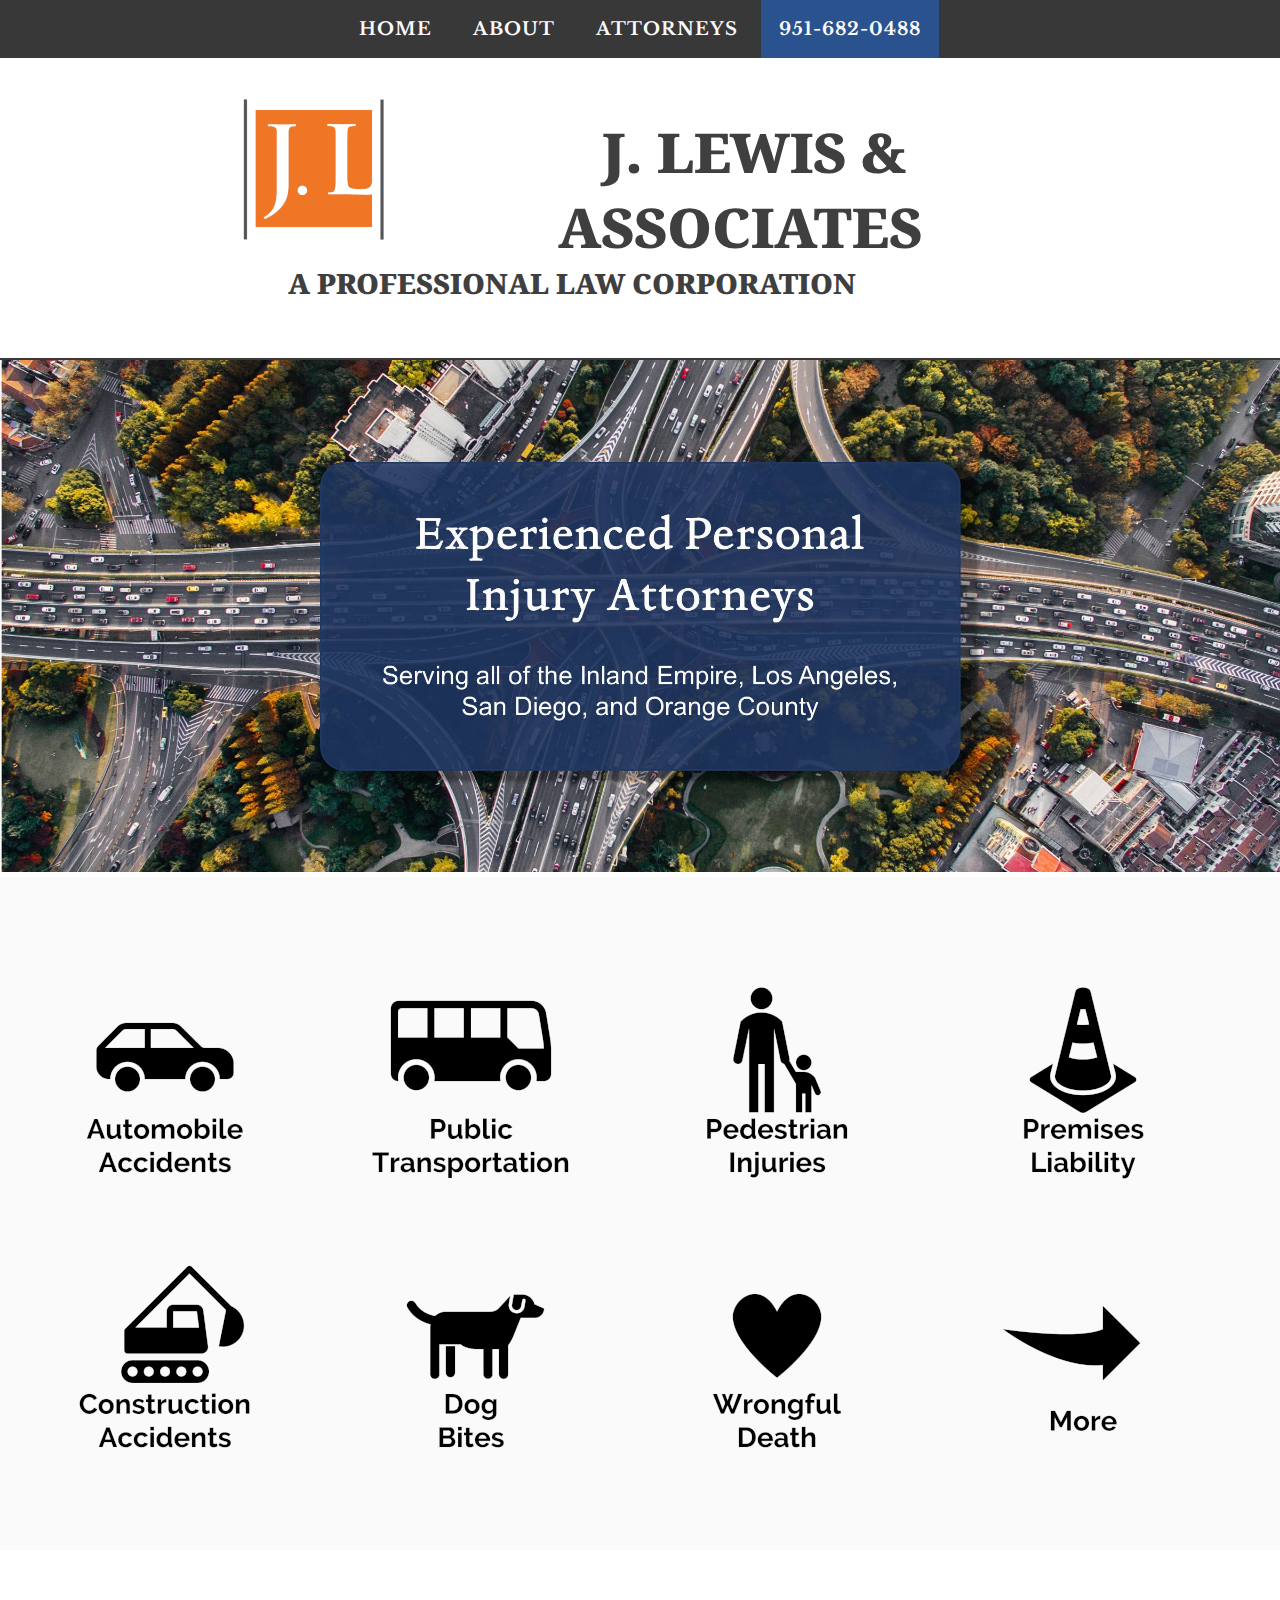
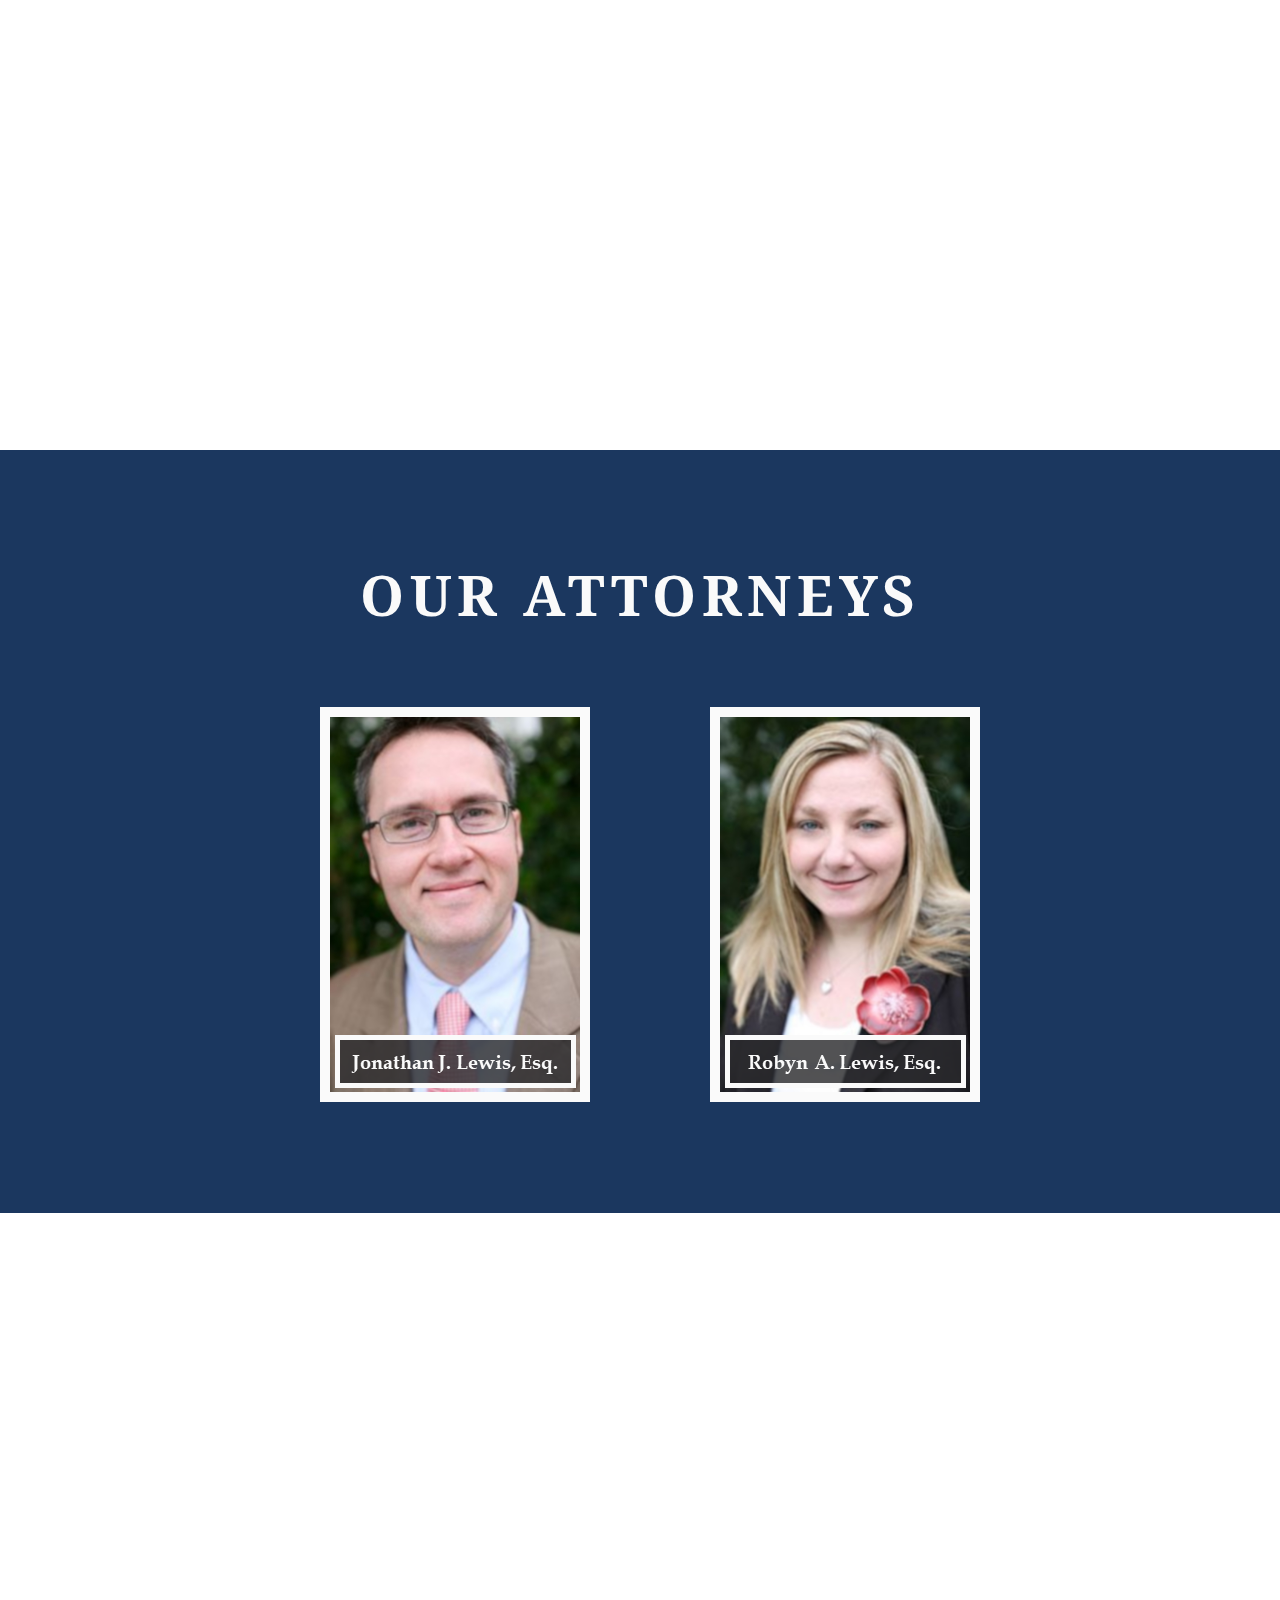
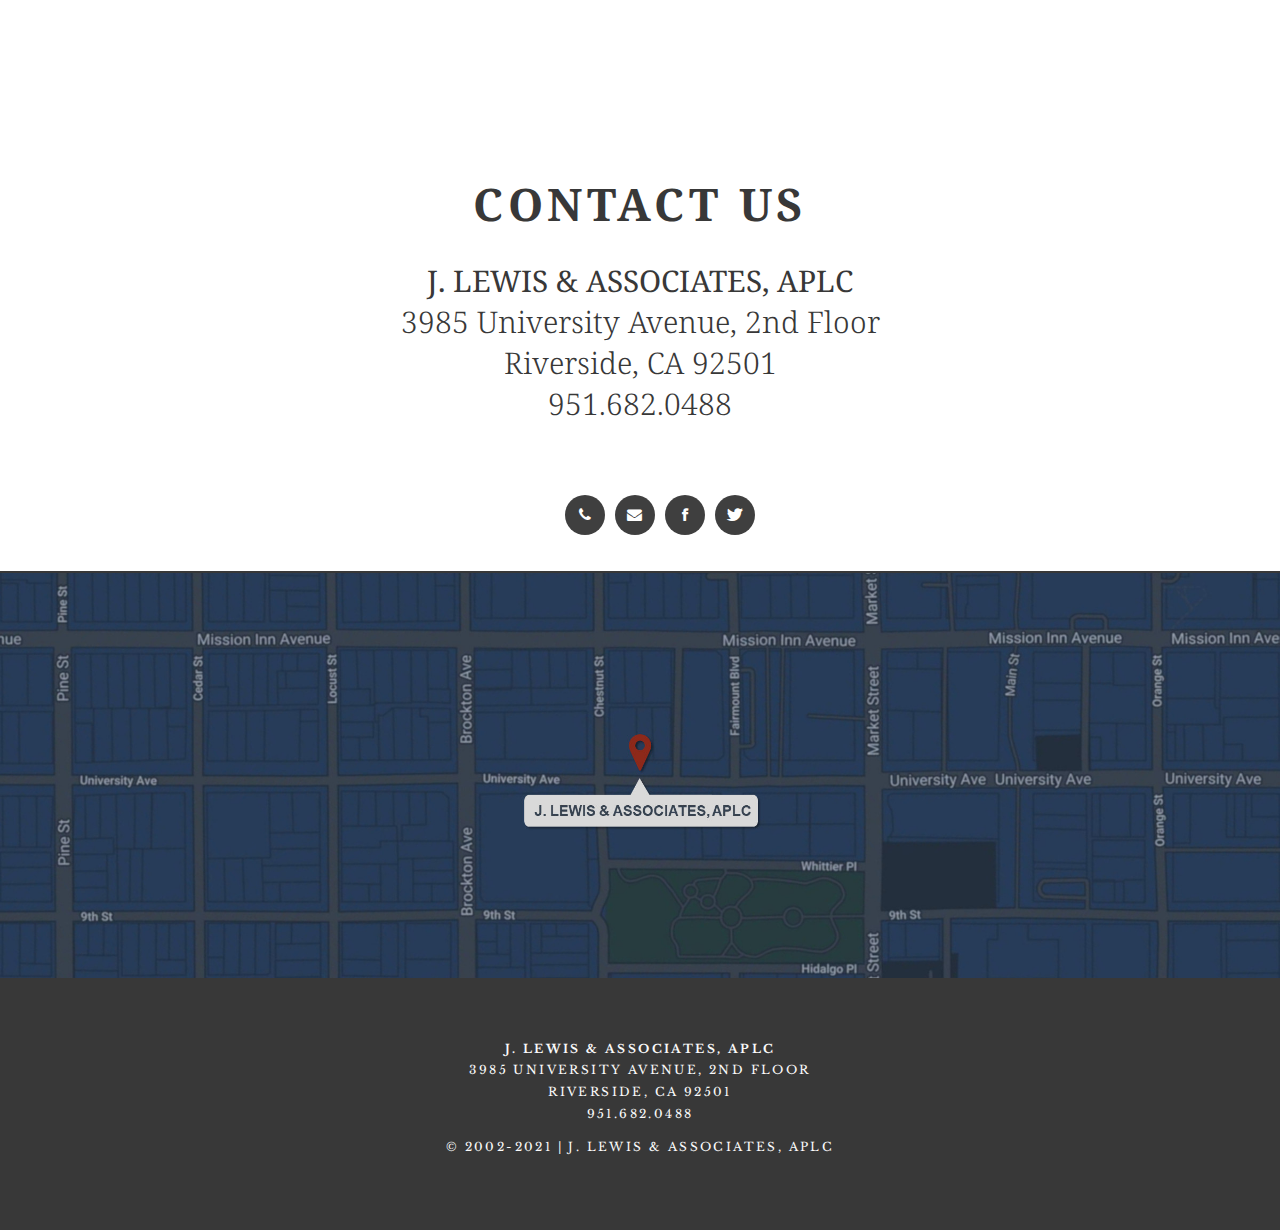
<file: index.html>
<!DOCTYPE html>

<html>

	<head>

		<!-- META -->

		<meta charset="utf-8 " />

		<meta http-equiv="Content-Type" content="html; charset=utf-8" />

		<meta name="keywords" content="accident, accident attorney, accident claims, accident claim, accident injury attorney, accident lawyer, accident lawyers, accidents, animal attack, animal attacks, attorney, auto accident, auto accidents, automobile, automobile accident, bite, bus accident, business, ca, california, car accident attorney, car accident claims, car accident death, car accident injury claim, car accident lawyer, car safety, car accident, catastrophic injury, catastrophic injury attorney, closed head injury, construction accident attorney, construction accidents, construction vehicles, corona, crosswalk, dog, dog attack, dog attacks, dog bite, dog bite injury, dog bites, dogs, head injury, injuries, injury, injury attorney, injury attorneys, injury claim, injury claims, injury lawyers, inland empire, insurance, j. lewis & associates, law, law firm, law office, lawyer, lewis & associates, lewis associates, los angeles metro, metrolink, moreno valley, motorcycle accident injury, motorcycle injury lawyer, motorcycle safety, neurotrauma, ontario, pedestrian, pedestrian accident, pedestrian accident attorney, pedestrian crosswalk, pedestrians, personal injury, personal injury attorney, personal injury claims, personal injury lawyer, personal injury lawyers, product liability, professional liability insurance, riverside, riverside bus, riverside cars, riverside construction, riverside dogs, riverside personal injury attorney, riverside personal injury lawyer, road transport, san, san bernardino, serious personal injury, tort, tort law, tourism, traffic collision, traumatic brain injury, truck accident, truck accident claims, types of insurance, walking, workers compensation, wrongful death claim, wrongful death lawyer, wrongful death lawyers, riverside county, riverside county attorney, riverside attorney, riverside personal injury, riverside personal injury attorney, Canyon Lake, Corona, Eastvale, Hemet, Jurupa Valley, Lake Elsinore, Menifee, Moreno Valley, Murrieta, Norco, Perris, Riverside, san bernardino county, san bernardino county attorney, san bernardino attorney, san bernardino personal injury, san bernardino personal injury attorney, Colton, Fontana, Grand Terrace, Loma Linda, Ontario, Rancho Cucamonga, Redlands, Rialto, San Bernardino, Upland, los angeles county, los angeles county attorney, los angeles attorney, los angeles personal injury, los angeles personal injury attorney, orange county, orange county attorney, orange county personal injury, orange county personal injury attorney, san diego county, san diego county attorney, san diego attorney, san diego personal injury, san diego personal injury attorney" />

		<meta name="description" content="J. Lewis & Associates, a Professional Law Corporation is a Personal Injury Law Firm comprised of a husband-wife attorney team with over 36 years of combined experience helping families protect their legal and financial interests after an accident. We offer FREE consultations and contingency fees (you pay us nothing unless we obtain compensation for your injuries or losses). In addition, we offer you a $500 discount on attorney fees just for mentioning this website." />

		<!-- TITLE -->

		<title>J. LEWIS &amp; ASSOCIATES, APLC | Personal Injury Attorneys</title>

		<!-- LINKS -->

		<link rel='icon' href='/favicon.ico' type='image/x-icon' />

		<link href="https://fonts.googleapis.com/css?family=Roboto|Merriweather|Libre+Baskerville|Noto+Serif|Source+Sans+Pro|Source+Serif+Pro" rel="stylesheet">

		<link href="/default.css" rel="stylesheet" type="text/css" media="all" />

		<link href="/fonts.css" rel="stylesheet" type="text/css" media="all" />

	</head>

	<body>

<!----------------------------------------------------------------------------------
----- SECTION-ALL: HEADER & NAV
------------------------------------------------------------------------------------>

		<header>

			<nav class="container">

				<ul>

					<li><a href="/" accesskey="0" title="Home">HOME</a></li>
					<li><a href="/about" accesskey="1" title="About">ABOUT</a></li>
					<li><a href="/attorneys" accesskey="2" title="Attorneys">ATTORNEYS</a></li>

					<!-- EDIT LINKS

										<li><a href="/faq" accesskey="3" title="FAQ">FAQ</a></li>
										<li><a href="/news" accesskey="4" title="News">NEWS</a></li>
										<li><a href="/contact" accesskey="5" title="Contact">CONTACT</a></li>
					-->

					<li><a href="tel:951-682-0488" accesskey="6" title="Telephone" style="background-color: #29528F;">951-682-0488</a></li>

				</ul>

			</nav>

		</header>

<!----------------------------------------------------------------------------------
----- SECTION-ALL: LOGO AND TITLE
------------------------------------------------------------------------------------>

		<div id="logo" class="container">

			<h1><a href="/" class="icon"><span><img src="/images/logo.png" class="logo-img"/>J. LEWIS &amp; ASSOCIATES</span></a></h1>

			<h1 style="font-size: 28px;" style="margin-top: -10px"><a href="/" class="icon"><span>A PROFESSIONAL LAW CORPORATION</span></a></h1>

		</div>

<!----------------------------------------------------------------------------------
----- SECTION-FRONT: BANNER - Freeway
------------------------------------------------------------------------------------>

		<div id="page">

			<center><spread><img src="images/banner.jpg" class="page-banner"></spread></center>

		</div>

<!----------------------------------------------------------------------------------
----- SECTION-FRONT: ABOUT IMAGES - "FEATURED" - Row One
------------------------------------------------------------------------------------>

		<div id="featured-wrapper">

			<div id="featured" class="container" style="padding-top:5em;">

				<div class="column1">

<!--					<a class="hover_image" href="/about/automobile-accidents">	-->
    					<img src="images/about-auto-front.png" />
<!--    					<img src="images/about-auto-back.png" class="hide" />		-->
					</a>

				</div>

				<div class="column2">

<!--					<a class="hover_image" href="/about/public-transportation">		-->
    					<img src="images/about-public-front.png" />
<!--    					<img src="images/about-public-back.png" class="hide" />		-->
					</a>

				</div>

				<div class="column3">

<!--					<a class="hover_image" href="/about/pedestrian-injuries">			-->
    					<img src="images/about-pedestrian-front.png" />
<!--    					<img src="images/about-pedestrian-back.png" class="hide" /> -->
					</a>

				</div>

				<div class="column4">

<!--					<a class="hover_image" href="/about/premises-liability.html">	-->
	    				<img src="images/about-premises-front.png" />
<!--	    				<img src="images/about-premises-back.png" class="hide" />	-->
					</a>

				</div>

			</div>

		</div>

<!----------------------------------------------------------------------------------
----- SECTION-FRONT: ABOUT IMAGES - "FEATURED" - Row Two
------------------------------------------------------------------------------------>

		<div id="featured-wrapper">

			<div id="featured" class="container" style="margin-top: 20px;">

				<div class="column1"style="margin-bottom: 50px;">

<!--					<a class="hover_image" href="/about/construction-accidents">	-->
    					<img src="images/about-construction-front.png" />
<!--    					<img src="images/about-construction-back.png" class="hide" /> -->
					</a>

				</div>

				<div class="column2">

<!--					<a class="hover_image" href="/about-/dog-bites">							-->
    					<img src="images/about-dog-front.png" />
<!--    					<img src="images/about-dog-back.png" class="hide" />			-->
					</a>

				</div>

				<div class="column3">

<!--					<a class="hover_image" href="/about/wrongful-death">					-->
    					<img src="images/about-wrongful-front.png" />
<!--    					<img src="images/about-wrongful-back.png" class="hide" />	-->
					</a>

				</div>

				<div class="column4">

<!--					<a class="hover_image" href="/about">													-->
	    				<img src="images/about-more-front.png" />
<!--	    				<img src="images/about-more-back.png" class="hide" />			-->
					</a>

				</div>

			</div>

		</div>

<!----------------------------------------------------------------------------------
----- SECTION-FRONT: PARALLAX - One - Train
------------------------------------------------------------------------------------>

		<div class="parallax-1" class="container">

		</div>

<!----------------------------------------------------------------------------------
----- SECTION-FRONT: ATTORNEYS - "PORTFOLIO"
------------------------------------------------------------------------------------>

		<div id="portfolio-wrapper">

			<div id="portfolio" class="container">

				<div class="major" style="margin-top: 50px;">

					<h2>OUR ATTORNEYS</h2>

					<!-- <span class="byline">Lorem ipsum dolor sit amet, consectetuer adipiscing elit</span> -->

				</div>

				<div class="column1-port" style="margin-bottom: 50px;">

					<a class="hover_image" href="/jonathan-lewis">
    					<img src="images/jonathan-lewis-front.png" class="border" />
    					<img src="images/jonathan-lewis-back.png" class="hide border" />
					</a>

				</div>

				<div class="column2-port">

					<a class="hover_image" href="/robyn-lewis">
    					<img src="images/robyn-lewis-front.png" class="border" />
    					<img src="images/robyn-lewis-back.png" class="hide border" />
					</a>

				</div>

			</div>

		</div>

<!----------------------------------------------------------------------------------
----- SECTION-FRONT: PARALLAX - Two - Traffic
------------------------------------------------------------------------------------>

		<div class="parallax-2" class="container">

		</div>

<!----------------------------------------------------------------------------------
----- SECTION-FRONT: CONTACT - SOCIAL ICONS
------------------------------------------------------------------------------------>

		<div  class="contact container">

			<div class="major">

				<h2 style="color: #383838; bottom-margin: 20px;">CONTACT US</h2><br />

				<span class="byline"><strong>J. LEWIS &amp; ASSOCIATES, APLC</strong><br />3985 University Avenue, 2nd Floor<br />Riverside, CA 92501<br />951.682.0488</span>

			</div>

			<ul class="contact">

				<li><a href="tel:951-682-0488" class="icon icon-phone"><span>Telephone</span></a></li>
				<li><a href="mailto: jlewislaw@jlewislaw.com" class="icon icon-envelope-alt"><span>Email</span></a></li>
				<li><a href="https://www.facebook.com/jlewislawpi" target= "_blank" class="icon icon-facebook"><span>Facebook</span></a></li>
				<li><a href="https://www.twitter.com/jlewislawpi" target="_blank" class="icon icon-twitter"><span>Twitter</span></a></li>

			</ul>

		</div>

		<div id="page">

			<center><img src="images/map.jpg" class="page-banner" style="margin-bottom:-10px;"></center>

		</div>

<!----------------------------------------------------------------------------------
----- SECTION-ALL: FOOTER
------------------------------------------------------------------------------------>

		<footer>

			<div id="copyright" class="container">

				<p><a href="/"><strong>J. LEWIS &amp; ASSOCIATES, APLC</strong><br />3985 University Avenue, 2nd Floor<br />Riverside, CA 92501<br />951.682.0488</a></p>

				<p><a href="/">&copy; 2002-2021 | J. LEWIS &amp ASSOCIATES, APLC</a></p>

			</div>

		</footer>

	</body>

</html>
</file>
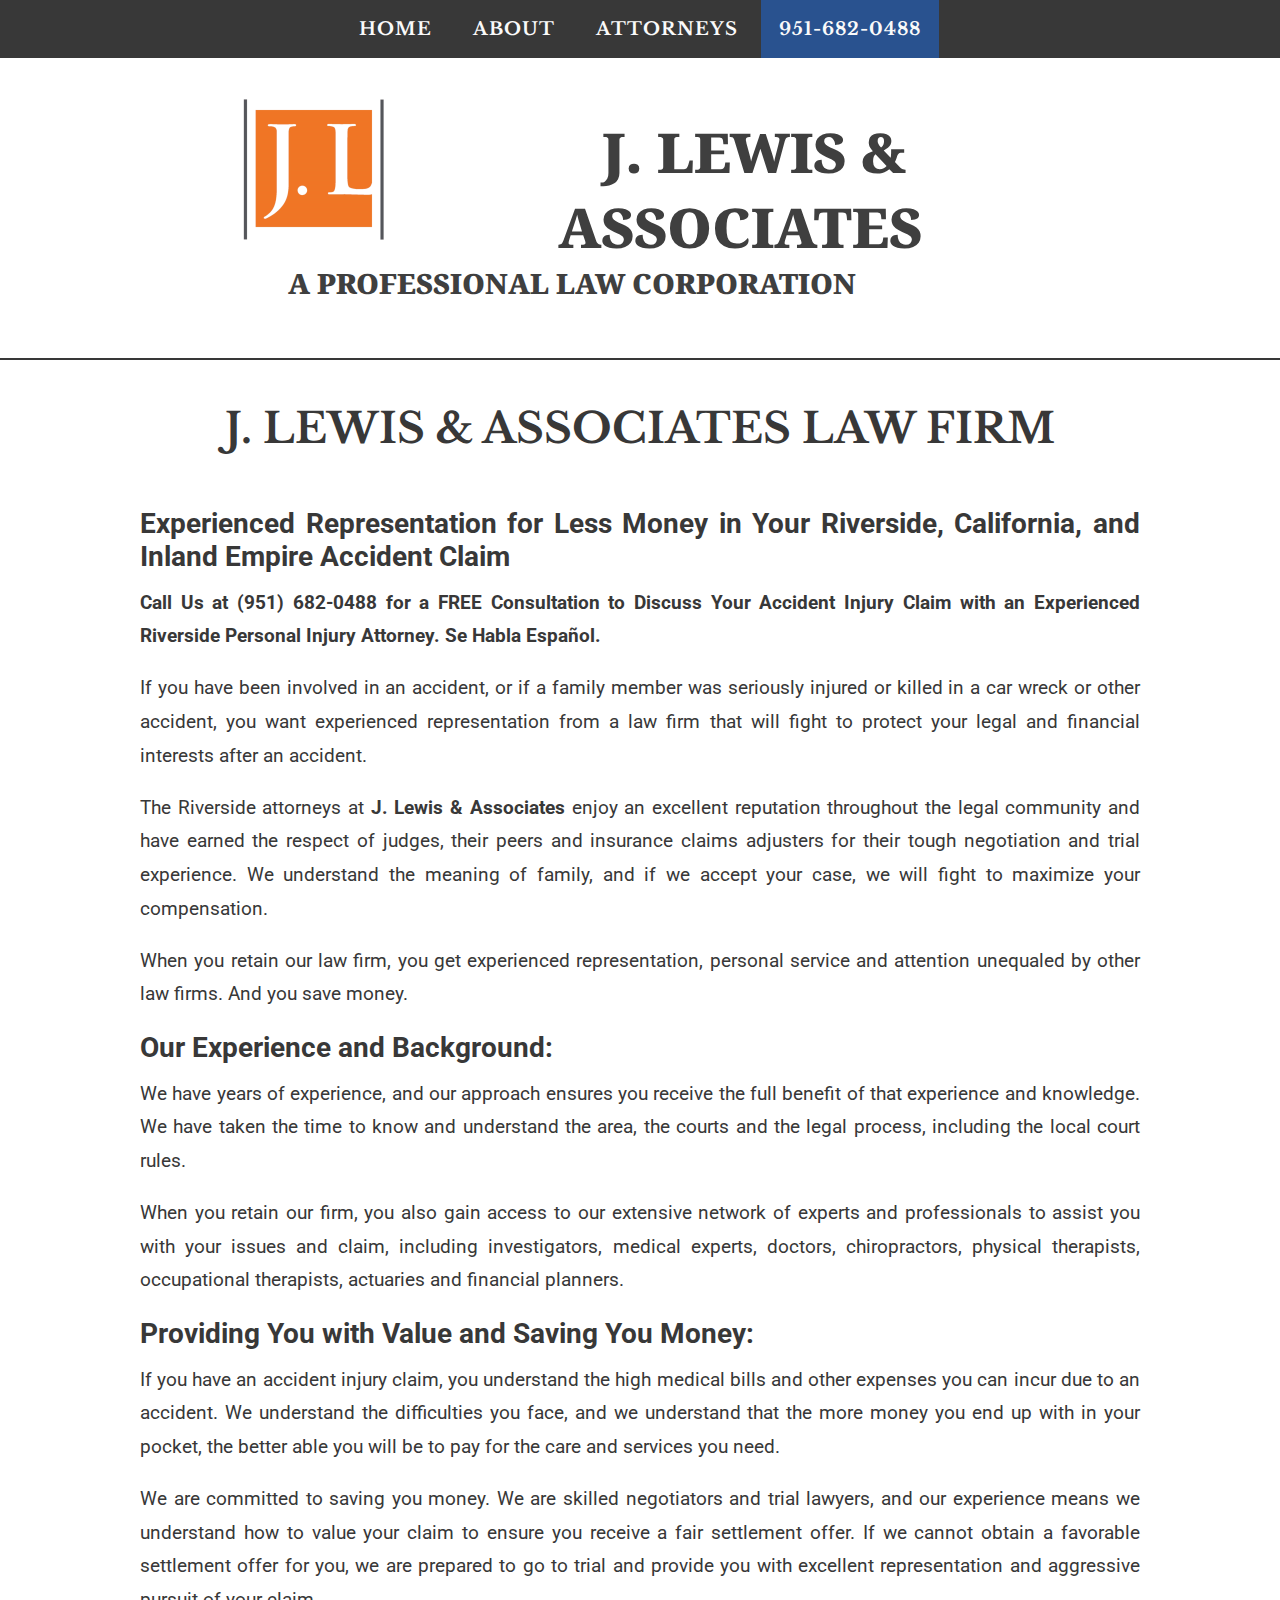
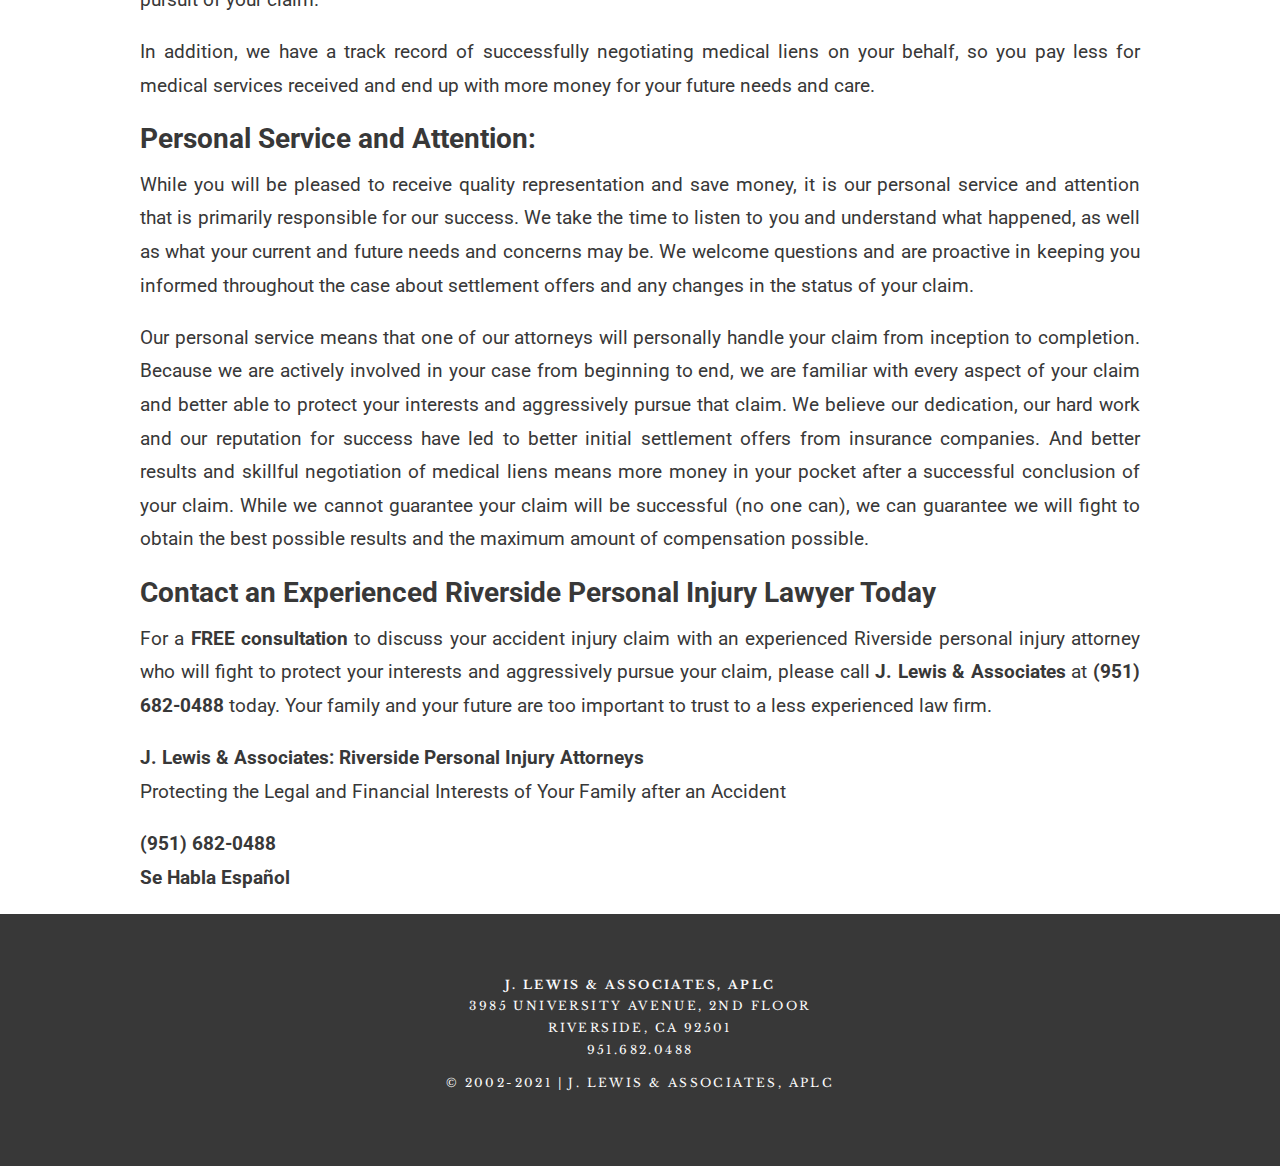
<file: about/index.html>
<!DOCTYPE html>

<html>

	<head>

		<!-- META -->

		<meta charset="utf-8 " />

		<meta http-equiv="Content-Type" content="html; charset=utf-8" />

		<meta name="keywords" content="accident, accident attorney, accident claims, accident claim, accident injury attorney, accident lawyer, accident lawyers, accidents, animal attack, animal attacks, attorney, auto accident, auto accidents, automobile, automobile accident, bite, bus accident, business, ca, california, car accident attorney, car accident claims, car accident death, car accident injury claim, car accident lawyer, car safety, car accident, catastrophic injury, catastrophic injury attorney, closed head injury, construction accident attorney, construction accidents, construction vehicles, corona, crosswalk, dog, dog attack, dog attacks, dog bite, dog bite injury, dog bites, dogs, head injury, injuries, injury, injury attorney, injury attorneys, injury claim, injury claims, injury lawyers, inland empire, insurance, j. lewis & associates, law, law firm, law office, lawyer, lewis & associates, lewis associates, los angeles metro, metrolink, moreno valley, motorcycle accident injury, motorcycle injury lawyer, motorcycle safety, neurotrauma, ontario, pedestrian, pedestrian accident, pedestrian accident attorney, pedestrian crosswalk, pedestrians, personal injury, personal injury attorney, personal injury claims, personal injury lawyer, personal injury lawyers, product liability, professional liability insurance, riverside, riverside bus, riverside cars, riverside construction, riverside dogs, riverside personal injury attorney, riverside personal injury lawyer, road transport, san, san bernardino, serious personal injury, tort, tort law, tourism, traffic collision, traumatic brain injury, truck accident, truck accident claims, types of insurance, walking, workers compensation, wrongful death claim, wrongful death lawyer, wrongful death lawyers, riverside county, riverside county attorney, riverside attorney, riverside personal injury, riverside personal injury attorney, Canyon Lake, Corona, Eastvale, Hemet, Jurupa Valley, Lake Elsinore, Menifee, Moreno Valley, Murrieta, Norco, Perris, Riverside, san bernardino county, san bernardino county attorney, san bernardino attorney, san bernardino personal injury, san bernardino personal injury attorney, Colton, Fontana, Grand Terrace, Loma Linda, Ontario, Rancho Cucamonga, Redlands, Rialto, San Bernardino, Upland, los angeles county, los angeles county attorney, los angeles attorney, los angeles personal injury, los angeles personal injury attorney, orange county, orange county attorney, orange county personal injury, orange county personal injury attorney, san diego county, san diego county attorney, san diego attorney, san diego personal injury, san diego personal injury attorney" />

		<meta name="description" content="J. Lewis & Associates, a Professional Law Corporation is a Personal Injury Law Firm comprised of a husband-wife attorney team with over 36 years of combined experience helping families protect their legal and financial interests after an accident. We offer FREE consultations and contingency fees (you pay us nothing unless we obtain compensation for your injuries or losses)." />

		<!-- TITLE -->

		<title>J. LEWIS &amp; ASSOCIATES, APLC | Personal Injury Attorneys</title>

		<!-- LINKS -->

		<link rel='icon' href='/favicon.ico' type='image/x-icon' />

		<link href="https://fonts.googleapis.com/css?family=Roboto|Merriweather|Libre+Baskerville|Noto+Serif|Source+Sans+Pro|Source+Serif+Pro" rel="stylesheet">

		<link href="/default.css" rel="stylesheet" type="text/css" media="all" />

		<link href="/fonts.css" rel="stylesheet" type="text/css" media="all" />

	</head>

	<body>

<!----------------------------------------------------------------------------------
----- SECTION-ALL: HEADER & NAV
------------------------------------------------------------------------------------>

		<header>

			<nav class="container">

				<ul>

					<li><a href="/" accesskey="0" title="Home">HOME</a></li>
					<li><a href="/about" accesskey="1" title="About">ABOUT</a></li>
					<li><a href="/attorneys" accesskey="2" title="Attorneys">ATTORNEYS</a></li>

					<!-- EDIT LINKS

										<li><a href="/faq" accesskey="3" title="FAQ">FAQ</a></li>
										<li><a href="/news" accesskey="4" title="News">NEWS</a></li>
										<li><a href="/contact" accesskey="5" title="Contact">CONTACT</a></li>
					-->

					<li><a href="tel:951-682-0488" accesskey="6" title="Telephone" style="background-color: #29528F;">951-682-0488</a></li>

				</ul>

			</nav>

		</header>

<!----------------------------------------------------------------------------------
----- SECTION-ALL: LOGO AND TITLE
------------------------------------------------------------------------------------>

		<div id="logo" class="container">

			<h1><a href="/" class="icon"><span><img src="/images/logo.png" class="logo-img"/>J. LEWIS &amp; ASSOCIATES</span></a></h1>

			<h1 style="font-size: 28px;" style="margin-top: -10px"><a href="/" class="icon"><span>A PROFESSIONAL LAW CORPORATION</span></a></h1>

		</div>

<!----------------------------------------------------------------------------------
----- SECTION - CONTENT: ARTICLE
------------------------------------------------------------------------------------>

		<div id="page">

			<article>

				<h1>J. LEWIS &amp; ASSOCIATES LAW FIRM</h1>

					<h2>Experienced Representation for Less Money in Your Riverside, California, and Inland Empire Accident Claim</h2>

						<p><strong>Call Us at (951) 682-0488 for a FREE Consultation to Discuss Your Accident Injury Claim with an Experienced Riverside Personal Injury Attorney. Se Habla Español.</strong></p>

						<p>If you have been involved in an accident, or if a family member was </a href="/about/wrongful-death">seriously injured</a> or killed in a car wreck or other accident, you want experienced representation from a law firm that will fight to protect your legal and financial interests after an accident.</p>

						<p>The Riverside attorneys at </a href="/contact"><strong>J. Lewis &amp; Associates</strong></a> enjoy an excellent reputation throughout the legal community and have earned the respect of judges, their peers and insurance claims adjusters for their tough negotiation and trial experience. We understand the meaning of family, and if we accept your case, we will fight to maximize your compensation.</p>

						<p>When you retain our law firm, you get experienced representation, personal service and attention unequaled by other law firms. And you save money.</p>

					<h2>Our Experience and Background:</h2>

						<p>We have years of experience, and our approach ensures you receive the full benefit of that experience and knowledge. We have taken the time to know and understand the area, the courts and the legal process, including the local court rules.</p>

						<p>When you retain our firm, you also gain access to our extensive network of experts and professionals to assist you with your issues and claim, including investigators, medical experts, doctors, chiropractors, physical therapists, occupational therapists, actuaries and financial planners.</p>

					<h2>Providing You with Value and Saving You Money:</h2>

						<p>If you have an </a href="/about/overview">accident injury claim</a>, you understand the high medical bills and other expenses you can incur due to an accident. We understand the difficulties you face, and we understand that the more money you end up with in your pocket, the better able you will be to pay for the care and services you need.</p>

						<p>We are </a href="/coupon">committed to saving you money</a>. We are skilled negotiators and trial lawyers, and our experience means we understand how to value your claim to ensure you receive a fair settlement offer. If we cannot obtain a favorable settlement offer for you, we are prepared to go to trial and provide you with excellent representation and aggressive pursuit of your claim.</p>

						<p>In addition, we have a track record of successfully negotiating medical liens on your behalf, so you pay less for medical services received and end up with more money for your future needs and care. </p>

					<h2>Personal Service and Attention:</h2>

						<p>While you will be pleased to receive quality representation and save money, it is our personal service and attention that is primarily responsible for our success. We take the time to listen to you and understand what happened, as well as what your current and future needs and concerns may be. We welcome questions and are proactive in keeping you informed throughout the case about settlement offers and any changes in the status of your claim.</p>

						<p>Our personal service means that one of our attorneys will personally handle your claim from inception to completion. Because we are actively involved in your case from beginning to end, we are familiar with every aspect of your claim and better able to protect your interests and aggressively pursue that claim. We believe our dedication, our hard work and our reputation for success have led to better initial settlement offers from insurance companies. And better results and skillful negotiation of medical liens means more money in your pocket after a successful conclusion of your claim. While we cannot guarantee your claim will be successful (no one can), we can guarantee we will fight to obtain the best possible results and the maximum amount of compensation possible.</p>

					<h2>Contact an Experienced Riverside Personal Injury Lawyer Today</h2>

						<p>For a <strong>FREE consultation</strong> to discuss your accident injury claim with an experienced </a href="/">Riverside personal injury attorney</a> who will fight to protect your interests and aggressively pursue your claim, please call <strong>J. Lewis &amp; Associates</strong> at <strong>(951) 682-0488</strong> today. Your family and your future are too important to trust to a less experienced law firm.</p>

						<p><strong>J. Lewis &amp; Associates: Riverside Personal Injury Attorneys</strong><br/>
							Protecting the Legal and Financial Interests of Your Family after an Accident</p>

							<p><strong>(951) 682-0488<br/>
								Se Habla Español</strong></p>

			</article>

		</div>

<!----------------------------------------------------------------------------------
----- SECTION-ALL: FOOTER
------------------------------------------------------------------------------------>

		<footer>

			<div id="copyright" class="container">

				<p><a href="/"><strong>J. LEWIS &amp; ASSOCIATES, APLC</strong><br />3985 University Avenue, 2nd Floor<br />Riverside, CA 92501<br />951.682.0488</a></p>

				<p><a href="/">&copy; 2002-2021 | J. LEWIS &amp ASSOCIATES, APLC</a></p>

			</div>

		</footer>

	</body>

</html>
</file>
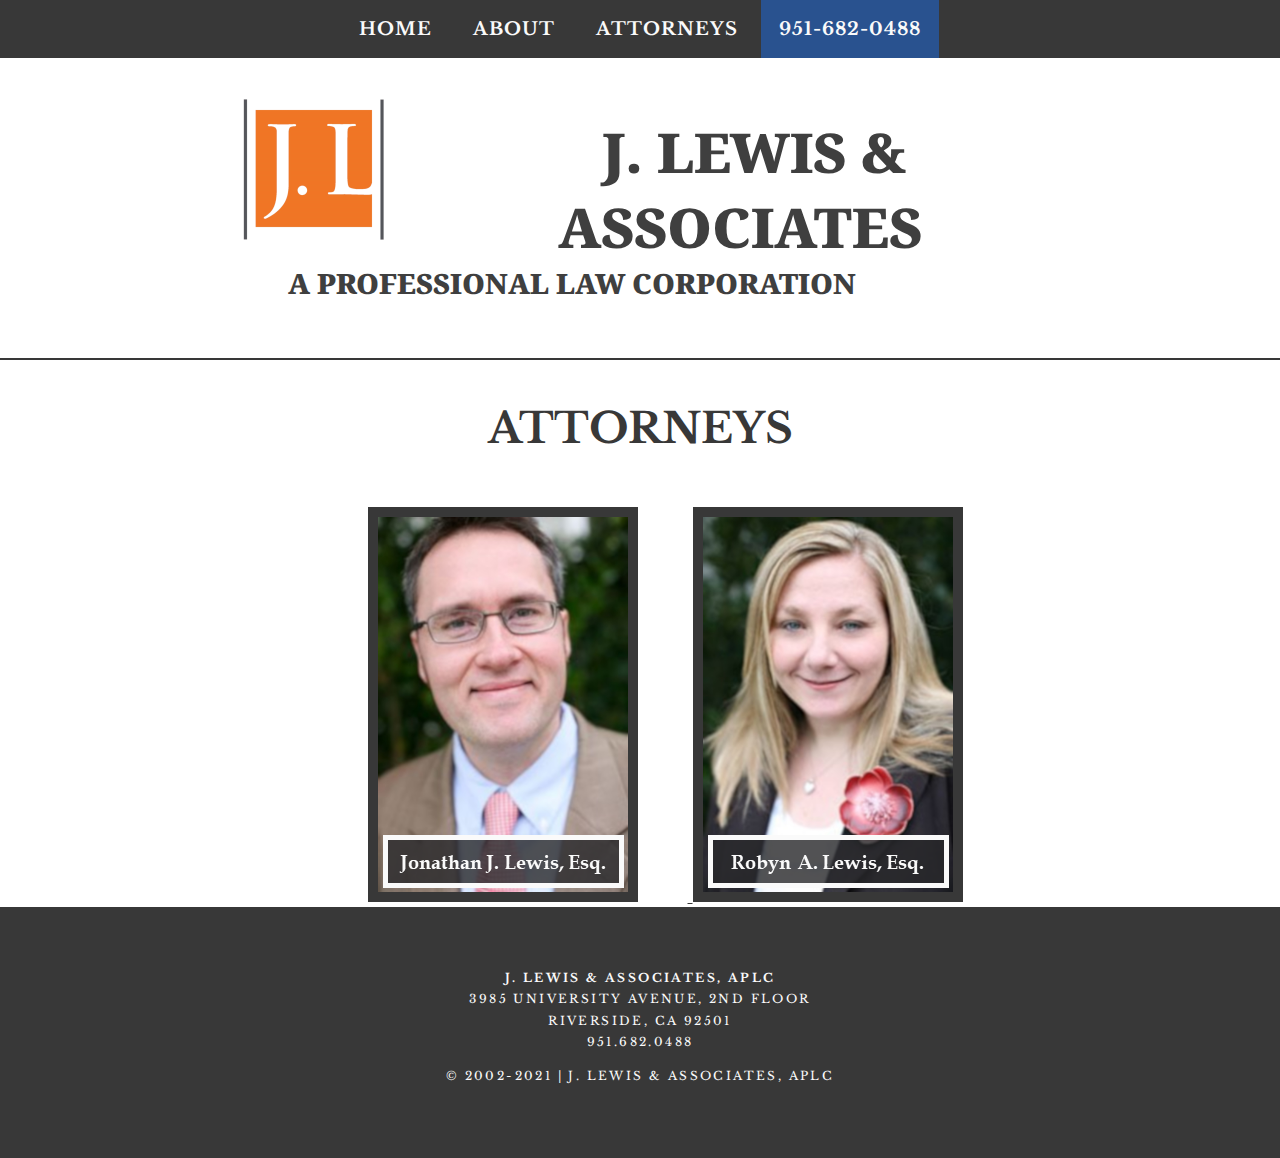
<file: attorneys/index.html>
<!DOCTYPE html>

<html>

	<head>

		<!-- META -->

		<meta charset="utf-8 " />

		<meta http-equiv="Content-Type" content="html; charset=utf-8" />

		<meta name="keywords" content="accident, accident attorney, accident claims, accident claim, accident injury attorney, accident lawyer, accident lawyers, accidents, animal attack, animal attacks, attorney, auto accident, auto accidents, automobile, automobile accident, bite, bus accident, business, ca, california, car accident attorney, car accident claims, car accident death, car accident injury claim, car accident lawyer, car safety, car accident, catastrophic injury, catastrophic injury attorney, closed head injury, construction accident attorney, construction accidents, construction vehicles, corona, crosswalk, dog, dog attack, dog attacks, dog bite, dog bite injury, dog bites, dogs, head injury, injuries, injury, injury attorney, injury attorneys, injury claim, injury claims, injury lawyers, inland empire, insurance, j. lewis & associates, law, law firm, law office, lawyer, lewis & associates, lewis associates, los angeles metro, metrolink, moreno valley, motorcycle accident injury, motorcycle injury lawyer, motorcycle safety, neurotrauma, ontario, pedestrian, pedestrian accident, pedestrian accident attorney, pedestrian crosswalk, pedestrians, personal injury, personal injury attorney, personal injury claims, personal injury lawyer, personal injury lawyers, product liability, professional liability insurance, riverside, riverside bus, riverside cars, riverside construction, riverside dogs, riverside personal injury attorney, riverside personal injury lawyer, road transport, san, san bernardino, serious personal injury, tort, tort law, tourism, traffic collision, traumatic brain injury, truck accident, truck accident claims, types of insurance, walking, workers compensation, wrongful death claim, wrongful death lawyer, wrongful death lawyers, riverside county, riverside county attorney, riverside attorney, riverside personal injury, riverside personal injury attorney, Canyon Lake, Corona, Eastvale, Hemet, Jurupa Valley, Lake Elsinore, Menifee, Moreno Valley, Murrieta, Norco, Perris, Riverside, san bernardino county, san bernardino county attorney, san bernardino attorney, san bernardino personal injury, san bernardino personal injury attorney, Colton, Fontana, Grand Terrace, Loma Linda, Ontario, Rancho Cucamonga, Redlands, Rialto, San Bernardino, Upland, los angeles county, los angeles county attorney, los angeles attorney, los angeles personal injury, los angeles personal injury attorney, orange county, orange county attorney, orange county personal injury, orange county personal injury attorney, san diego county, san diego county attorney, san diego attorney, san diego personal injury, san diego personal injury attorney" />

		<meta name="description" content="J. Lewis & Associates, a Professional Law Corporation is a Personal Injury Law Firm comprised of a husband-wife attorney team with over 36 years of combined experience helping families protect their legal and financial interests after an accident. We offer FREE consultations and contingency fees (you pay us nothing unless we obtain compensation for your injuries or losses)." />

		<!-- TITLE -->

		<title>J. LEWIS &amp; ASSOCIATES, APLC | Personal Injury Attorneys</title>

		<!-- LINKS -->

		<link rel='icon' href='/favicon.ico' type='image/x-icon' />

		<link href="https://fonts.googleapis.com/css?family=Roboto|Merriweather|Libre+Baskerville|Noto+Serif|Source+Sans+Pro|Source+Serif+Pro" rel="stylesheet">

		<link href="/default.css" rel="stylesheet" type="text/css" media="all" />

		<link href="/fonts.css" rel="stylesheet" type="text/css" media="all" />

	</head>

	<body>

<!----------------------------------------------------------------------------------
----- SECTION-ALL: HEADER & NAV
------------------------------------------------------------------------------------>

		<header>

			<nav class="container">

				<ul>

					<li><a href="/" accesskey="0" title="Home">HOME</a></li>
					<li><a href="/about" accesskey="1" title="About">ABOUT</a></li>
					<li><a href="/attorneys" accesskey="2" title="Attorneys">ATTORNEYS</a></li>

					<!-- EDIT LINKS

										<li><a href="/faq" accesskey="3" title="FAQ">FAQ</a></li>
										<li><a href="/news" accesskey="4" title="News">NEWS</a></li>
										<li><a href="/contact" accesskey="5" title="Contact">CONTACT</a></li>
					-->

					<li><a href="tel:951-682-0488" accesskey="6" title="Telephone" style="background-color: #29528F;">951-682-0488</a></li>

				</ul>

			</nav>

		</header>

<!----------------------------------------------------------------------------------
----- SECTION-ALL: LOGO AND TITLE
------------------------------------------------------------------------------------>

		<div id="logo" class="container">

			<h1><a href="/" class="icon"><span><img src="/images/logo.png" class="logo-img"/>J. LEWIS &amp; ASSOCIATES</span></a></h1>

			<h1 style="font-size: 28px;" style="margin-top: -10px"><a href="/" class="icon"><span>A PROFESSIONAL LAW CORPORATION</span></a></h1>

		</div>

<!----------------------------------------------------------------------------------
----- SECTION - CONTENT: ARTICLE
------------------------------------------------------------------------------------>

		<div id="page">

			<article>

				<h1>ATTORNEYS</h1>

					<center>

							<a class="hover_image" href="/jonathan-lewis">
		    					<img src="images/jonathan-lewis-front.png" class="border-g" hspace="50" />
		    					<img src="images/jonathan-lewis-back.png" class="hide border" hspace="50" />
							</a>


							<a class="hover_image" href="/robyn-lewis">
		    					<img src="images/robyn-lewis-front.png" class="border-g" />
		    					<img src="images/robyn-lewis-back.png" class="hide border" />
							</a></br>

					</center>

			</article>

		</div>

<!----------------------------------------------------------------------------------
----- SECTION-ALL: FOOTER
------------------------------------------------------------------------------------>

		<footer>

			<div id="copyright" class="container">

				<p><a href="/"><strong>J. LEWIS &amp; ASSOCIATES, APLC</strong><br />3985 University Avenue, 2nd Floor<br />Riverside, CA 92501<br />951.682.0488</a></p>

				<p><a href="/">&copy; 2002-2021 | J. LEWIS &amp ASSOCIATES, APLC</a></p>

			</div>

		</footer>

	</body>

</html>
</file>
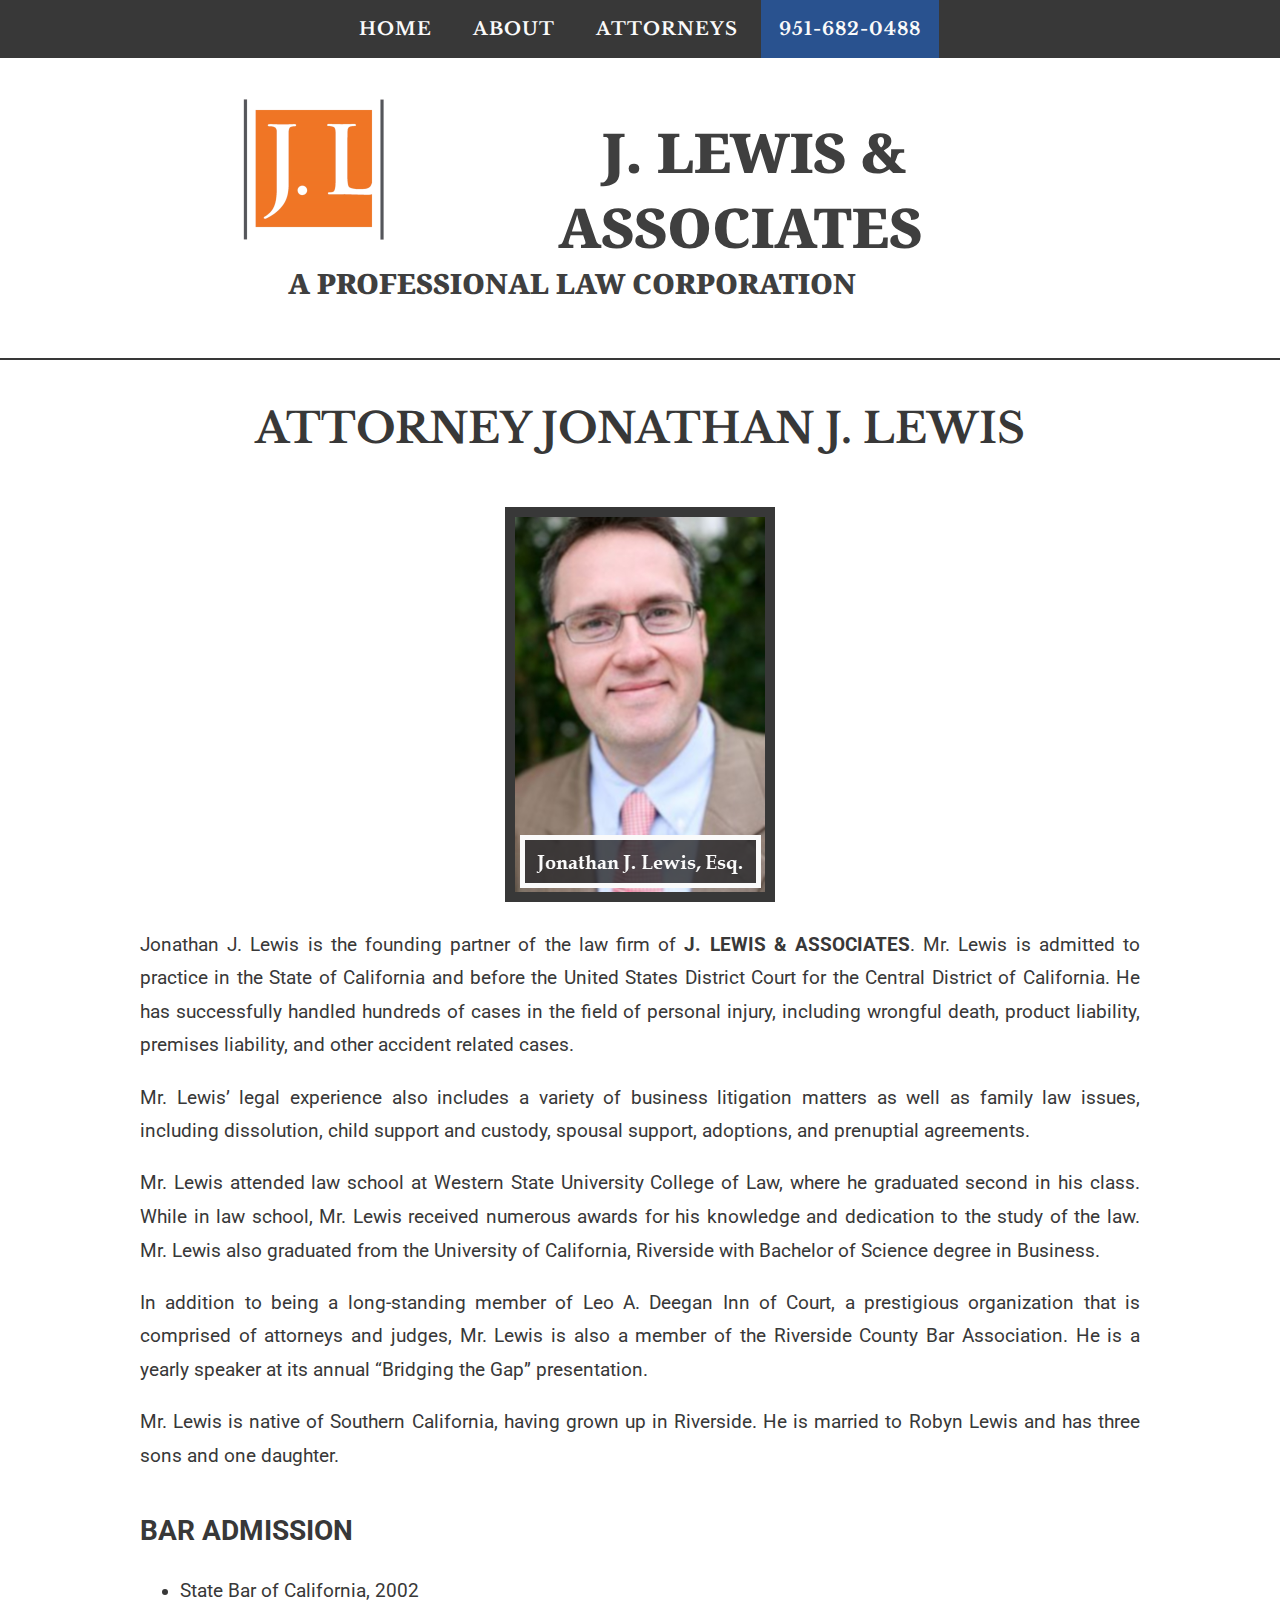
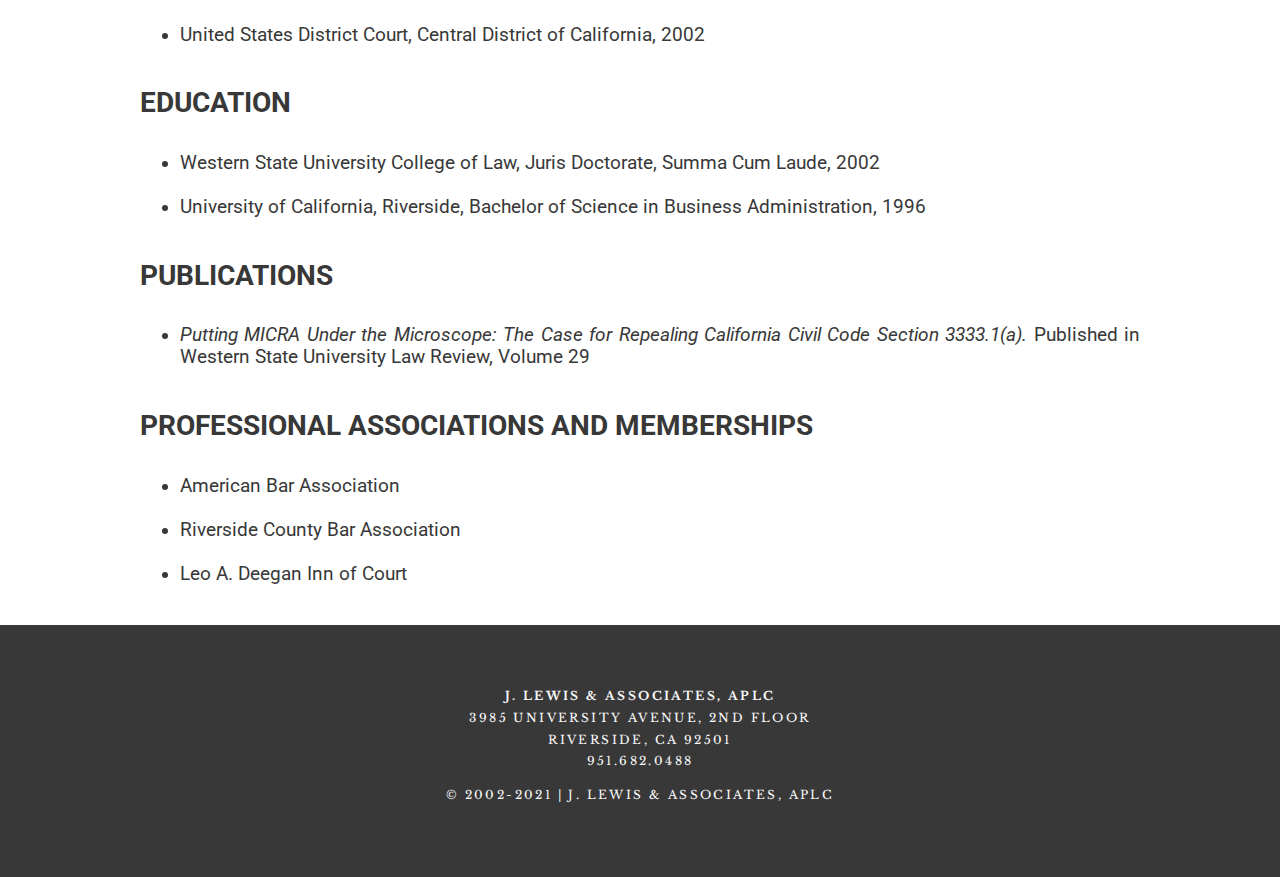
<file: jonathan-lewis/index.html>
<!DOCTYPE html>

<html>

	<head>

		<!-- META -->

		<meta charset="utf-8 " />

		<meta http-equiv="Content-Type" content="html; charset=utf-8" />

		<meta name="keywords" content="accident, accident attorney, accident claims, accident claim, accident injury attorney, accident lawyer, accident lawyers, accidents, animal attack, animal attacks, attorney, auto accident, auto accidents, automobile, automobile accident, bite, bus accident, business, ca, california, car accident attorney, car accident claims, car accident death, car accident injury claim, car accident lawyer, car safety, car accident, catastrophic injury, catastrophic injury attorney, closed head injury, construction accident attorney, construction accidents, construction vehicles, corona, crosswalk, dog, dog attack, dog attacks, dog bite, dog bite injury, dog bites, dogs, head injury, injuries, injury, injury attorney, injury attorneys, injury claim, injury claims, injury lawyers, inland empire, insurance, j. lewis & associates, law, law firm, law office, lawyer, lewis & associates, lewis associates, los angeles metro, metrolink, moreno valley, motorcycle accident injury, motorcycle injury lawyer, motorcycle safety, neurotrauma, ontario, pedestrian, pedestrian accident, pedestrian accident attorney, pedestrian crosswalk, pedestrians, personal injury, personal injury attorney, personal injury claims, personal injury lawyer, personal injury lawyers, product liability, professional liability insurance, riverside, riverside bus, riverside cars, riverside construction, riverside dogs, riverside personal injury attorney, riverside personal injury lawyer, road transport, san, san bernardino, serious personal injury, tort, tort law, tourism, traffic collision, traumatic brain injury, truck accident, truck accident claims, types of insurance, walking, workers compensation, wrongful death claim, wrongful death lawyer, wrongful death lawyers, riverside county, riverside county attorney, riverside attorney, riverside personal injury, riverside personal injury attorney, Canyon Lake, Corona, Eastvale, Hemet, Jurupa Valley, Lake Elsinore, Menifee, Moreno Valley, Murrieta, Norco, Perris, Riverside, san bernardino county, san bernardino county attorney, san bernardino attorney, san bernardino personal injury, san bernardino personal injury attorney, Colton, Fontana, Grand Terrace, Loma Linda, Ontario, Rancho Cucamonga, Redlands, Rialto, San Bernardino, Upland, los angeles county, los angeles county attorney, los angeles attorney, los angeles personal injury, los angeles personal injury attorney, orange county, orange county attorney, orange county personal injury, orange county personal injury attorney, san diego county, san diego county attorney, san diego attorney, san diego personal injury, san diego personal injury attorney" />

		<meta name="description" content="J. Lewis & Associates, a Professional Law Corporation is a Personal Injury Law Firm comprised of a husband-wife attorney team with over 36 years of combined experience helping families protect their legal and financial interests after an accident. We offer FREE consultations and contingency fees (you pay us nothing unless we obtain compensation for your injuries or losses)." />

		<!-- TITLE -->

		<title>J. LEWIS &amp; ASSOCIATES, APLC | Personal Injury Attorneys</title>

		<!-- LINKS -->

		<link rel='icon' href='/favicon.ico' type='image/x-icon' />

		<link href="https://fonts.googleapis.com/css?family=Roboto|Merriweather|Libre+Baskerville|Noto+Serif|Source+Sans+Pro|Source+Serif+Pro" rel="stylesheet">

		<link href="/default.css" rel="stylesheet" type="text/css" media="all" />

		<link href="/fonts.css" rel="stylesheet" type="text/css" media="all" />

	</head>

	<body>

<!----------------------------------------------------------------------------------
----- SECTION-ALL: HEADER & NAV
------------------------------------------------------------------------------------>

		<header>

			<nav class="container">

				<ul>

					<li><a href="/" accesskey="0" title="Home">HOME</a></li>
					<li><a href="/about" accesskey="1" title="About">ABOUT</a></li>
					<li><a href="/attorneys" accesskey="2" title="Attorneys">ATTORNEYS</a></li>

					<!-- EDIT LINKS

										<li><a href="/faq" accesskey="3" title="FAQ">FAQ</a></li>
										<li><a href="/news" accesskey="4" title="News">NEWS</a></li>
										<li><a href="/contact" accesskey="5" title="Contact">CONTACT</a></li>
					-->

					<li><a href="tel:951-682-0488" accesskey="6" title="Telephone" style="background-color: #29528F;">951-682-0488</a></li>

				</ul>

			</nav>

		</header>

<!----------------------------------------------------------------------------------
----- SECTION-ALL: LOGO AND TITLE
------------------------------------------------------------------------------------>

		<div id="logo" class="container">

			<h1><a href="/" class="icon"><span><img src="/images/logo.png" class="logo-img"/>J. LEWIS &amp; ASSOCIATES</span></a></h1>

			<h1 style="font-size: 28px;" style="margin-top: -10px"><a href="/" class="icon"><span>A PROFESSIONAL LAW CORPORATION</span></a></h1>

		</div>

<!----------------------------------------------------------------------------------
----- SECTION - CONTENT: ARTICLE
------------------------------------------------------------------------------------>

		<div id="page">

			<article>

				<h1>ATTORNEY JONATHAN J. LEWIS</h1>

						<center><img src="/images/jonathan-lewis-front.png" class="border-g" /></center></br>

						<p>Jonathan J. Lewis is the founding partner of the law firm of <strong>J. LEWIS & ASSOCIATES</strong>. Mr. Lewis is admitted to practice in the State of California and before the United States District Court for the Central District of California. He has successfully handled hundreds of cases in the field of personal injury, including wrongful death, product liability, premises liability, and other accident related cases.</p>

						<p>Mr. Lewis’ legal experience also includes a variety of business litigation matters as well as family law issues, including dissolution, child support and custody, spousal support, adoptions, and prenuptial agreements.</p>

						<p>Mr. Lewis attended law school at Western State University College of Law, where he graduated second in his class. While in law school, Mr. Lewis received numerous awards for his knowledge and dedication to the study of the law. Mr. Lewis also graduated from the University of California, Riverside with Bachelor of Science degree in Business.</p>

						<p>In addition to being a long-standing member of Leo A. Deegan Inn of Court, a prestigious organization that is comprised of attorneys and judges, Mr. Lewis is also a member of the Riverside County Bar Association. He is a yearly speaker at its annual “Bridging the Gap” presentation.</p>

						<p>Mr. Lewis is native of Southern California, having grown up in Riverside. He is married to Robyn Lewis and has three sons and one daughter.</p></br>

					<h2>BAR ADMISSION</h2>

						<ul>
							<li>State Bar of California, 2002</li></br>
							<li>United States District Court, Central District of California, 2002</li></br>
						</ul>

					<h2>EDUCATION</h2>

						<ul>
							<li>Western State University College of Law, Juris Doctorate, Summa Cum Laude, 2002</li></br>
							<li>University of California, Riverside, Bachelor of Science in Business Administration, 1996</li></br>
						</ul>

					<h2>PUBLICATIONS</h2>

						<ul>
							<li><i>Putting MICRA Under the Microscope: The Case for Repealing California Civil Code Section 3333.1(a).</i> Published in Western State University Law Review, Volume 29</li></br>
						</ul>

					<h2>PROFESSIONAL ASSOCIATIONS AND MEMBERSHIPS</h2>

						<ul>
							<li>American Bar Association</li></br>
							<li>Riverside County Bar Association</li></br>
							<li>Leo A. Deegan Inn of Court</li></br>
						</ul>

			</article>

		</div>

<!----------------------------------------------------------------------------------
----- SECTION-ALL: FOOTER
------------------------------------------------------------------------------------>

		<footer>

			<div id="copyright" class="container">

				<p><a href="/"><strong>J. LEWIS &amp; ASSOCIATES, APLC</strong><br />3985 University Avenue, 2nd Floor<br />Riverside, CA 92501<br />951.682.0488</a></p>

				<p><a href="/">&copy; 2002-2021 | J. LEWIS &amp ASSOCIATES, APLC</a></p>

			</div>

		</footer>

	</body>

</html>
</file>
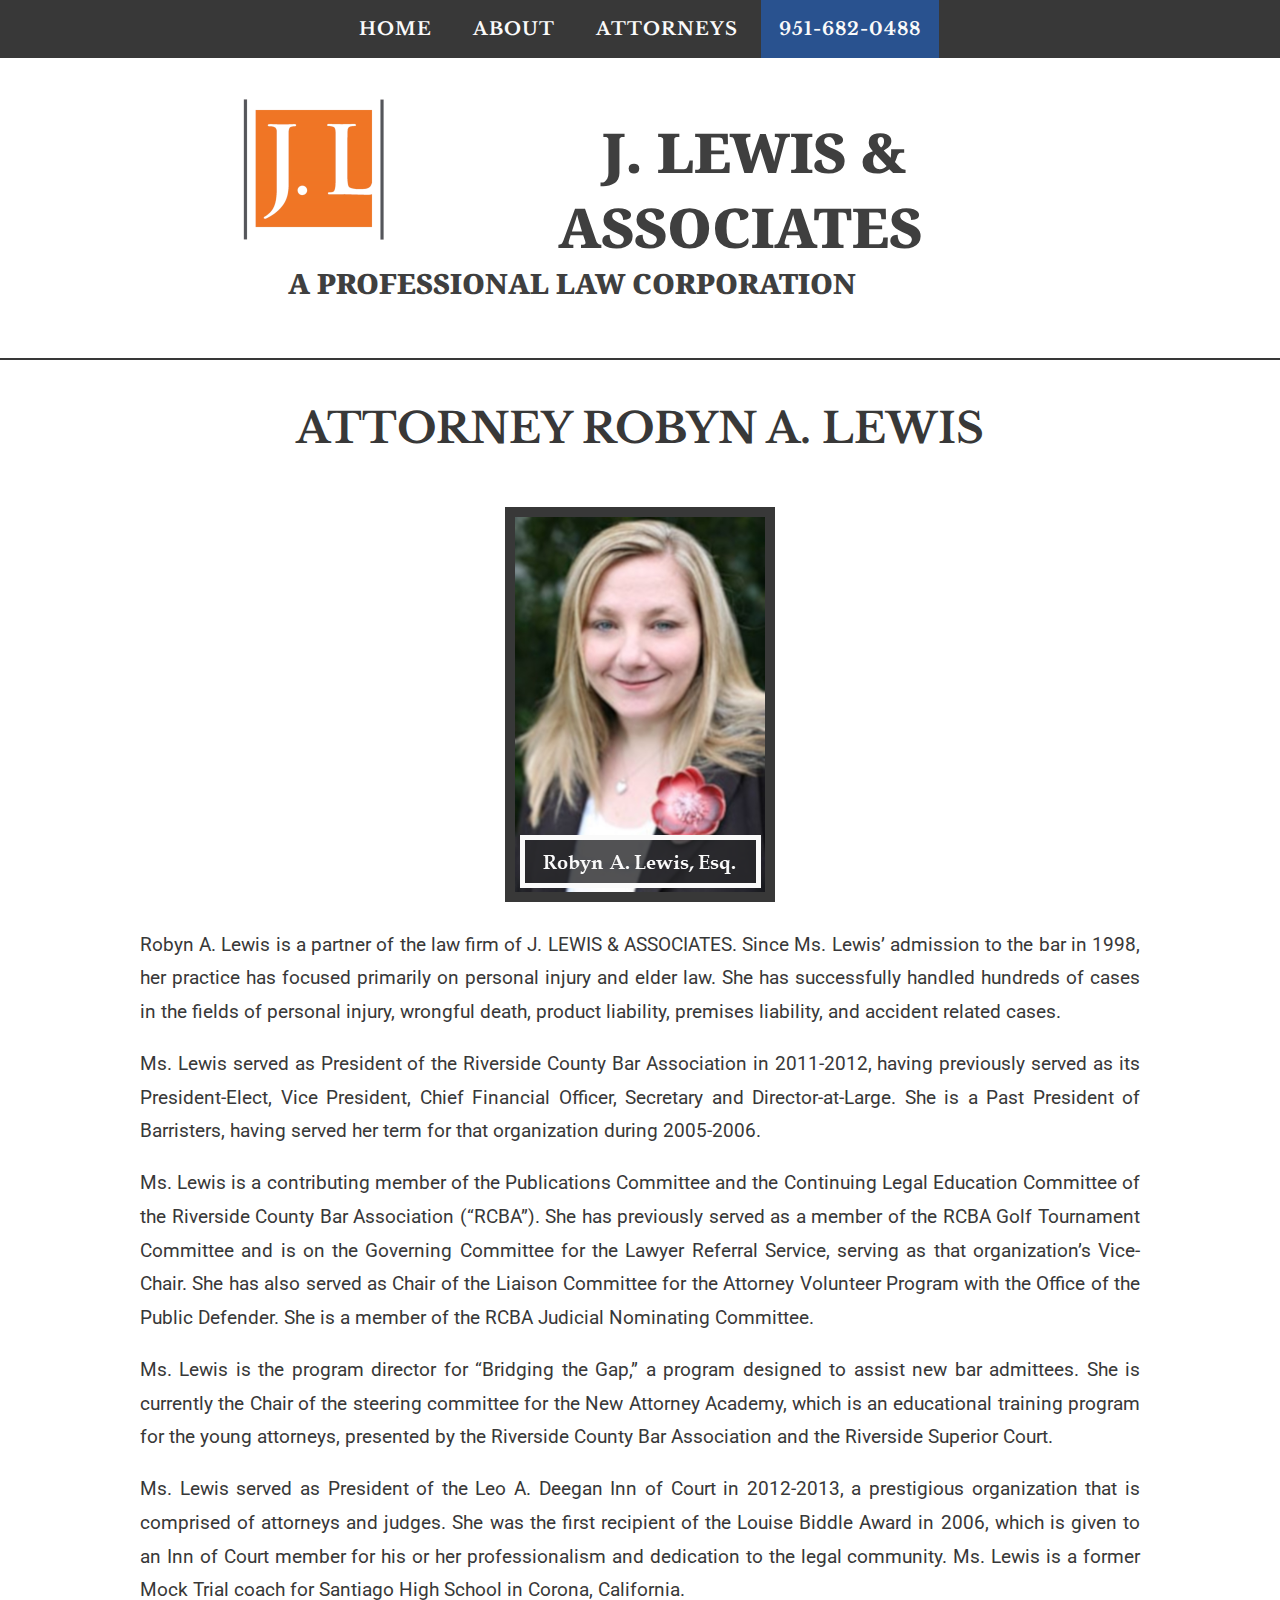
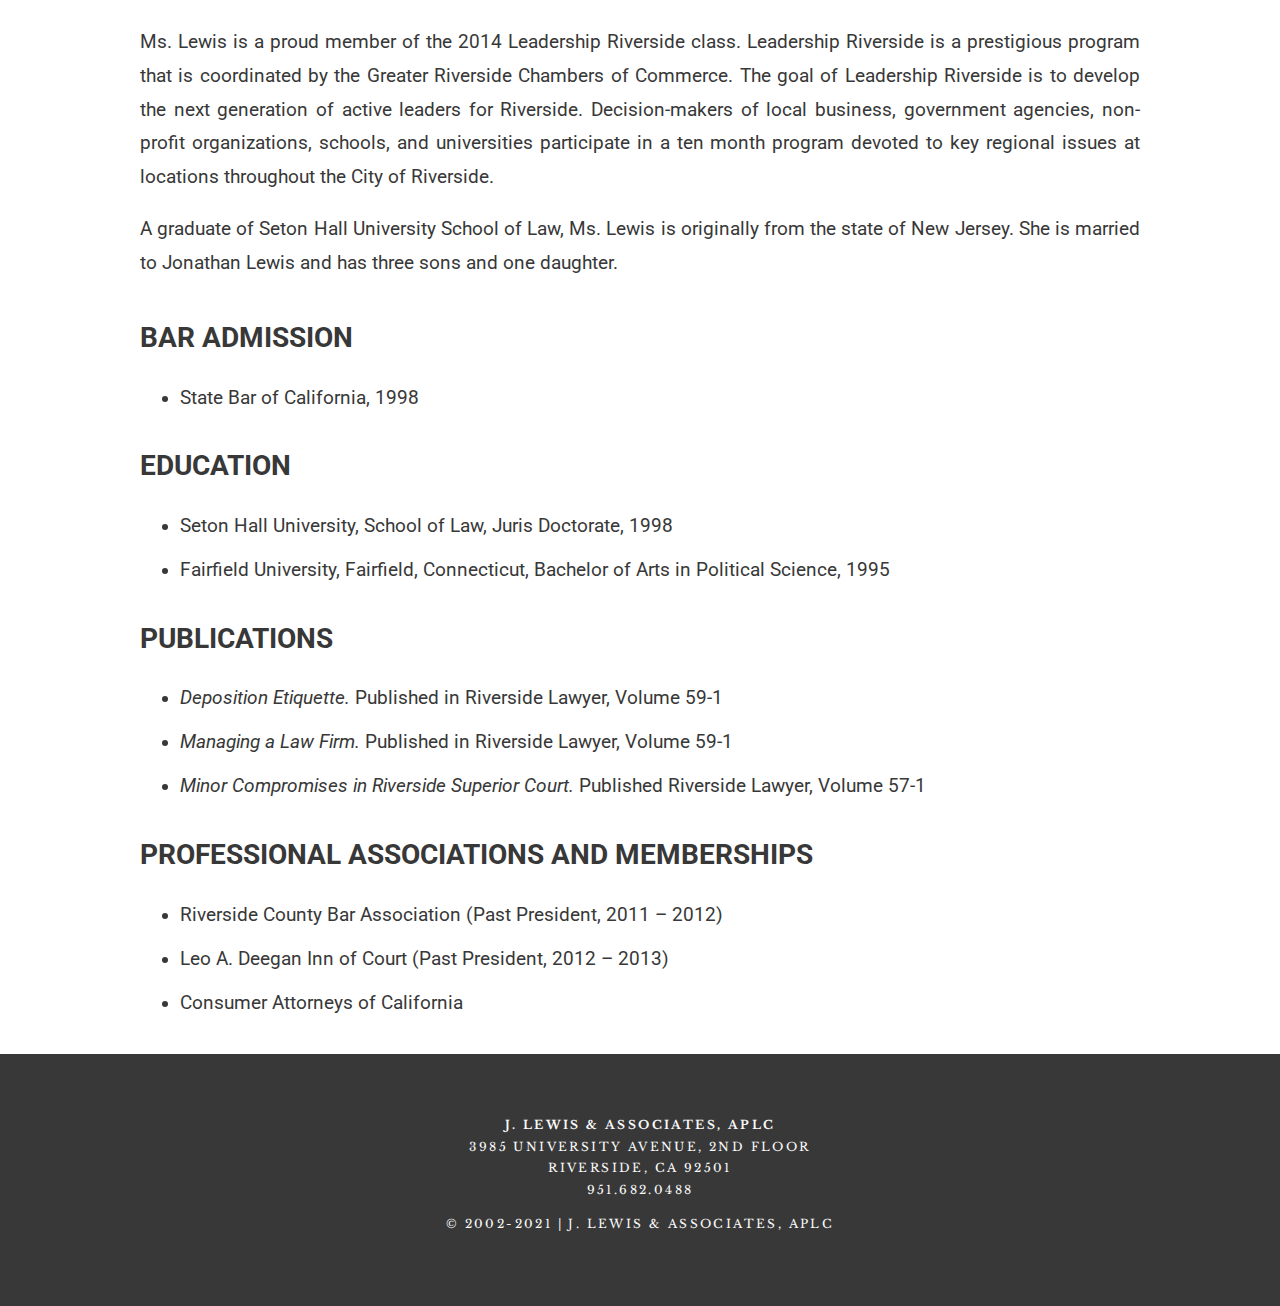
<file: robyn-lewis/index.html>
<!DOCTYPE html>

<html>

	<head>

		<!-- META -->

		<meta charset="utf-8 " />

		<meta http-equiv="Content-Type" content="html; charset=utf-8" />

		<meta name="keywords" content="accident, accident attorney, accident claims, accident claim, accident injury attorney, accident lawyer, accident lawyers, accidents, animal attack, animal attacks, attorney, auto accident, auto accidents, automobile, automobile accident, bite, bus accident, business, ca, california, car accident attorney, car accident claims, car accident death, car accident injury claim, car accident lawyer, car safety, car accident, catastrophic injury, catastrophic injury attorney, closed head injury, construction accident attorney, construction accidents, construction vehicles, corona, crosswalk, dog, dog attack, dog attacks, dog bite, dog bite injury, dog bites, dogs, head injury, injuries, injury, injury attorney, injury attorneys, injury claim, injury claims, injury lawyers, inland empire, insurance, j. lewis & associates, law, law firm, law office, lawyer, lewis & associates, lewis associates, los angeles metro, metrolink, moreno valley, motorcycle accident injury, motorcycle injury lawyer, motorcycle safety, neurotrauma, ontario, pedestrian, pedestrian accident, pedestrian accident attorney, pedestrian crosswalk, pedestrians, personal injury, personal injury attorney, personal injury claims, personal injury lawyer, personal injury lawyers, product liability, professional liability insurance, riverside, riverside bus, riverside cars, riverside construction, riverside dogs, riverside personal injury attorney, riverside personal injury lawyer, road transport, san, san bernardino, serious personal injury, tort, tort law, tourism, traffic collision, traumatic brain injury, truck accident, truck accident claims, types of insurance, walking, workers compensation, wrongful death claim, wrongful death lawyer, wrongful death lawyers, riverside county, riverside county attorney, riverside attorney, riverside personal injury, riverside personal injury attorney, Canyon Lake, Corona, Eastvale, Hemet, Jurupa Valley, Lake Elsinore, Menifee, Moreno Valley, Murrieta, Norco, Perris, Riverside, san bernardino county, san bernardino county attorney, san bernardino attorney, san bernardino personal injury, san bernardino personal injury attorney, Colton, Fontana, Grand Terrace, Loma Linda, Ontario, Rancho Cucamonga, Redlands, Rialto, San Bernardino, Upland, los angeles county, los angeles county attorney, los angeles attorney, los angeles personal injury, los angeles personal injury attorney, orange county, orange county attorney, orange county personal injury, orange county personal injury attorney, san diego county, san diego county attorney, san diego attorney, san diego personal injury, san diego personal injury attorney" />

		<meta name="description" content="J. Lewis & Associates, a Professional Law Corporation is a Personal Injury Law Firm comprised of a husband-wife attorney team with over 36 years of combined experience helping families protect their legal and financial interests after an accident. We offer FREE consultations and contingency fees (you pay us nothing unless we obtain compensation for your injuries or losses)." />

		<!-- TITLE -->

		<title>J. LEWIS &amp; ASSOCIATES, APLC | Personal Injury Attorneys</title>

		<!-- LINKS -->

		<link rel='icon' href='/favicon.ico' type='image/x-icon' />

		<link href="https://fonts.googleapis.com/css?family=Roboto|Merriweather|Libre+Baskerville|Noto+Serif|Source+Sans+Pro|Source+Serif+Pro" rel="stylesheet">

		<link href="/default.css" rel="stylesheet" type="text/css" media="all" />

		<link href="/fonts.css" rel="stylesheet" type="text/css" media="all" />

	</head>

	<body>

<!----------------------------------------------------------------------------------
----- SECTION-ALL: HEADER & NAV
------------------------------------------------------------------------------------>

		<header>

			<nav class="container">

				<ul>

					<li><a href="/" accesskey="0" title="Home">HOME</a></li>
					<li><a href="/about" accesskey="1" title="About">ABOUT</a></li>
					<li><a href="/attorneys" accesskey="2" title="Attorneys">ATTORNEYS</a></li>

					<!-- EDIT LINKS

										<li><a href="/faq" accesskey="3" title="FAQ">FAQ</a></li>
										<li><a href="/news" accesskey="4" title="News">NEWS</a></li>
										<li><a href="/contact" accesskey="5" title="Contact">CONTACT</a></li>
					-->

					<li><a href="tel:951-682-0488" accesskey="6" title="Telephone" style="background-color: #29528F;">951-682-0488</a></li>

				</ul>

			</nav>

		</header>

<!----------------------------------------------------------------------------------
----- SECTION-ALL: LOGO AND TITLE
------------------------------------------------------------------------------------>

		<div id="logo" class="container">

			<h1><a href="/" class="icon"><span><img src="/images/logo.png" class="logo-img"/>J. LEWIS &amp; ASSOCIATES</span></a></h1>

			<h1 style="font-size: 28px;" style="margin-top: -10px"><a href="/" class="icon"><span>A PROFESSIONAL LAW CORPORATION</span></a></h1>

		</div>

<!----------------------------------------------------------------------------------
----- SECTION - CONTENT: ARTICLE
------------------------------------------------------------------------------------>

		<div id="page">

			<article>

				<h1>ATTORNEY ROBYN A. LEWIS</h1>

						<center><img src="/images/robyn-lewis-front.png" class="border-g" /></center></br>

						<p>Robyn A. Lewis is a partner of the law firm of J. LEWIS & ASSOCIATES. Since Ms. Lewis’ admission to the bar in 1998, her practice has focused primarily on personal injury and elder law. She has successfully handled hundreds of cases in the fields of personal injury, wrongful death, product liability, premises liability, and accident related cases.</p>

						<p>Ms. Lewis served as President of the Riverside County Bar Association in 2011-2012, having previously served as its President-Elect, Vice President, Chief Financial Officer, Secretary and Director-at-Large. She is a Past President of Barristers, having served her term for that organization during 2005-2006.</p>

						<p>Ms. Lewis is a contributing member of the Publications Committee and the Continuing Legal Education Committee of the Riverside County Bar Association (“RCBA”). She has previously served as a member of the RCBA Golf Tournament Committee and is on the Governing Committee for the Lawyer Referral Service, serving as that organization’s Vice-Chair. She has also served as Chair of the Liaison Committee for the Attorney Volunteer Program with the Office of the Public Defender. She is a member of the RCBA Judicial Nominating Committee.</p>

						<p>Ms. Lewis is the program director for “Bridging the Gap,” a program designed to assist new bar admittees. She is currently the Chair of the steering committee for the New Attorney Academy, which is an educational training program for the young attorneys, presented by the Riverside County Bar Association and the Riverside Superior Court.</p>

						<p>Ms. Lewis served as President of the Leo A. Deegan Inn of Court in 2012-2013, a prestigious organization that is comprised of attorneys and judges. She was the first recipient of the Louise Biddle Award in 2006, which is given to an Inn of Court member for his or her professionalism and dedication to the legal community. Ms. Lewis is a former Mock Trial coach for Santiago High School in Corona, California.</p>

						<p>Ms. Lewis is a proud member of the 2014 Leadership Riverside class. Leadership Riverside is a prestigious program that is coordinated by the Greater Riverside Chambers of Commerce. The goal of Leadership Riverside is to develop the next generation of active leaders for Riverside. Decision-makers of local business, government agencies, non-profit organizations, schools, and universities participate in a ten month program devoted to key regional issues at locations throughout the City of Riverside.</p>

						<p>A graduate of Seton Hall University School of Law, Ms. Lewis is originally from the state of New Jersey. She is married to Jonathan Lewis and has three sons and one daughter.</p></br>

					<h2>BAR ADMISSION</h2>

						<ul>
							<li>State Bar of California, 1998</li></br>
						</ul>

					<h2>EDUCATION</h2>

						<ul>
							<li>Seton Hall University, School of Law, Juris Doctorate, 1998</li></br>
							<li>Fairfield University, Fairfield, Connecticut, Bachelor of Arts in Political Science, 1995</li></br>
						</ul>

					<h2>PUBLICATIONS</h2>

						<ul>
							<li><i>Deposition Etiquette.</i> Published in Riverside Lawyer, Volume 59-1</li></br>
							<li><i>Managing a Law Firm.</i> Published in Riverside Lawyer, Volume 59-1</li></br>
							<li><i>Minor Compromises in Riverside Superior Court.</i> Published Riverside Lawyer, Volume 57-1</li></br>
						</ul>

					<h2>PROFESSIONAL ASSOCIATIONS AND MEMBERSHIPS</h2>

						<ul>
							<li>Riverside County Bar Association (Past President, 2011 – 2012)</li></br>
							<li>Leo A. Deegan Inn of Court (Past President, 2012 – 2013)</li></br>
							<li>Consumer Attorneys of California</li></br>
						</ul>

			</article>

		</div>

<!----------------------------------------------------------------------------------
----- SECTION-ALL: FOOTER
------------------------------------------------------------------------------------>

		<footer>

			<div id="copyright" class="container">

				<p><a href="/"><strong>J. LEWIS &amp; ASSOCIATES, APLC</strong><br />3985 University Avenue, 2nd Floor<br />Riverside, CA 92501<br />951.682.0488</a></p>

				<p><a href="/">&copy; 2002-2021 | J. LEWIS &amp ASSOCIATES, APLC</a></p>

			</div>

		</footer>

	</body>

</html>
</file>
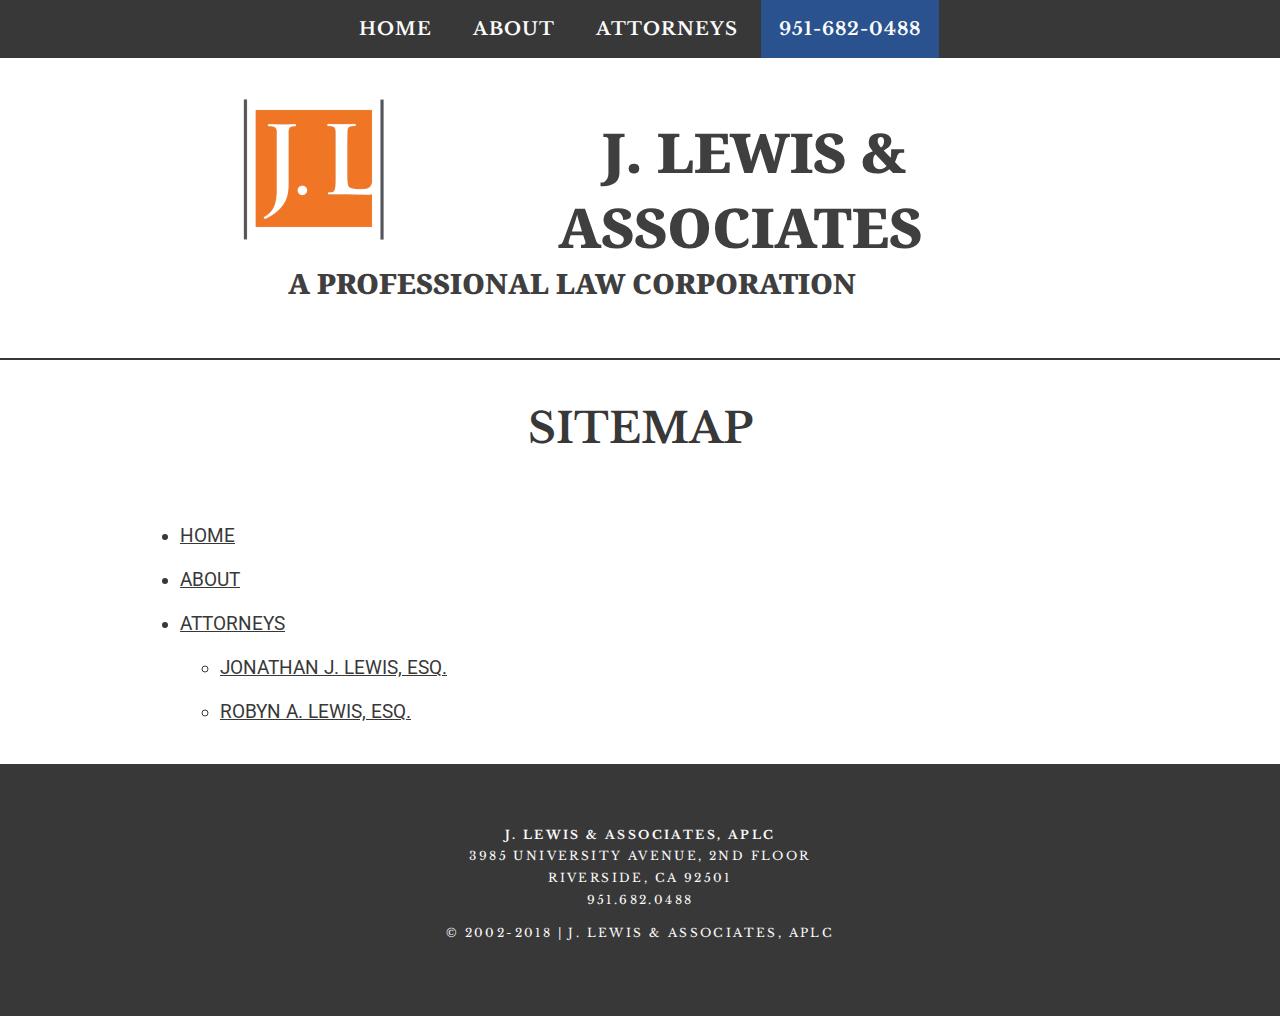
<file: sitemap/index.html>
<!DOCTYPE html>

<html>

	<head>

		<!-- META -->

		<meta charset="utf-8 " />

		<meta http-equiv="Content-Type" content="html; charset=utf-8" />

		<meta name="keywords" content="accident, accident attorney, accident claims, accident claim, accident injury attorney, accident lawyer, accident lawyers, accidents, animal attack, animal attacks, attorney, auto accident, auto accidents, automobile, automobile accident, bite, bus accident, business, ca, california, car accident attorney, car accident claims, car accident death, car accident injury claim, car accident lawyer, car safety, car accident, catastrophic injury, catastrophic injury attorney, closed head injury, construction accident attorney, construction accidents, construction vehicles, corona, crosswalk, dog, dog attack, dog attacks, dog bite, dog bite injury, dog bites, dogs, head injury, injuries, injury, injury attorney, injury attorneys, injury claim, injury claims, injury lawyers, inland empire, insurance, j. lewis & associates, law, law firm, law office, lawyer, lewis & associates, lewis associates, los angeles metro, metrolink, moreno valley, motorcycle accident injury, motorcycle injury lawyer, motorcycle safety, neurotrauma, ontario, pedestrian, pedestrian accident, pedestrian accident attorney, pedestrian crosswalk, pedestrians, personal injury, personal injury attorney, personal injury claims, personal injury lawyer, personal injury lawyers, product liability, professional liability insurance, riverside, riverside bus, riverside cars, riverside construction, riverside dogs, riverside personal injury attorney, riverside personal injury lawyer, road transport, san, san bernardino, serious personal injury, tort, tort law, tourism, traffic collision, traumatic brain injury, truck accident, truck accident claims, types of insurance, walking, workers compensation, wrongful death claim, wrongful death lawyer, wrongful death lawyers, riverside county, riverside county attorney, riverside attorney, riverside personal injury, riverside personal injury attorney, Canyon Lake, Corona, Eastvale, Hemet, Jurupa Valley, Lake Elsinore, Menifee, Moreno Valley, Murrieta, Norco, Perris, Riverside, san bernardino county, san bernardino county attorney, san bernardino attorney, san bernardino personal injury, san bernardino personal injury attorney, Colton, Fontana, Grand Terrace, Loma Linda, Ontario, Rancho Cucamonga, Redlands, Rialto, San Bernardino, Upland, los angeles county, los angeles county attorney, los angeles attorney, los angeles personal injury, los angeles personal injury attorney, orange county, orange county attorney, orange county personal injury, orange county personal injury attorney, san diego county, san diego county attorney, san diego attorney, san diego personal injury, san diego personal injury attorney" />

		<meta name="description" content="J. Lewis & Associates, a Professional Law Corporation is a Personal Injury Law Firm comprised of a husband-wife attorney team with over 36 years of combined experience helping families protect their legal and financial interests after an accident. We offer FREE consultations and contingency fees (you pay us nothing unless we obtain compensation for your injuries or losses). In addition, we offer you a $500 discount on attorney fees just for mentioning this website." />

		<!-- TITLE -->

		<title>J. LEWIS &amp; ASSOCIATES, APLC | Personal Injury Attorneys</title>

		<!-- LINKS -->

		<link rel='icon' href='/favicon.ico' type='image/x-icon' />

		<link href="https://fonts.googleapis.com/css?family=Roboto|Merriweather|Libre+Baskerville|Noto+Serif|Source+Sans+Pro|Source+Serif+Pro" rel="stylesheet">

		<link href="/default.css" rel="stylesheet" type="text/css" media="all" />

		<link href="/fonts.css" rel="stylesheet" type="text/css" media="all" />

	</head>

	<body>

<!----------------------------------------------------------------------------------
----- SECTION-ALL: HEADER & NAV
------------------------------------------------------------------------------------>

		<header>

			<nav class="container">

				<ul>

					<li><a href="/" accesskey="0" title="Home">HOME</a></li>
					<li><a href="/about" accesskey="1" title="About">ABOUT</a></li>
					<li><a href="/attorneys" accesskey="2" title="Attorneys">ATTORNEYS</a></li>

					<!-- EDIT LINKS

										<li><a href="/faq" accesskey="3" title="FAQ">FAQ</a></li>
										<li><a href="/news" accesskey="4" title="News">NEWS</a></li>
										<li><a href="/contact" accesskey="5" title="Contact">CONTACT</a></li>
					-->

					<li><a href="tel:951-682-0488" accesskey="6" title="Telephone" style="background-color: #29528F;">951-682-0488</a></li>

				</ul>

			</nav>

		</header>

<!----------------------------------------------------------------------------------
----- SECTION-ALL: LOGO AND TITLE
------------------------------------------------------------------------------------>

		<div id="logo" class="container">

			<h1><a href="/" class="icon"><span><img src="/images/logo.png" class="logo-img"/>J. LEWIS &amp; ASSOCIATES</span></a></h1>

			<h1 style="font-size: 28px;" style="margin-top: -10px"><a href="/" class="icon"><span>A PROFESSIONAL LAW CORPORATION</span></a></h1>

		</div>

<!----------------------------------------------------------------------------------
----- SECTION - CONTENT: ARTICLE
------------------------------------------------------------------------------------>

		<div id="page">

			<article>

				<h1>SITEMAP</h1>

					<ul>

						<li><a href="/">HOME</a></li></br>

						<li><a href="/about">ABOUT</a></li></br>

<!--
						<ul>

							<li><a href="/about/automobile-accidents">AUTOMOBILE ACCIDENTS</a></li>
							<li><a href="/about/public-transportation">PUBLIC TRANSPORTATION</a></li>
							<li><a href="/about/pedestrian-injuries">PEDESTRIAN INJURIES</a></li>
							<li><a href="/about/premises-liability">PREMISES LIABILITY</a></li>
							<li><a href="/about/public-construction-accidents">CONSTRUCTION ACCIDENTS</a></li>
							<li><a href="/about/dog-bites">DOG BITES</a></li>
							<li><a href="/about/wrongful-death">WRONGFUL DEATH</a></li>

						</ul>
-->

						<li><a href="/attorneys">ATTORNEYS</a></li></br>

						<ul>

							<li><a href="/attorneys/jonathan-lewis">JONATHAN J. LEWIS, ESQ.</a></li></br>
							<li><a href="/attorneys/robyn-lewis">ROBYN A. LEWIS, ESQ.</a></li></br>

						</ul>

<!--

						<li><a href="/faq">FAQ</a></li>

						<li><a href="/news">NEWS</a></li>

						<li><a href="/contact">CONTACT</a></li>
-->

					</ul>

			</article>

		</div>

<!----------------------------------------------------------------------------------
----- SECTION-ALL: FOOTER
------------------------------------------------------------------------------------>

		<footer>

			<div id="copyright" class="container">

				<p><a href="/"><strong>J. LEWIS &amp; ASSOCIATES, APLC</strong><br />3985 University Avenue, 2nd Floor<br />Riverside, CA 92501<br />951.682.0488</a></p>

				<p><a href="/">&copy; 2002-2018 | J. LEWIS &amp ASSOCIATES, APLC</a></p>

			</div>

		</footer>

	</body>

</html>
</file>
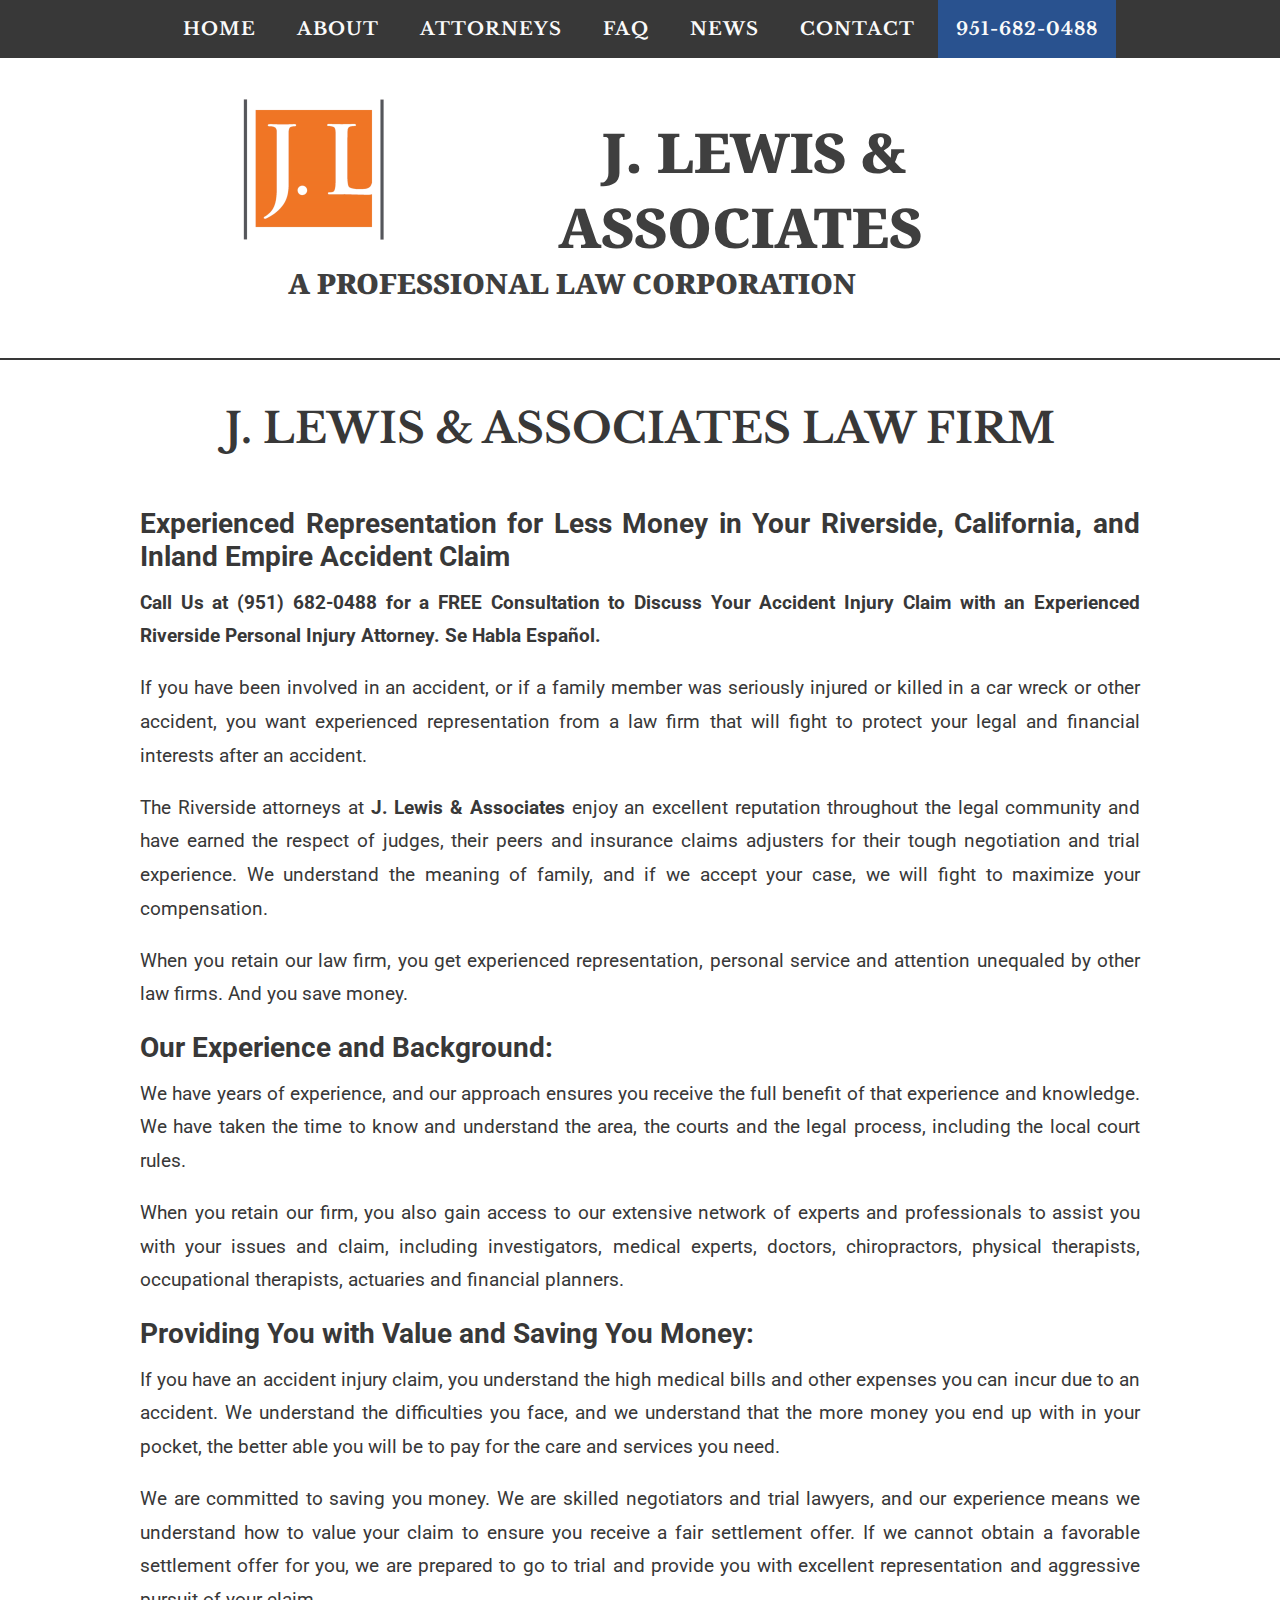
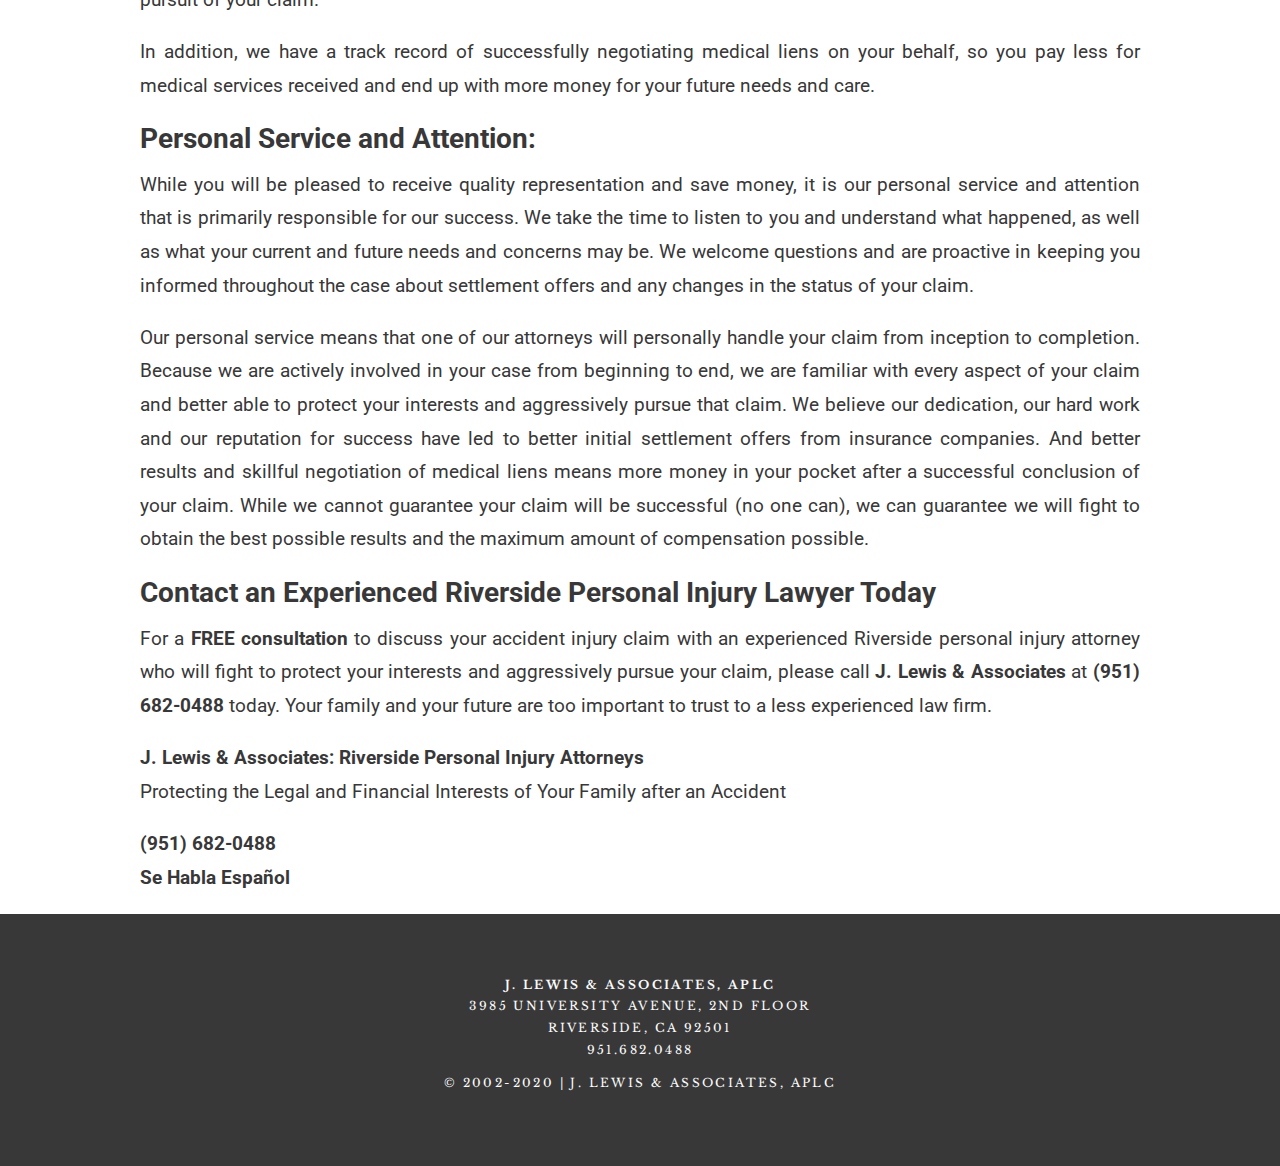
<file: attorneys/jonathan-lewis/index.html>
<!DOCTYPE html>

<html>

	<head>

		<!-- META -->

		<meta charset="utf-8 " />

		<meta http-equiv="Content-Type" content="html; charset=utf-8" />

		<meta name="keywords" content="accident, accident attorney, accident claims, accident claim, accident injury attorney, accident lawyer, accident lawyers, accidents, animal attack, animal attacks, attorney, auto accident, auto accidents, automobile, automobile accident, bite, bus accident, business, ca, california, car accident attorney, car accident claims, car accident death, car accident injury claim, car accident lawyer, car safety, car accident, catastrophic injury, catastrophic injury attorney, closed head injury, construction accident attorney, construction accidents, construction vehicles, corona, crosswalk, dog, dog attack, dog attacks, dog bite, dog bite injury, dog bites, dogs, head injury, injuries, injury, injury attorney, injury attorneys, injury claim, injury claims, injury lawyers, inland empire, insurance, j. lewis & associates, law, law firm, law office, lawyer, lewis & associates, lewis associates, los angeles metro, metrolink, moreno valley, motorcycle accident injury, motorcycle injury lawyer, motorcycle safety, neurotrauma, ontario, pedestrian, pedestrian accident, pedestrian accident attorney, pedestrian crosswalk, pedestrians, personal injury, personal injury attorney, personal injury claims, personal injury lawyer, personal injury lawyers, product liability, professional liability insurance, riverside, riverside bus, riverside cars, riverside construction, riverside dogs, riverside personal injury attorney, riverside personal injury lawyer, road transport, san, san bernardino, serious personal injury, tort, tort law, tourism, traffic collision, traumatic brain injury, truck accident, truck accident claims, types of insurance, walking, workers compensation, wrongful death claim, wrongful death lawyer, wrongful death lawyers, riverside county, riverside county attorney, riverside attorney, riverside personal injury, riverside personal injury attorney, Canyon Lake, Corona, Eastvale, Hemet, Jurupa Valley, Lake Elsinore, Menifee, Moreno Valley, Murrieta, Norco, Perris, Riverside, san bernardino county, san bernardino county attorney, san bernardino attorney, san bernardino personal injury, san bernardino personal injury attorney, Colton, Fontana, Grand Terrace, Loma Linda, Ontario, Rancho Cucamonga, Redlands, Rialto, San Bernardino, Upland, los angeles county, los angeles county attorney, los angeles attorney, los angeles personal injury, los angeles personal injury attorney, orange county, orange county attorney, orange county personal injury, orange county personal injury attorney, san diego county, san diego county attorney, san diego attorney, san diego personal injury, san diego personal injury attorney" />

		<meta name="description" content="J. Lewis & Associates, a Professional Law Corporation is a Personal Injury Law Firm comprised of a husband-wife attorney team with over 36 years of combined experience helping families protect their legal and financial interests after an accident. We offer FREE consultations and contingency fees (you pay us nothing unless we obtain compensation for your injuries or losses)." />

		<!-- TITLE -->

		<title>J. LEWIS &amp; ASSOCIATES, APLC | Personal Injury Attorneys</title>

		<!-- LINKS -->

		<link rel='icon' href='/favicon.ico' type='image/x-icon' />

		<link href="https://fonts.googleapis.com/css?family=Roboto|Merriweather|Libre+Baskerville|Noto+Serif|Source+Sans+Pro|Source+Serif+Pro" rel="stylesheet">

		<link href="/default.css" rel="stylesheet" type="text/css" media="all" />

		<link href="/fonts.css" rel="stylesheet" type="text/css" media="all" />

	</head>

	<body>

<!----------------------------------------------------------------------------------
----- SECTION-ALL: HEADER & NAV
------------------------------------------------------------------------------------>

		<header>

			<nav class="container">

				<ul>

					<li><a href="/" accesskey="0" title="Home">HOME</a></li>
					<li><a href="/about" accesskey="1" title="About">ABOUT</a></li>
					<li><a href="/attorneys" accesskey="2" title="Attorneys">ATTORNEYS</a></li>
					<li><a href="/faq" accesskey="3" title="FAQ">FAQ</a></li>
					<li><a href="/news" accesskey="4" title="News">NEWS</a></li>
					<li><a href="/contact" accesskey="5" title="Contact">CONTACT</a></li>
					<li><a href="tel:951-682-0488" accesskey="6" title="Telephone" style="background-color: #29528F;">951-682-0488</a></li>

				</ul>

			</nav>

		</header>

<!----------------------------------------------------------------------------------
----- SECTION-ALL: LOGO AND TITLE
------------------------------------------------------------------------------------>

		<div id="logo" class="container">

			<h1><a href="/" class="icon"><span><img src="/images/logo.png" class="logo-img"/>J. LEWIS &amp; ASSOCIATES</span></a></h1>

			<h1 style="font-size: 28px;" style="margin-top: -10px"><a href="/" class="icon"><span>A PROFESSIONAL LAW CORPORATION</span></a></h1>

		</div>

<!----------------------------------------------------------------------------------
----- SECTION - CONTENT: ARTICLE
------------------------------------------------------------------------------------>

		<div id="page">

			<article>

				<h1>J. LEWIS &amp; ASSOCIATES LAW FIRM</h1>

					<h2>Experienced Representation for Less Money in Your Riverside, California, and Inland Empire Accident Claim</h2>

						<p><strong>Call Us at (951) 682-0488 for a FREE Consultation to Discuss Your Accident Injury Claim with an Experienced Riverside Personal Injury Attorney. Se Habla Español.</strong></p>

						<p>If you have been involved in an accident, or if a family member was </a href="/about/wrongful-death">seriously injured</a> or killed in a car wreck or other accident, you want experienced representation from a law firm that will fight to protect your legal and financial interests after an accident.</p>

						<p>The Riverside attorneys at </a href="/contact"><strong>J. Lewis &amp; Associates</strong></a> enjoy an excellent reputation throughout the legal community and have earned the respect of judges, their peers and insurance claims adjusters for their tough negotiation and trial experience. We understand the meaning of family, and if we accept your case, we will fight to maximize your compensation.</p>

						<p>When you retain our law firm, you get experienced representation, personal service and attention unequaled by other law firms. And you save money.</p>

					<h2>Our Experience and Background:</h2>

						<p>We have years of experience, and our approach ensures you receive the full benefit of that experience and knowledge. We have taken the time to know and understand the area, the courts and the legal process, including the local court rules.</p>

						<p>When you retain our firm, you also gain access to our extensive network of experts and professionals to assist you with your issues and claim, including investigators, medical experts, doctors, chiropractors, physical therapists, occupational therapists, actuaries and financial planners.</p>

					<h2>Providing You with Value and Saving You Money:</h2>

						<p>If you have an </a href="/about/overview">accident injury claim</a>, you understand the high medical bills and other expenses you can incur due to an accident. We understand the difficulties you face, and we understand that the more money you end up with in your pocket, the better able you will be to pay for the care and services you need.</p>

						<p>We are </a href="/coupon">committed to saving you money</a>. We are skilled negotiators and trial lawyers, and our experience means we understand how to value your claim to ensure you receive a fair settlement offer. If we cannot obtain a favorable settlement offer for you, we are prepared to go to trial and provide you with excellent representation and aggressive pursuit of your claim.</p>

						<p>In addition, we have a track record of successfully negotiating medical liens on your behalf, so you pay less for medical services received and end up with more money for your future needs and care. </p>

					<h2>Personal Service and Attention:</h2>

						<p>While you will be pleased to receive quality representation and save money, it is our personal service and attention that is primarily responsible for our success. We take the time to listen to you and understand what happened, as well as what your current and future needs and concerns may be. We welcome questions and are proactive in keeping you informed throughout the case about settlement offers and any changes in the status of your claim.</p>

						<p>Our personal service means that one of our attorneys will personally handle your claim from inception to completion. Because we are actively involved in your case from beginning to end, we are familiar with every aspect of your claim and better able to protect your interests and aggressively pursue that claim. We believe our dedication, our hard work and our reputation for success have led to better initial settlement offers from insurance companies. And better results and skillful negotiation of medical liens means more money in your pocket after a successful conclusion of your claim. While we cannot guarantee your claim will be successful (no one can), we can guarantee we will fight to obtain the best possible results and the maximum amount of compensation possible.</p>

					<h2>Contact an Experienced Riverside Personal Injury Lawyer Today</h2>

						<p>For a <strong>FREE consultation</strong> to discuss your accident injury claim with an experienced </a href="/">Riverside personal injury attorney</a> who will fight to protect your interests and aggressively pursue your claim, please call <strong>J. Lewis &amp; Associates</strong> at <strong>(951) 682-0488</strong> today. Your family and your future are too important to trust to a less experienced law firm.</p>

						<p><strong>J. Lewis &amp; Associates: Riverside Personal Injury Attorneys</strong><br/>
							Protecting the Legal and Financial Interests of Your Family after an Accident</p>

							<p><strong>(951) 682-0488<br/>
								Se Habla Español</strong></p>

			</article>

		</div>

<!----------------------------------------------------------------------------------
----- SECTION-ALL: FOOTER
------------------------------------------------------------------------------------>

		<footer>

			<div id="copyright" class="container">

				<p><a href="/"><strong>J. LEWIS &amp; ASSOCIATES, APLC</strong><br />3985 University Avenue, 2nd Floor<br />Riverside, CA 92501<br />951.682.0488</a></p>

				<p><a href="/">&copy; 2002-2020 | J. LEWIS &amp ASSOCIATES, APLC</a></p>

			</div>

		</footer>

	</body>

</html>
</file>
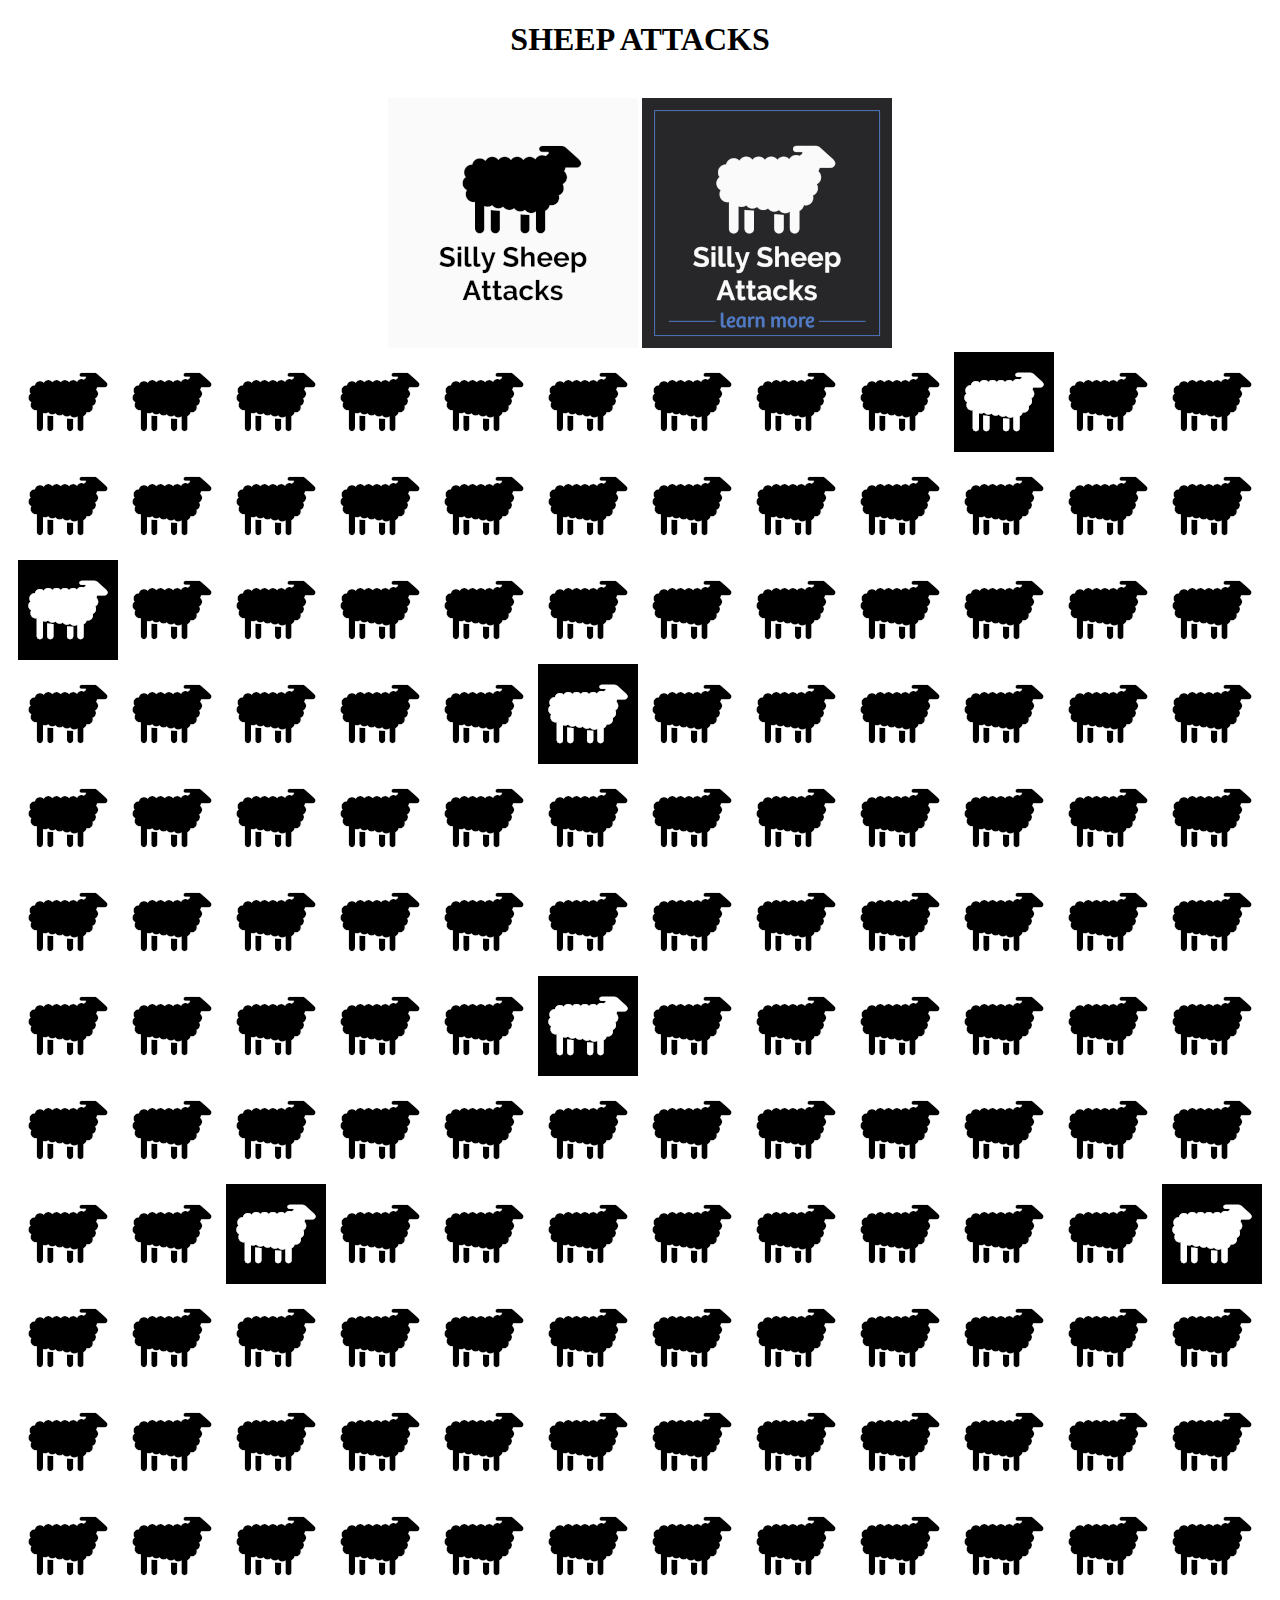
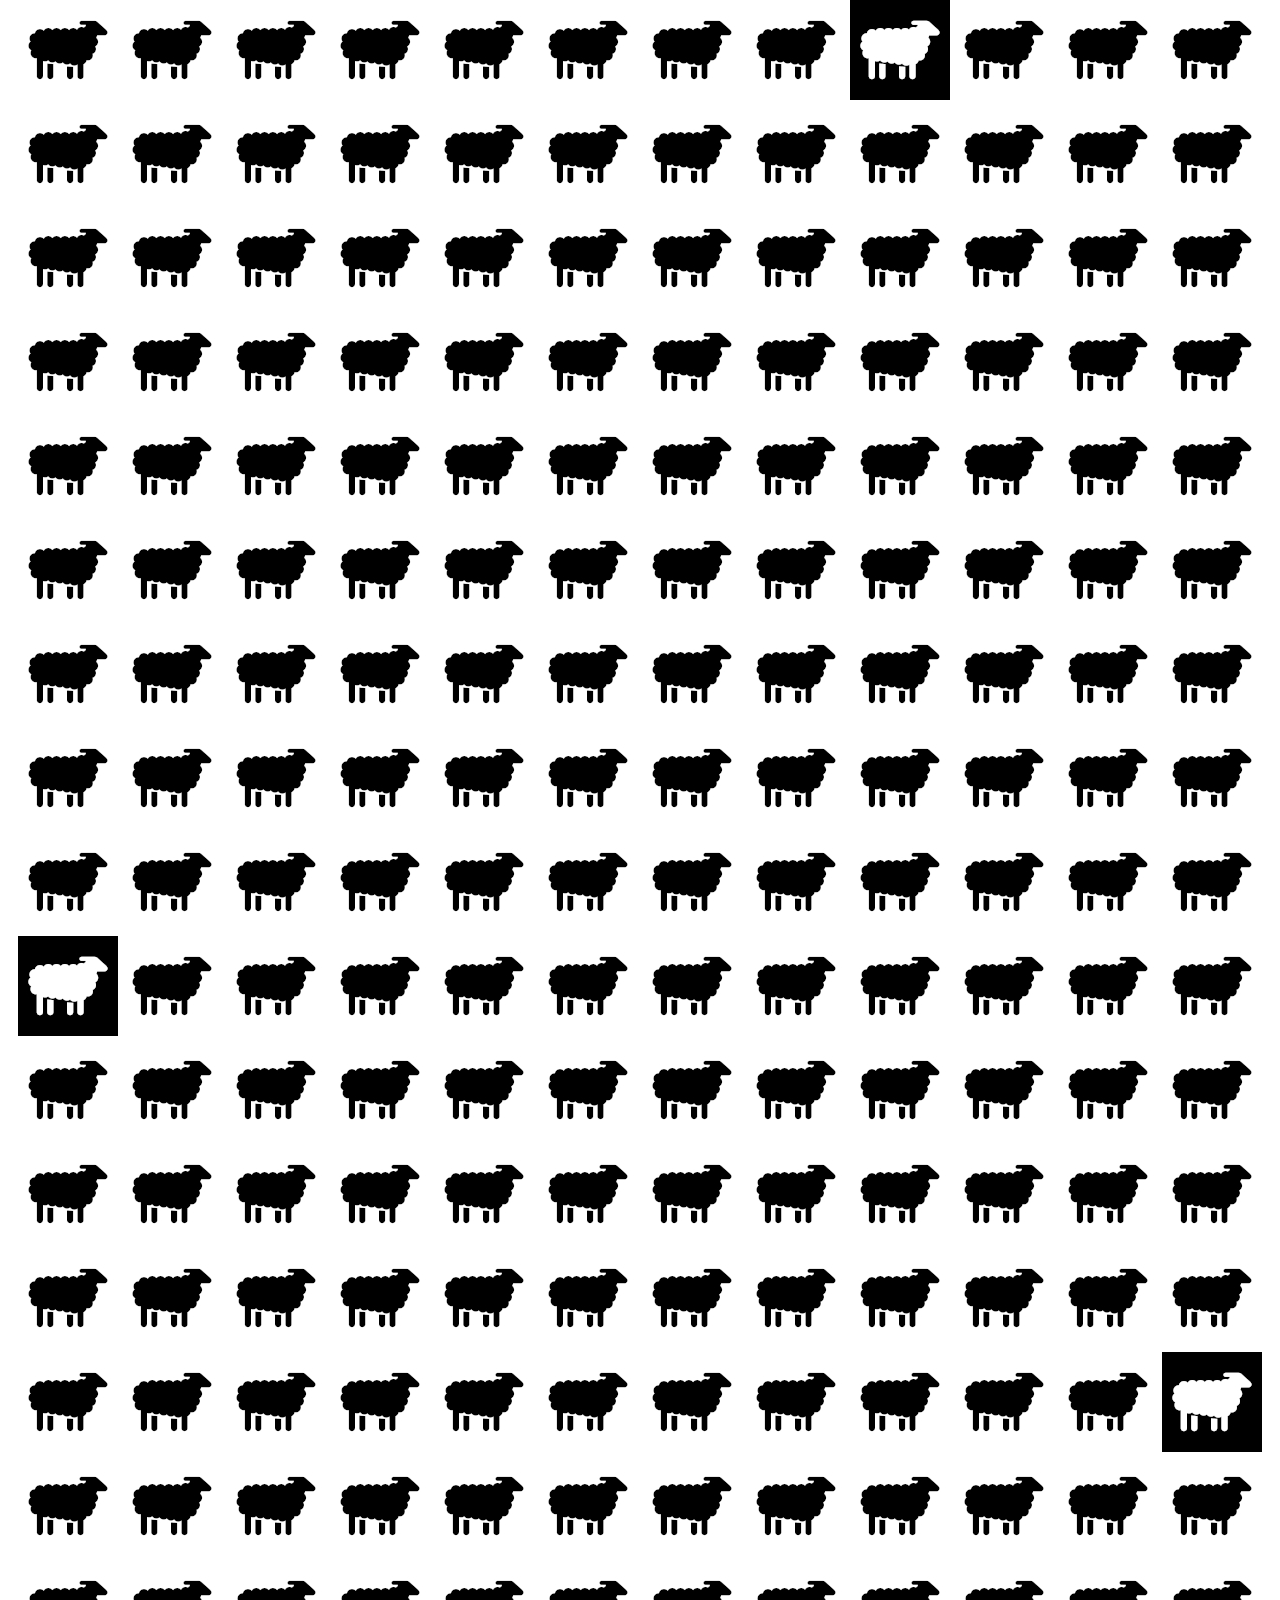
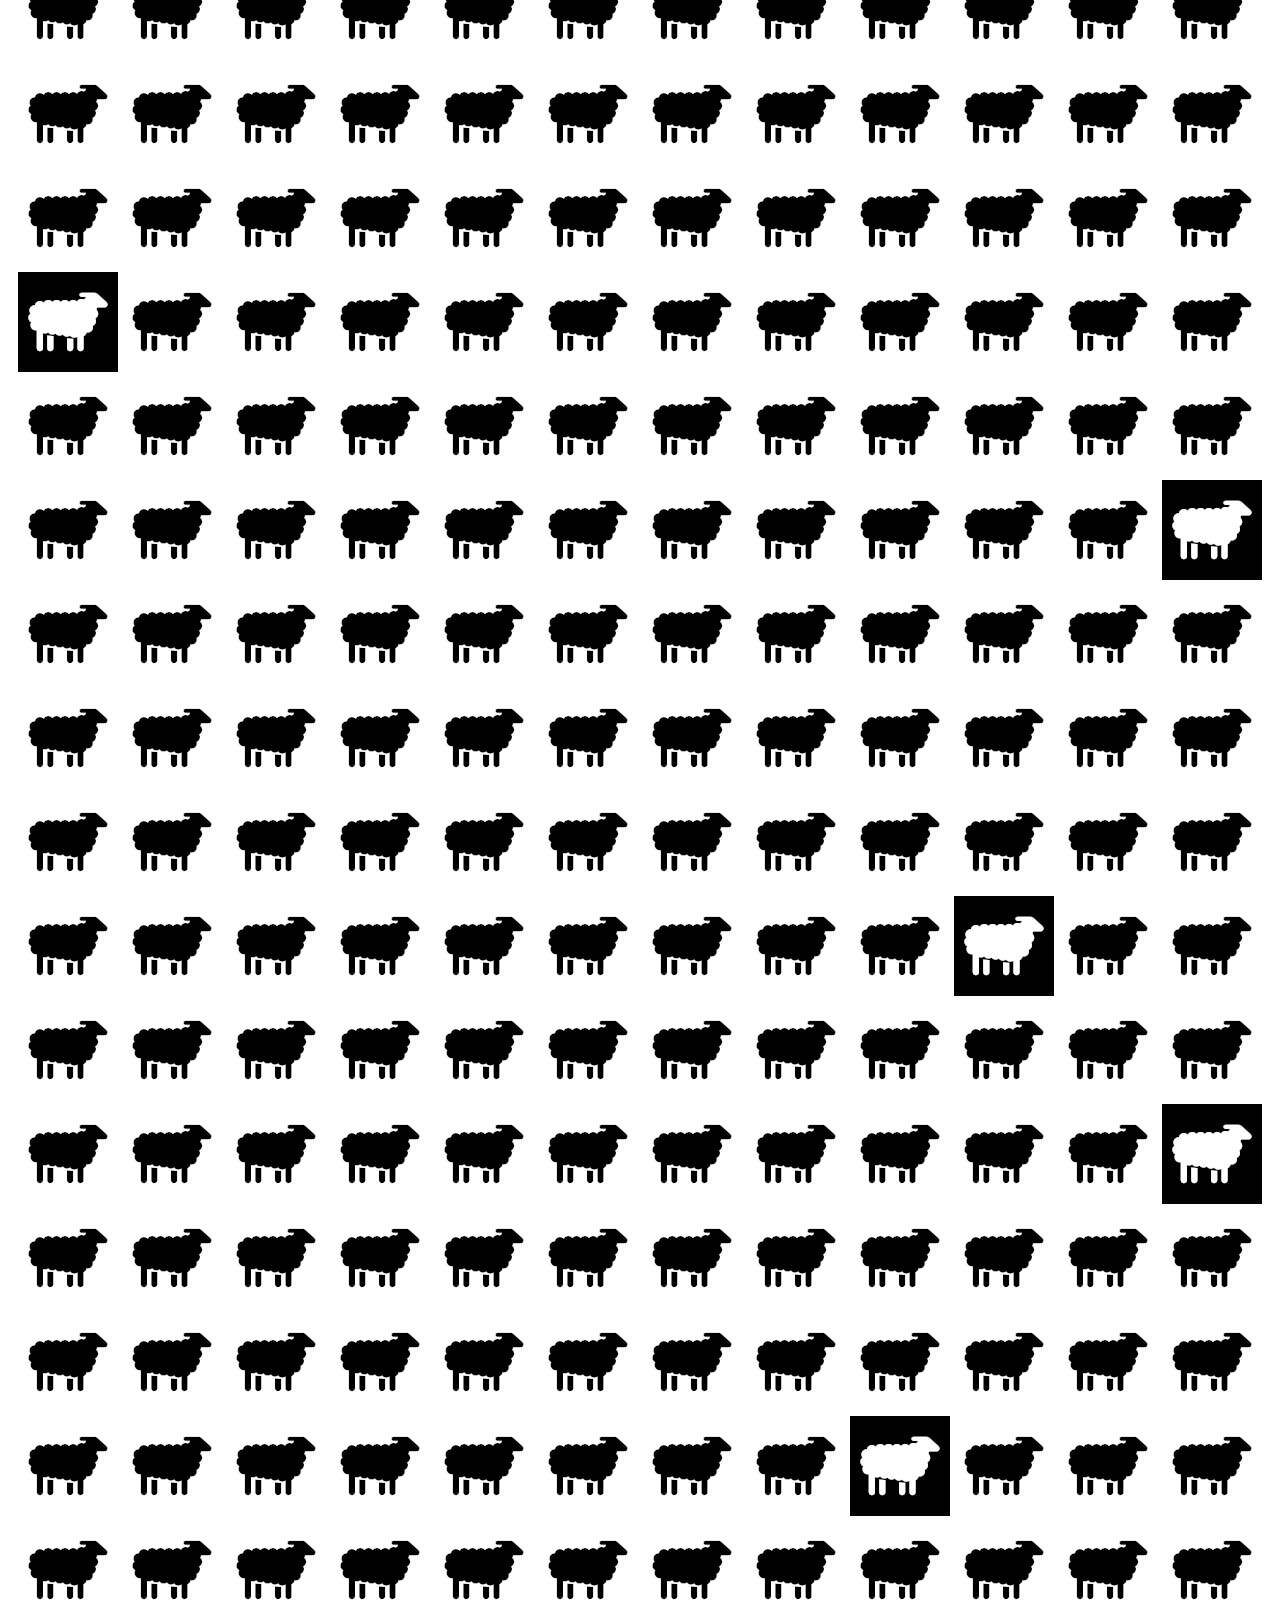
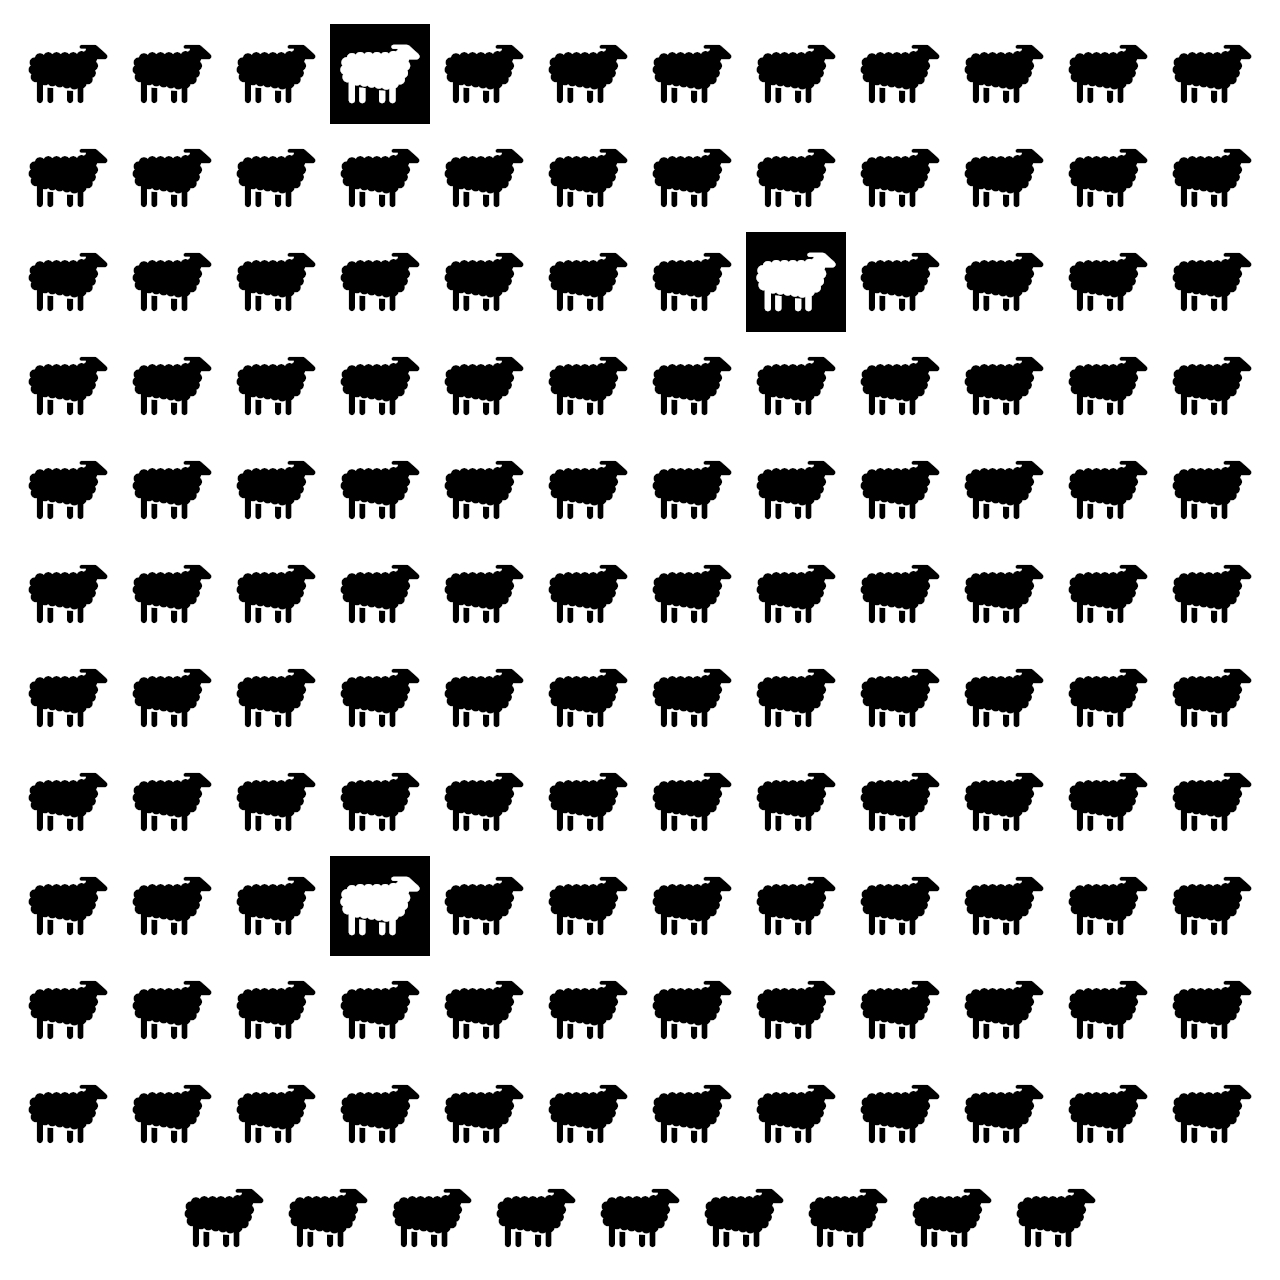
<file: sheep-attacks.html>
<!DOCTYPE html>

<html>

     <head>

          <title>SHEEP ATTACKS</title>

     </head>

     <body>

          <center>

          <h1>SHEEP ATTACKS</h1><br />

          <img src="images/sheepw.png" />

          <img src="images/sheepb.png" /><br />

          <img src="images/sheepb.jpg" />
          <img src="images/sheepb.jpg" />
          <img src="images/sheepb.jpg" />
          <img src="images/sheepb.jpg" />
          <img src="images/sheepb.jpg" />
          <img src="images/sheepb.jpg" />
          <img src="images/sheepb.jpg" />
          <img src="images/sheepb.jpg" />
          <img src="images/sheepb.jpg" />
          <img src="images/sheepw.jpg" />
          <img src="images/sheepb.jpg" />
          <img src="images/sheepb.jpg" />
          <img src="images/sheepb.jpg" />
          <img src="images/sheepb.jpg" />
          <img src="images/sheepb.jpg" />
          <img src="images/sheepb.jpg" />
          <img src="images/sheepb.jpg" />
          <img src="images/sheepb.jpg" />
          <img src="images/sheepb.jpg" />
          <img src="images/sheepb.jpg" />
          <img src="images/sheepb.jpg" />
          <img src="images/sheepb.jpg" />
          <img src="images/sheepb.jpg" />
          <img src="images/sheepb.jpg" />
          <img src="images/sheepw.jpg" />
          <img src="images/sheepb.jpg" />
          <img src="images/sheepb.jpg" />
          <img src="images/sheepb.jpg" />
          <img src="images/sheepb.jpg" />
          <img src="images/sheepb.jpg" />
          <img src="images/sheepb.jpg" />
          <img src="images/sheepb.jpg" />
          <img src="images/sheepb.jpg" />
          <img src="images/sheepb.jpg" />
          <img src="images/sheepb.jpg" />
          <img src="images/sheepb.jpg" />
          <img src="images/sheepb.jpg" />
          <img src="images/sheepb.jpg" />
          <img src="images/sheepb.jpg" />
          <img src="images/sheepb.jpg" />
          <img src="images/sheepb.jpg" />
          <img src="images/sheepw.jpg" />
          <img src="images/sheepb.jpg" />
          <img src="images/sheepb.jpg" />
          <img src="images/sheepb.jpg" />
          <img src="images/sheepb.jpg" />
          <img src="images/sheepb.jpg" />
          <img src="images/sheepb.jpg" />
          <img src="images/sheepb.jpg" />
          <img src="images/sheepb.jpg" />
          <img src="images/sheepb.jpg" />
          <img src="images/sheepb.jpg" />
          <img src="images/sheepb.jpg" />
          <img src="images/sheepb.jpg" />
          <img src="images/sheepb.jpg" />
          <img src="images/sheepb.jpg" />
          <img src="images/sheepb.jpg" />
          <img src="images/sheepb.jpg" />
          <img src="images/sheepb.jpg" />
          <img src="images/sheepb.jpg" />
          <img src="images/sheepb.jpg" />
          <img src="images/sheepb.jpg" />
          <img src="images/sheepb.jpg" />
          <img src="images/sheepb.jpg" />
          <img src="images/sheepb.jpg" />
          <img src="images/sheepb.jpg" />
          <img src="images/sheepb.jpg" />
          <img src="images/sheepb.jpg" />
          <img src="images/sheepb.jpg" />
          <img src="images/sheepb.jpg" />
          <img src="images/sheepb.jpg" />
          <img src="images/sheepb.jpg" />
          <img src="images/sheepb.jpg" />
          <img src="images/sheepb.jpg" />
          <img src="images/sheepb.jpg" />
          <img src="images/sheepb.jpg" />
          <img src="images/sheepb.jpg" />
          <img src="images/sheepw.jpg" />
          <img src="images/sheepb.jpg" />
          <img src="images/sheepb.jpg" />
          <img src="images/sheepb.jpg" />
          <img src="images/sheepb.jpg" />
          <img src="images/sheepb.jpg" />
          <img src="images/sheepb.jpg" />
          <img src="images/sheepb.jpg" />
          <img src="images/sheepb.jpg" />
          <img src="images/sheepb.jpg" />
          <img src="images/sheepb.jpg" />
          <img src="images/sheepb.jpg" />
          <img src="images/sheepb.jpg" />
          <img src="images/sheepb.jpg" />
          <img src="images/sheepb.jpg" />
          <img src="images/sheepb.jpg" />
          <img src="images/sheepb.jpg" />
          <img src="images/sheepb.jpg" />
          <img src="images/sheepb.jpg" />
          <img src="images/sheepb.jpg" />
          <img src="images/sheepb.jpg" />
          <img src="images/sheepw.jpg" />
          <img src="images/sheepb.jpg" />
          <img src="images/sheepb.jpg" />
          <img src="images/sheepb.jpg" />
          <img src="images/sheepb.jpg" />
          <img src="images/sheepb.jpg" />
          <img src="images/sheepb.jpg" />
          <img src="images/sheepb.jpg" />
          <img src="images/sheepb.jpg" />
          <img src="images/sheepw.jpg" />
          <img src="images/sheepb.jpg" />
          <img src="images/sheepb.jpg" />
          <img src="images/sheepb.jpg" />
          <img src="images/sheepb.jpg" />
          <img src="images/sheepb.jpg" />
          <img src="images/sheepb.jpg" />
          <img src="images/sheepb.jpg" />
          <img src="images/sheepb.jpg" />
          <img src="images/sheepb.jpg" />
          <img src="images/sheepb.jpg" />
          <img src="images/sheepb.jpg" />
          <img src="images/sheepb.jpg" />
          <img src="images/sheepb.jpg" />
          <img src="images/sheepb.jpg" />
          <img src="images/sheepb.jpg" />
          <img src="images/sheepb.jpg" />
          <img src="images/sheepb.jpg" />
          <img src="images/sheepb.jpg" />
          <img src="images/sheepb.jpg" />
          <img src="images/sheepb.jpg" />
          <img src="images/sheepb.jpg" />
          <img src="images/sheepb.jpg" />
          <img src="images/sheepb.jpg" />
          <img src="images/sheepb.jpg" />
          <img src="images/sheepb.jpg" />
          <img src="images/sheepb.jpg" />
          <img src="images/sheepb.jpg" />
          <img src="images/sheepb.jpg" />
          <img src="images/sheepb.jpg" />
          <img src="images/sheepb.jpg" />
          <img src="images/sheepb.jpg" />
          <img src="images/sheepb.jpg" />
          <img src="images/sheepb.jpg" />
          <img src="images/sheepb.jpg" />
          <img src="images/sheepb.jpg" />
          <img src="images/sheepb.jpg" />
          <img src="images/sheepb.jpg" />
          <img src="images/sheepb.jpg" />
          <img src="images/sheepb.jpg" />
          <img src="images/sheepb.jpg" />
          <img src="images/sheepb.jpg" />
          <img src="images/sheepb.jpg" />
          <img src="images/sheepb.jpg" />
          <img src="images/sheepb.jpg" />
          <img src="images/sheepw.jpg" />
          <img src="images/sheepb.jpg" />
          <img src="images/sheepb.jpg" />
          <img src="images/sheepb.jpg" />
          <img src="images/sheepb.jpg" />
          <img src="images/sheepb.jpg" />
          <img src="images/sheepb.jpg" />
          <img src="images/sheepb.jpg" />
          <img src="images/sheepb.jpg" />
          <img src="images/sheepb.jpg" />
          <img src="images/sheepb.jpg" />
          <img src="images/sheepb.jpg" />
          <img src="images/sheepb.jpg" />
          <img src="images/sheepb.jpg" />
          <img src="images/sheepb.jpg" />
          <img src="images/sheepb.jpg" />
          <img src="images/sheepb.jpg" />
          <img src="images/sheepb.jpg" />
          <img src="images/sheepb.jpg" />
          <img src="images/sheepb.jpg" />
          <img src="images/sheepb.jpg" />
          <img src="images/sheepb.jpg" />
          <img src="images/sheepb.jpg" />
          <img src="images/sheepb.jpg" />
          <img src="images/sheepb.jpg" />
          <img src="images/sheepb.jpg" />
          <img src="images/sheepb.jpg" />
          <img src="images/sheepb.jpg" />
          <img src="images/sheepb.jpg" />
          <img src="images/sheepb.jpg" />
          <img src="images/sheepb.jpg" />
          <img src="images/sheepb.jpg" />
          <img src="images/sheepb.jpg" />
          <img src="images/sheepb.jpg" />
          <img src="images/sheepb.jpg" />
          <img src="images/sheepb.jpg" />
          <img src="images/sheepb.jpg" />
          <img src="images/sheepb.jpg" />
          <img src="images/sheepb.jpg" />
          <img src="images/sheepb.jpg" />
          <img src="images/sheepb.jpg" />
          <img src="images/sheepb.jpg" />
          <img src="images/sheepb.jpg" />
          <img src="images/sheepb.jpg" />
          <img src="images/sheepb.jpg" />
          <img src="images/sheepb.jpg" />
          <img src="images/sheepb.jpg" />
          <img src="images/sheepb.jpg" />
          <img src="images/sheepb.jpg" />
          <img src="images/sheepb.jpg" />
          <img src="images/sheepb.jpg" />
          <img src="images/sheepb.jpg" />
          <img src="images/sheepb.jpg" />
          <img src="images/sheepb.jpg" />
          <img src="images/sheepb.jpg" />
          <img src="images/sheepb.jpg" />
          <img src="images/sheepb.jpg" />
          <img src="images/sheepb.jpg" />
          <img src="images/sheepb.jpg" />
          <img src="images/sheepb.jpg" />
          <img src="images/sheepb.jpg" />
          <img src="images/sheepb.jpg" />
          <img src="images/sheepb.jpg" />
          <img src="images/sheepb.jpg" />
          <img src="images/sheepb.jpg" />
          <img src="images/sheepb.jpg" />
          <img src="images/sheepb.jpg" />
          <img src="images/sheepb.jpg" />
          <img src="images/sheepb.jpg" />
          <img src="images/sheepb.jpg" />
          <img src="images/sheepb.jpg" />
          <img src="images/sheepb.jpg" />
          <img src="images/sheepb.jpg" />
          <img src="images/sheepb.jpg" />
          <img src="images/sheepb.jpg" />
          <img src="images/sheepb.jpg" />
          <img src="images/sheepb.jpg" />
          <img src="images/sheepb.jpg" />
          <img src="images/sheepb.jpg" />
          <img src="images/sheepb.jpg" />
          <img src="images/sheepb.jpg" />
          <img src="images/sheepb.jpg" />
          <img src="images/sheepb.jpg" />
          <img src="images/sheepb.jpg" />
          <img src="images/sheepb.jpg" />
          <img src="images/sheepb.jpg" />
          <img src="images/sheepb.jpg" />
          <img src="images/sheepb.jpg" />
          <img src="images/sheepb.jpg" />
          <img src="images/sheepb.jpg" />
          <img src="images/sheepb.jpg" />
          <img src="images/sheepb.jpg" />
          <img src="images/sheepb.jpg" />
          <img src="images/sheepb.jpg" />
          <img src="images/sheepb.jpg" />
          <img src="images/sheepb.jpg" />
          <img src="images/sheepb.jpg" />
          <img src="images/sheepb.jpg" />
          <img src="images/sheepb.jpg" />
          <img src="images/sheepb.jpg" />
          <img src="images/sheepw.jpg" />
          <img src="images/sheepb.jpg" />
          <img src="images/sheepb.jpg" />
          <img src="images/sheepb.jpg" />
          <img src="images/sheepb.jpg" />
          <img src="images/sheepb.jpg" />
          <img src="images/sheepb.jpg" />
          <img src="images/sheepb.jpg" />
          <img src="images/sheepb.jpg" />
          <img src="images/sheepb.jpg" />
          <img src="images/sheepb.jpg" />
          <img src="images/sheepb.jpg" />
          <img src="images/sheepb.jpg" />
          <img src="images/sheepb.jpg" />
          <img src="images/sheepb.jpg" />
          <img src="images/sheepb.jpg" />
          <img src="images/sheepb.jpg" />
          <img src="images/sheepb.jpg" />
          <img src="images/sheepb.jpg" />
          <img src="images/sheepb.jpg" />
          <img src="images/sheepb.jpg" />
          <img src="images/sheepb.jpg" />
          <img src="images/sheepb.jpg" />
          <img src="images/sheepb.jpg" />
          <img src="images/sheepb.jpg" />
          <img src="images/sheepb.jpg" />
          <img src="images/sheepb.jpg" />
          <img src="images/sheepb.jpg" />
          <img src="images/sheepb.jpg" />
          <img src="images/sheepb.jpg" />
          <img src="images/sheepb.jpg" />
          <img src="images/sheepb.jpg" />
          <img src="images/sheepb.jpg" />
          <img src="images/sheepb.jpg" />
          <img src="images/sheepb.jpg" />
          <img src="images/sheepb.jpg" />
          <img src="images/sheepb.jpg" />
          <img src="images/sheepb.jpg" />
          <img src="images/sheepb.jpg" />
          <img src="images/sheepb.jpg" />
          <img src="images/sheepb.jpg" />
          <img src="images/sheepb.jpg" />
          <img src="images/sheepb.jpg" />
          <img src="images/sheepb.jpg" />
          <img src="images/sheepb.jpg" />
          <img src="images/sheepb.jpg" />
          <img src="images/sheepb.jpg" />
          <img src="images/sheepb.jpg" />
          <img src="images/sheepb.jpg" />
          <img src="images/sheepb.jpg" />
          <img src="images/sheepb.jpg" />
          <img src="images/sheepb.jpg" />
          <img src="images/sheepb.jpg" />
          <img src="images/sheepb.jpg" />
          <img src="images/sheepb.jpg" />
          <img src="images/sheepb.jpg" />
          <img src="images/sheepb.jpg" />
          <img src="images/sheepb.jpg" />
          <img src="images/sheepb.jpg" />
          <img src="images/sheepw.jpg" />
          <img src="images/sheepb.jpg" />
          <img src="images/sheepb.jpg" />
          <img src="images/sheepb.jpg" />
          <img src="images/sheepb.jpg" />
          <img src="images/sheepb.jpg" />
          <img src="images/sheepb.jpg" />
          <img src="images/sheepb.jpg" />
          <img src="images/sheepb.jpg" />
          <img src="images/sheepb.jpg" />
          <img src="images/sheepb.jpg" />
          <img src="images/sheepb.jpg" />
          <img src="images/sheepb.jpg" />
          <img src="images/sheepb.jpg" />
          <img src="images/sheepb.jpg" />
          <img src="images/sheepb.jpg" />
          <img src="images/sheepb.jpg" />
          <img src="images/sheepb.jpg" />
          <img src="images/sheepb.jpg" />
          <img src="images/sheepb.jpg" />
          <img src="images/sheepb.jpg" />
          <img src="images/sheepb.jpg" />
          <img src="images/sheepb.jpg" />
          <img src="images/sheepb.jpg" />
          <img src="images/sheepb.jpg" />
          <img src="images/sheepb.jpg" />
          <img src="images/sheepb.jpg" />
          <img src="images/sheepb.jpg" />
          <img src="images/sheepb.jpg" />
          <img src="images/sheepb.jpg" />
          <img src="images/sheepb.jpg" />
          <img src="images/sheepb.jpg" />
          <img src="images/sheepb.jpg" />
          <img src="images/sheepb.jpg" />
          <img src="images/sheepb.jpg" />
          <img src="images/sheepb.jpg" />
          <img src="images/sheepb.jpg" />
          <img src="images/sheepb.jpg" />
          <img src="images/sheepb.jpg" />
          <img src="images/sheepb.jpg" />
          <img src="images/sheepb.jpg" />
          <img src="images/sheepb.jpg" />
          <img src="images/sheepb.jpg" />
          <img src="images/sheepb.jpg" />
          <img src="images/sheepb.jpg" />
          <img src="images/sheepb.jpg" />
          <img src="images/sheepb.jpg" />
          <img src="images/sheepb.jpg" />
          <img src="images/sheepb.jpg" />
          <img src="images/sheepw.jpg" />
          <img src="images/sheepb.jpg" />
          <img src="images/sheepb.jpg" />
          <img src="images/sheepb.jpg" />
          <img src="images/sheepb.jpg" />
          <img src="images/sheepb.jpg" />
          <img src="images/sheepb.jpg" />
          <img src="images/sheepb.jpg" />
          <img src="images/sheepb.jpg" />
          <img src="images/sheepb.jpg" />
          <img src="images/sheepb.jpg" />
          <img src="images/sheepb.jpg" />
          <img src="images/sheepb.jpg" />
          <img src="images/sheepb.jpg" />
          <img src="images/sheepb.jpg" />
          <img src="images/sheepb.jpg" />
          <img src="images/sheepb.jpg" />
          <img src="images/sheepb.jpg" />
          <img src="images/sheepb.jpg" />
          <img src="images/sheepb.jpg" />
          <img src="images/sheepb.jpg" />
          <img src="images/sheepb.jpg" />
          <img src="images/sheepb.jpg" />
          <img src="images/sheepb.jpg" />
          <img src="images/sheepb.jpg" />
          <img src="images/sheepb.jpg" />
          <img src="images/sheepb.jpg" />
          <img src="images/sheepb.jpg" />
          <img src="images/sheepb.jpg" />
          <img src="images/sheepb.jpg" />
          <img src="images/sheepb.jpg" />
          <img src="images/sheepb.jpg" />
          <img src="images/sheepb.jpg" />
          <img src="images/sheepb.jpg" />
          <img src="images/sheepb.jpg" />
          <img src="images/sheepw.jpg" />
          <img src="images/sheepb.jpg" />
          <img src="images/sheepb.jpg" />
          <img src="images/sheepb.jpg" />
          <img src="images/sheepb.jpg" />
          <img src="images/sheepb.jpg" />
          <img src="images/sheepb.jpg" />
          <img src="images/sheepb.jpg" />
          <img src="images/sheepb.jpg" />
          <img src="images/sheepb.jpg" />
          <img src="images/sheepb.jpg" />
          <img src="images/sheepb.jpg" />
          <img src="images/sheepb.jpg" />
          <img src="images/sheepb.jpg" />
          <img src="images/sheepb.jpg" />
          <img src="images/sheepb.jpg" />
          <img src="images/sheepb.jpg" />
          <img src="images/sheepb.jpg" />
          <img src="images/sheepb.jpg" />
          <img src="images/sheepb.jpg" />
          <img src="images/sheepb.jpg" />
          <img src="images/sheepb.jpg" />
          <img src="images/sheepb.jpg" />
          <img src="images/sheepb.jpg" />
          <img src="images/sheepb.jpg" />
          <img src="images/sheepb.jpg" />
          <img src="images/sheepb.jpg" />
          <img src="images/sheepb.jpg" />
          <img src="images/sheepb.jpg" />
          <img src="images/sheepb.jpg" />
          <img src="images/sheepb.jpg" />
          <img src="images/sheepb.jpg" />
          <img src="images/sheepb.jpg" />
          <img src="images/sheepb.jpg" />
          <img src="images/sheepb.jpg" />
          <img src="images/sheepb.jpg" />
          <img src="images/sheepb.jpg" />
          <img src="images/sheepb.jpg" />
          <img src="images/sheepb.jpg" />
          <img src="images/sheepb.jpg" />
          <img src="images/sheepb.jpg" />
          <img src="images/sheepb.jpg" />
          <img src="images/sheepb.jpg" />
          <img src="images/sheepb.jpg" />
          <img src="images/sheepb.jpg" />
          <img src="images/sheepb.jpg" />
          <img src="images/sheepw.jpg" />
          <img src="images/sheepb.jpg" />
          <img src="images/sheepb.jpg" />
          <img src="images/sheepb.jpg" />
          <img src="images/sheepb.jpg" />
          <img src="images/sheepb.jpg" />
          <img src="images/sheepb.jpg" />
          <img src="images/sheepb.jpg" />
          <img src="images/sheepb.jpg" />
          <img src="images/sheepb.jpg" />
          <img src="images/sheepb.jpg" />
          <img src="images/sheepb.jpg" />
          <img src="images/sheepb.jpg" />
          <img src="images/sheepb.jpg" />
          <img src="images/sheepb.jpg" />
          <img src="images/sheepb.jpg" />
          <img src="images/sheepb.jpg" />
          <img src="images/sheepb.jpg" />
          <img src="images/sheepb.jpg" />
          <img src="images/sheepb.jpg" />
          <img src="images/sheepb.jpg" />
          <img src="images/sheepb.jpg" />
          <img src="images/sheepb.jpg" />
          <img src="images/sheepb.jpg" />
          <img src="images/sheepb.jpg" />
          <img src="images/sheepb.jpg" />
          <img src="images/sheepw.jpg" />
          <img src="images/sheepb.jpg" />
          <img src="images/sheepb.jpg" />
          <img src="images/sheepb.jpg" />
          <img src="images/sheepb.jpg" />
          <img src="images/sheepb.jpg" />
          <img src="images/sheepb.jpg" />
          <img src="images/sheepb.jpg" />
          <img src="images/sheepb.jpg" />
          <img src="images/sheepb.jpg" />
          <img src="images/sheepb.jpg" />
          <img src="images/sheepb.jpg" />
          <img src="images/sheepb.jpg" />
          <img src="images/sheepb.jpg" />
          <img src="images/sheepb.jpg" />
          <img src="images/sheepb.jpg" />
          <img src="images/sheepb.jpg" />
          <img src="images/sheepb.jpg" />
          <img src="images/sheepb.jpg" />
          <img src="images/sheepb.jpg" />
          <img src="images/sheepb.jpg" />
          <img src="images/sheepb.jpg" />
          <img src="images/sheepb.jpg" />
          <img src="images/sheepb.jpg" />
          <img src="images/sheepb.jpg" />
          <img src="images/sheepb.jpg" />
          <img src="images/sheepb.jpg" />
          <img src="images/sheepb.jpg" />
          <img src="images/sheepb.jpg" />
          <img src="images/sheepb.jpg" />
          <img src="images/sheepb.jpg" />
          <img src="images/sheepb.jpg" />
          <img src="images/sheepb.jpg" />
          <img src="images/sheepw.jpg" />
          <img src="images/sheepb.jpg" />
          <img src="images/sheepb.jpg" />
          <img src="images/sheepb.jpg" />
          <img src="images/sheepb.jpg" />
          <img src="images/sheepb.jpg" />
          <img src="images/sheepb.jpg" />
          <img src="images/sheepb.jpg" />
          <img src="images/sheepb.jpg" />
          <img src="images/sheepb.jpg" />
          <img src="images/sheepb.jpg" />
          <img src="images/sheepb.jpg" />
          <img src="images/sheepb.jpg" />
          <img src="images/sheepb.jpg" />
          <img src="images/sheepb.jpg" />
          <img src="images/sheepb.jpg" />
          <img src="images/sheepb.jpg" />
          <img src="images/sheepb.jpg" />
          <img src="images/sheepb.jpg" />
          <img src="images/sheepw.jpg" />
          <img src="images/sheepb.jpg" />
          <img src="images/sheepb.jpg" />
          <img src="images/sheepb.jpg" />
          <img src="images/sheepb.jpg" />
          <img src="images/sheepb.jpg" />
          <img src="images/sheepb.jpg" />
          <img src="images/sheepb.jpg" />
          <img src="images/sheepb.jpg" />
          <img src="images/sheepb.jpg" />
          <img src="images/sheepb.jpg" />
          <img src="images/sheepb.jpg" />
          <img src="images/sheepb.jpg" />
          <img src="images/sheepb.jpg" />
          <img src="images/sheepb.jpg" />
          <img src="images/sheepb.jpg" />
          <img src="images/sheepb.jpg" />
          <img src="images/sheepb.jpg" />
          <img src="images/sheepb.jpg" />
          <img src="images/sheepb.jpg" />
          <img src="images/sheepb.jpg" />
          <img src="images/sheepb.jpg" />
          <img src="images/sheepb.jpg" />
          <img src="images/sheepb.jpg" />
          <img src="images/sheepb.jpg" />
          <img src="images/sheepb.jpg" />
          <img src="images/sheepb.jpg" />
          <img src="images/sheepb.jpg" />
          <img src="images/sheepw.jpg" />
          <img src="images/sheepb.jpg" />
          <img src="images/sheepb.jpg" />
          <img src="images/sheepb.jpg" />
          <img src="images/sheepb.jpg" />
          <img src="images/sheepb.jpg" />
          <img src="images/sheepb.jpg" />
          <img src="images/sheepb.jpg" />
          <img src="images/sheepb.jpg" />
          <img src="images/sheepb.jpg" />
          <img src="images/sheepb.jpg" />
          <img src="images/sheepb.jpg" />
          <img src="images/sheepb.jpg" />
          <img src="images/sheepb.jpg" />
          <img src="images/sheepb.jpg" />
          <img src="images/sheepb.jpg" />
          <img src="images/sheepb.jpg" />
          <img src="images/sheepb.jpg" />
          <img src="images/sheepb.jpg" />
          <img src="images/sheepb.jpg" />
          <img src="images/sheepb.jpg" />
          <img src="images/sheepb.jpg" />
          <img src="images/sheepb.jpg" />
          <img src="images/sheepb.jpg" />
          <img src="images/sheepb.jpg" />
          <img src="images/sheepb.jpg" />
          <img src="images/sheepb.jpg" />
          <img src="images/sheepb.jpg" />
          <img src="images/sheepb.jpg" />
          <img src="images/sheepb.jpg" />
          <img src="images/sheepb.jpg" />
          <img src="images/sheepb.jpg" />
          <img src="images/sheepb.jpg" />
          <img src="images/sheepb.jpg" />
          <img src="images/sheepb.jpg" />
          <img src="images/sheepb.jpg" />
          <img src="images/sheepb.jpg" />
          <img src="images/sheepb.jpg" />
          <img src="images/sheepb.jpg" />
          <img src="images/sheepb.jpg" />
          <img src="images/sheepb.jpg" />
          <img src="images/sheepb.jpg" />
          <img src="images/sheepb.jpg" />
          <img src="images/sheepb.jpg" />
          <img src="images/sheepb.jpg" />
          <img src="images/sheepb.jpg" />
          <img src="images/sheepb.jpg" />
          <img src="images/sheepb.jpg" />
          <img src="images/sheepb.jpg" />
          <img src="images/sheepb.jpg" />
          <img src="images/sheepb.jpg" />
          <img src="images/sheepb.jpg" />
          <img src="images/sheepb.jpg" />
          <img src="images/sheepb.jpg" />
          <img src="images/sheepb.jpg" />
          <img src="images/sheepb.jpg" />
          <img src="images/sheepb.jpg" />
          <img src="images/sheepb.jpg" />
          <img src="images/sheepb.jpg" />
          <img src="images/sheepb.jpg" />
          <img src="images/sheepb.jpg" />
          <img src="images/sheepb.jpg" />
          <img src="images/sheepb.jpg" />
          <img src="images/sheepb.jpg" />
          <img src="images/sheepb.jpg" />
          <img src="images/sheepb.jpg" />
          <img src="images/sheepb.jpg" />
          <img src="images/sheepb.jpg" />
          <img src="images/sheepw.jpg" />
          <img src="images/sheepb.jpg" />
          <img src="images/sheepb.jpg" />
          <img src="images/sheepb.jpg" />
          <img src="images/sheepb.jpg" />
          <img src="images/sheepb.jpg" />
          <img src="images/sheepb.jpg" />
          <img src="images/sheepb.jpg" />
          <img src="images/sheepb.jpg" />
          <img src="images/sheepb.jpg" />
          <img src="images/sheepb.jpg" />
          <img src="images/sheepb.jpg" />
          <img src="images/sheepb.jpg" />
          <img src="images/sheepb.jpg" />
          <img src="images/sheepb.jpg" />
          <img src="images/sheepb.jpg" />
          <img src="images/sheepb.jpg" />
          <img src="images/sheepb.jpg" />
          <img src="images/sheepb.jpg" />
          <img src="images/sheepb.jpg" />
          <img src="images/sheepb.jpg" />
          <img src="images/sheepb.jpg" />
          <img src="images/sheepb.jpg" />
          <img src="images/sheepb.jpg" />
          <img src="images/sheepb.jpg" />
          <img src="images/sheepb.jpg" />
          <img src="images/sheepb.jpg" />
          <img src="images/sheepb.jpg" />
          <img src="images/sheepb.jpg" />
          <img src="images/sheepb.jpg" />
          <img src="images/sheepb.jpg" />
          <img src="images/sheepb.jpg" />
          <img src="images/sheepb.jpg" />
          <img src="images/sheepb.jpg" />
          <img src="images/sheepb.jpg" />
          <img src="images/sheepb.jpg" />
          <img src="images/sheepb.jpg" />
          <img src="images/sheepb.jpg" />
          <img src="images/sheepb.jpg" />
          <img src="images/sheepb.jpg" />
          <img src="images/sheepb.jpg" />
          <img src="images/sheepb.jpg" />

          </center>

     </body>

</html>
</file>
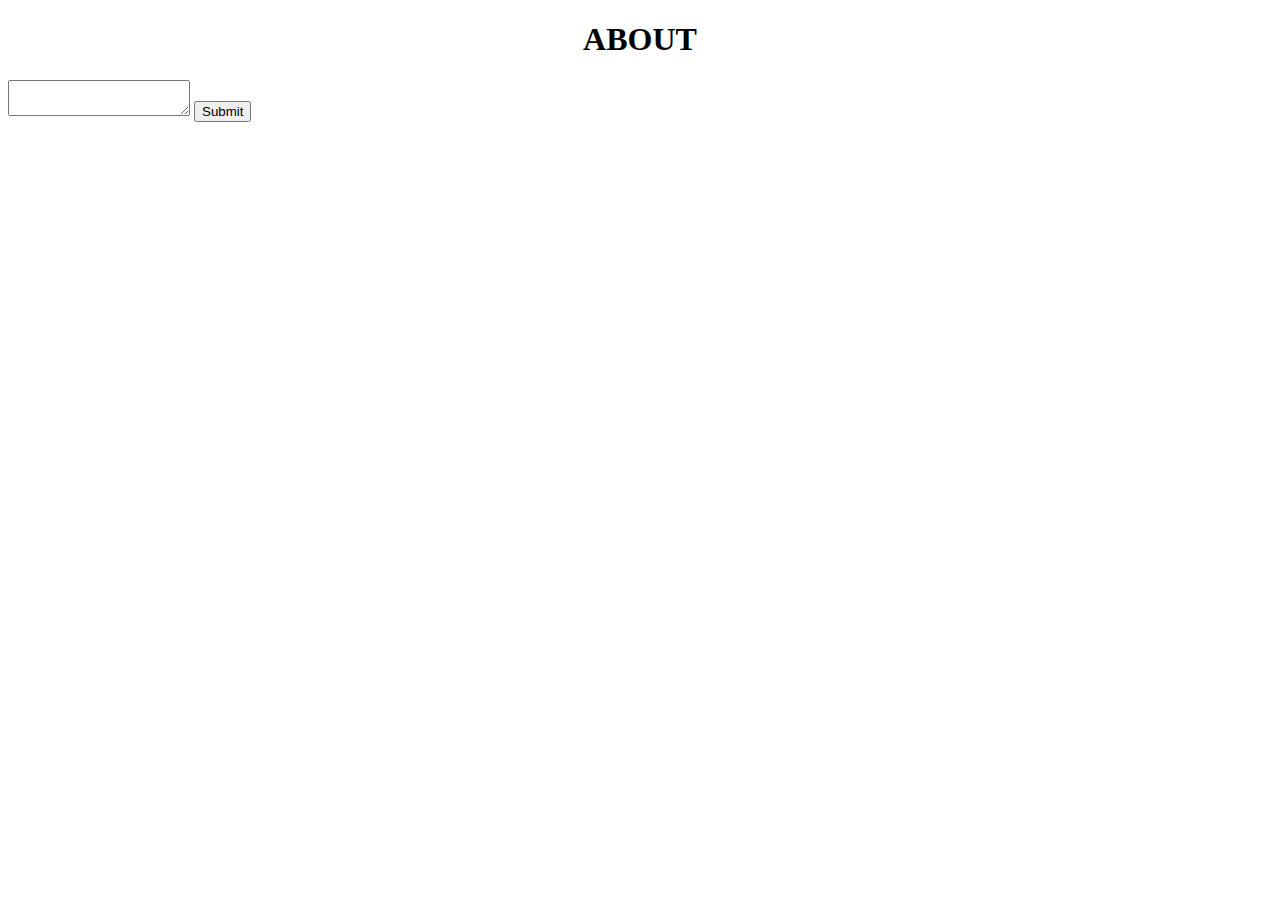
<file: content/about.html>
<!DOCTYPE html>

<html>

     <head>

          <title>About | J.LEWIS &amp ASSOCIATES, APLC</title>

     </head>

     <body>

          <h1><center>ABOUT</center></h1>


<form method="post" action="contact.php">
    <textarea name="message"></textarea>
    <input type="submit">
</form>


     </body>

</html>
</file>
<file: default.css>
/* ____________________ MAIN BODY  ____________________ */

	html, body {
		height: 100%;
	}

		body {
			margin: 0px;
			padding: 0px;
			background-color: #FFFFFF;
			font-family: 'Roboto', serif;
			font-size: 14pt;
			font-weight: 400;
			color: #383838;
		}

		h1, h2, h3 {
			margin: 0;
			padding: 0;
		}

		p, ol {
			margin-top: 0;
		}

		ol, ul {
			//padding: 0;
			//list-style: none;
		}

		p {
			line-height: 180%;
		}

		a {
			color: #383838;
		}

		a:hover {
			text-decoration: none;
		}

		.container {
			width: 1200px;
			margin: 0px auto;
		}

		.border {
			border-width: 10px;
			border-color: #FAFAFA;
			border-style: solid;

		}

		.border-g {
			border-width: 10px;
			border-color: #383838;
			border-style: solid;
		}

/* ____________________ STYLES  ____________________ */

	/* ---------- STYLE: MAJOR  ---------- */

		.major {
			overflow: hidden;
			margin-top: 4em;
			margin-bottom: 4em;
			text-align: center;
		}

			.major h2 {
				letter-spacing: 0.10em;
				text-transform: uppercase;
				font-size: 3em;
				font-weight: 700;
				color: #FAFAFA;
			}

			.major .byline {
				display: block;
				padding-top: 0.2em;
				font-weight: 300;
				font-size: 2em;
			}

	/* ---------- STYLE: PAGE    ---------- */

		#page {
			overflow: hidden;
			//padding: 6em 0em;
			border-top: 2px solid #383838;
		}

	/* ---------- STYLE: CONTENT   ---------- */

		#content {
			float: left;
			width: 588px;
		}

			#content .title {
				padding-bottom: 2em;
				text-align: left;
			}

			#content h2 {
				font-size: 2em;
			}

			#content .byline {
				padding-top: 0;
				font-size: 1.5em;
			}

	/* ---------- STYLE: HOVER IMAGES ---------- */

		.hover_image:hover {
			text-decoration: none;
		}

			.hide {
				display: none;
			}

			.hover_image:hover img:first-child {
				display: none;
			}

			.hover_image:hover img:last-child {
				display: inline-block;
			}

/* ____________________ SECTIONS - ALL PAGES  ____________________ */

	/* ---------- SECTION-ALL: HEADER (NAV)  ---------- */

		header {
			background-color: #383838;
			color: #FAFAFA;
			font-family: 'Libre Baskerville', serif;
			font-size: 18px;
		}

	/* ---------- SECTION-ALL: NAV (HEADER)  ---------- */

		nav {

		}

			nav ul {
				margin: 0;
				padding: 0px 0px 0px 0px;
				list-style: none;
				line-height: normal;
				text-align: center;
			}

			nav li {
				display: inline-block;
			}

			nav a {
				display: block;
				padding: 1em 1em;
				letter-spacing: 1px;
				text-decoration: none;
				text-transform: uppercase;
				//font-size: 1em;
				font-weight: bold;
				color: #FAFAFA;
			}

			nav .current_page_item a {
				background-color:  #535353;
			}

			nav a:hover {
				background-color:  #535353;
			}

	/* ---------- SECTION-ALL: LOGO AND TITLE ---------- */

		#logo {
			padding: 3em 0em;
			text-transform: uppercase;
			font-family: 'Noto Serif', serif;
			//border-bottom: 1px solid #383838;
		}

			.logo-img {
				width: 150px;
				float: left;
				margin-left: 200px;
				margin-top: -15px;
			}

			#logo h1 {
				text-align: center;
				font-weight: 900;
				//font-size: 2.5em;
				font-size: 55px;
				margin-right: 150px;
			}

			#logo h2 {
				text-align: center;
				font-weight: 900;
				//font-size: 2.5em;
				font-size: 28px;
				margin-right: 150px;
				margin-top: 5px;
				margin-left: 50px;
				text-align: center;
			}

			#logo a {
				text-decoration: none
			}

			#logo span {
				padding: 0em 0em 0em 0.5em;
			}

			#logo h1:before {

			}

			#logo a {
				color: #3f3f3f;
			}

	/* ---------- SECTION-ALL: FOOTER ---------- */

		footer {
			background-color: #383838;
			font-family: 'Libre Baskerville', serif;
			font-size: 12px;
		}

			#copyright {
				overflow: hidden;
				padding: 5em 0em;
			}

			#copyright p {
				letter-spacing: 0.20em;
				text-align: center;
				text-transform: uppercase;
				font-size: 1em;
				color: #FAFAFA;
			}

			#copyright a {
				text-decoration: none;
				color: #FAFAFA;
			}

/* ____________________ SECTIONS - CONTENT  ____________________ */

	/* ----------SECTION-CONTENT: ARTICLE ---------- */

		article {
			text-align: justify;
			font-family: 'Roboto', sans-serif;
			background-color: #FFFFFF;
			width: 1000px;
			margin: 0px auto;
		}

			article h1 {
				padding-top: 1em;
				padding-bottom: 1.25em;
				font-family: 'Libre Baskerville', serif;
				text-align: center;
				font-size: 2.25em;
			}

			article h2 {
				font-size: 1.5em;
				padding-bottom: 0.5em;
				font-family: 'Roboto', sans-serif;
			}

/* ____________________ SECTIONS - FRONT PAGE  ____________________ */

	/* ---------- SECTION-FRONT: BANNER - Freeway ---------- */

		.page-banner {
			overflow: hidden;
			width: 100%;
		}

	/* ---------- SECTION-FRONT: ABOUT IMAGES - "FEATURED" ---------- */

		#featured-wrapper {
			overflow: hidden;
			//padding: 3em 0em;
			background: #FAFAFA;
		}

			#featured h2 {
				text-align: center;
			}

			#featured .icon {
				//position: relative;
				//display: block;
				//margin: 0px auto 20px auto;
				//line-height:  normal;
				//font-size: 6em;
				//text-align: center;
				//color: #3f3f3f;
			}

			.column1, .column2, .column3, .column4 {
				width: 282px;
			}

			.column1, .column2 {
				float: left;
				margin-right: 24px;
			}

			.column3 {
				float: left;
			}

			.column4 {
				float: right;
			}

	/* ---------- SECTION-FRONT: PARALLAX ---------- */

		.parallax {

		}

			.parallax-1 {
				background-image: url("images/train-words.jpg");
				min-height: 500px;
				background-attachment: fixed;
				background-position: center;
				background-repeat: no-repeat;
				background-size: cover;
			}

			.parallax-2 {
				background-image: url("images/traffic-words.jpg");
				min-height: 500px;
				background-attachment: fixed;
				background-position: center;
				background-repeat: no-repeat;
				background-size: cover;
			}

	/* ---------- SECTION-FRONT: ATTORNEYS - "PORTFOLIO" ---------- */

		#portfolio {
			overflow: hidden;
			text-align: center;
			font-family: 'Noto Serif', serif;
		}

			#portfolio-wrapper {
				padding: 3em 0em;
				background-color: #1B375F;
			}

			#portfolio img {
				margin: 0;
				padding: 0;
			}

			#portfolio .box {
				padding: 30px;
				background: #FAFAFA;
				//border-bottom: 2px solid #7C7C7C;
				//border-right: 1px solid #DADADA;
				//border-left: 1px solid #DADADA;
			}

			.column1-port, .column2-port {
				width: 250px;
			}

			.column1-port {
				float: left;
				margin-left: 15em;
			}

			.column2-port {
				float: right;
				margin-left: 0em;
				margin-right: 15em;
			}

	/* ---------- SECTION-FRONT: CONTACT - SOCIAL ICONS  ---------- */

		.contact {
			font-family: 'Noto Serif', serif;
			font-size: .8em;
		}

			ul.contact {
				overflow:  hidden;
				margin: 0em 0 3em 0;
				padding-top: 1em;
				text-align: center;
			}

			ul.contact li {
				display: inline-block;
				padding: 0em 0.30em;
				font-size: 1em;
			}

			ul.contact li span {
				display: none;
				margin: 0;
				padding: 0;
			}

			ul.contact li a {
				color: #FFF;
			}

			ul.contact li a:before {
				display: inline-block;
				background: #3f3f3f;
				width: 40px;
				height: 40px;
				line-height: 40px;
				border-radius: 20px;
				text-align: center;
				color: #FFFFFF;
			}

/*  ____________________ NOT USED  ____________________ */

	/* ---------- NOT USED - SIDEBAR ---------- */

		/*
		#sidebar {
			float: right;
			width: 588px;
		}
		*/

	/* ---------- NOT USED - IMAGE STYLES ---------- */

		/*
		.image {
			display: inline-block;
		}

			.image img {
				display: block;
				width: 100%;
			}

			.image-full {
				display: block;
				width: 100%;
				margin: 0 0 0 0;
			}

			.image-left {
				float: left;
				margin: 0 2em 2em 0;
			}

			.image-centered {
				display: block;
				margin: 0 0 2em 0;
			}

			.image-centered img {
				margin: 0 auto;
				width: auto;
			}
			*/
	/* ---------- NOT USED - LISTS ---------- */

		/*
		ul.style1 {

		}
		*/

	/* ---------- NOT USED - BUTTON ---------- */

		/*
		.button {
			display: inline-block;
			margin: 1em 0em;
			padding: 1em 3em 1em 3em;
			background: #383838;
			letter-spacing: 0.20em;
			text-decoration: none;
			text-align: center;
			text-transform: uppercase;
			font-weight: 400;
			font-size: 0.90em;
			color: #FAFAFA;
		}

			.button:before {

			}
			*/

	/* ---------- NOT USED - TITLE ---------- */

		/*
		.title {
			text-align: center;
		}

			.title a {
				text-decoration: none;
			}

			.title h2 {
				letter-spacing: 0.10em;
				text-transform: uppercase;
				font-weight: 700;
				color: #3f3f3f;
			}

			.title .byline {
				display: block;
				padding-top: 1em;
				font-weight: 300;
				font-size: 1.1em;
			}
			*/
</file>
<file: fonts.css>
@charset 'UTF-8';

@font-face
{
	font-family: 'FontAwesome';
	src: url('fonts/fontawesome-webfont.eot?v=3.0.1');
	src: url('fonts/fontawesome-webfont.eot?#iefix&v=3.0.1') format('embedded-opentype'),
	     url('fonts/fontawesome-webfont.woff?v=3.0.1') format('woff'),
	     url('fonts/fontawesome-webfont.ttf?v=3.0.1') format('truetype'),
	     url('fonts/fontawesome-webfont.svg#FontAwesome') format('svg');
	font-weight: normal;
	font-style: normal;
}

@font-face
{
	font-family: 'Font-Awesome-Social';
	src: url('fonts/fontawesome-social-webfont.eot');
	src: url('fonts/fontawesome-social-webfont.eot?#iefix') format('embedded-opentype'),
	     url('fonts/fontawesome-social-webfont.woff') format('woff'),
		 url('fonts/fontawesome-social-webfont.ttf') format('truetype'),
		 url('fonts/fontawesome-social-webfont.svg#Font-Awesome-More') format('svg');
	font-weight: normal;
	font-style: normal;
}

/*********************************************************************************/
/* Icons                                                                         */
/*********************************************************************************/

	/*
		Powered by:

		Font Awesome (http://fortawesome.github.com/Font-Awesome/)
		Font Awesome More (http://gregoryloucas.github.com/Font-Awesome-More/)
	*/

	.icon
	{
		text-decoration: none;
	}

		.icon:before
		{
			font-size: 1.25em;
			text-decoration: none;
			font-family: FontAwesome;
			font-weight: normal;
			font-style: normal;
			-webkit-text-rendering: optimizeLegibility;
			-moz-text-rendering: optimizeLegibility;
			-ms-text-rendering: optimizeLegibility;
			-o-text-rendering: optimizeLegibility;
			text-rendering: optimizeLegibility;
			-webkit-font-smoothing: antialiased;
			-moz-font-smoothing: antialiased;
			-ms-font-smoothing: antialiased;
			-o-font-smoothing: antialiased;
			font-smoothing: antialiased;
			-webkit-font-feature-settings: "liga" 1, "dlig" 1;
			-moz-font-feature-settings: "liga=1, dlig=1";
			-ms-font-feature-settings: "liga" 1, "dlig" 1;
			-o-font-feature-settings: "liga" 1, "dlig" 1;
			font-feature-settings: "liga" 1, "dlig" 1;
		}

		.icon-glass:before                { content: "\f000"; }
		.icon-music:before                { content: "\f001"; }
		.icon-search:before               { content: "\f002"; }
		.icon-envelope:before             { content: "\f003"; }
		.icon-heart:before                { content: "\f004"; }
		.icon-star:before                 { content: "\f005"; }
		.icon-star-empty:before           { content: "\f006"; }
		.icon-user:before                 { content: "\f007"; }
		.icon-film:before                 { content: "\f008"; }
		.icon-th-large:before             { content: "\f009"; }
		.icon-th:before                   { content: "\f00a"; }
		.icon-th-list:before              { content: "\f00b"; }
		.icon-ok:before                   { content: "\f00c"; }
		.icon-remove:before               { content: "\f00d"; }
		.icon-zoom-in:before              { content: "\f00e"; }

		.icon-zoom-out:before             { content: "\f010"; }
		.icon-off:before                  { content: "\f011"; }
		.icon-signal:before               { content: "\f012"; }
		.icon-cog:before                  { content: "\f013"; }
		.icon-trash:before                { content: "\f014"; }
		.icon-home:before                 { content: "\f015"; }
		.icon-file:before                 { content: "\f016"; }
		.icon-time:before                 { content: "\f017"; }
		.icon-road:before                 { content: "\f018"; }
		.icon-download-alt:before         { content: "\f019"; }
		.icon-download:before             { content: "\f01a"; }
		.icon-upload:before               { content: "\f01b"; }
		.icon-inbox:before                { content: "\f01c"; }
		.icon-play-circle:before          { content: "\f01d"; }
		.icon-repeat:before               { content: "\f01e"; }

		/* \f020 doesn't work in Safari. all shifted one down */
		.icon-refresh:before              { content: "\f021"; }
		.icon-list-alt:before             { content: "\f022"; }
		.icon-lock:before                 { content: "\f023"; }
		.icon-flag:before                 { content: "\f024"; }
		.icon-headphones:before           { content: "\f025"; }
		.icon-volume-off:before           { content: "\f026"; }
		.icon-volume-down:before          { content: "\f027"; }
		.icon-volume-up:before            { content: "\f028"; }
		.icon-qrcode:before               { content: "\f029"; }
		.icon-barcode:before              { content: "\f02a"; }
		.icon-tag:before                  { content: "\f02b"; }
		.icon-tags:before                 { content: "\f02c"; }
		.icon-book:before                 { content: "\f02d"; }
		.icon-bookmark:before             { content: "\f02e"; }
		.icon-print:before                { content: "\f02f"; }

		.icon-camera:before               { content: "\f030"; }
		.icon-font:before                 { content: "\f031"; }
		.icon-bold:before                 { content: "\f032"; }
		.icon-italic:before               { content: "\f033"; }
		.icon-text-height:before          { content: "\f034"; }
		.icon-text-width:before           { content: "\f035"; }
		.icon-align-left:before           { content: "\f036"; }
		.icon-align-center:before         { content: "\f037"; }
		.icon-align-right:before          { content: "\f038"; }
		.icon-align-justify:before        { content: "\f039"; }
		.icon-list:before                 { content: "\f03a"; }
		.icon-indent-left:before          { content: "\f03b"; }
		.icon-indent-right:before         { content: "\f03c"; }
		.icon-facetime-video:before       { content: "\f03d"; }
		.icon-picture:before              { content: "\f03e"; }

		.icon-pencil:before               { content: "\f040"; }
		.icon-map-marker:before           { content: "\f041"; }
		.icon-adjust:before               { content: "\f042"; }
		.icon-tint:before                 { content: "\f043"; }
		.icon-edit:before                 { content: "\f044"; }
		.icon-share:before                { content: "\f045"; }
		.icon-check:before                { content: "\f046"; }
		.icon-move:before                 { content: "\f047"; }
		.icon-step-backward:before        { content: "\f048"; }
		.icon-fast-backward:before        { content: "\f049"; }
		.icon-backward:before             { content: "\f04a"; }
		.icon-play:before                 { content: "\f04b"; }
		.icon-pause:before                { content: "\f04c"; }
		.icon-stop:before                 { content: "\f04d"; }
		.icon-forward:before              { content: "\f04e"; }

		.icon-fast-forward:before         { content: "\f050"; }
		.icon-step-forward:before         { content: "\f051"; }
		.icon-eject:before                { content: "\f052"; }
		.icon-chevron-left:before         { content: "\f053"; }
		.icon-chevron-right:before        { content: "\f054"; }
		.icon-plus-sign:before            { content: "\f055"; }
		.icon-minus-sign:before           { content: "\f056"; }
		.icon-remove-sign:before          { content: "\f057"; }
		.icon-ok-sign:before              { content: "\f058"; }
		.icon-question-sign:before        { content: "\f059"; }
		.icon-info-sign:before            { content: "\f05a"; }
		.icon-screenshot:before           { content: "\f05b"; }
		.icon-remove-circle:before        { content: "\f05c"; }
		.icon-ok-circle:before            { content: "\f05d"; }
		.icon-ban-circle:before           { content: "\f05e"; }

		.icon-arrow-left:before           { content: "\f060"; }
		.icon-arrow-right:before          { content: "\f061"; }
		.icon-arrow-up:before             { content: "\f062"; }
		.icon-arrow-down:before           { content: "\f063"; }
		.icon-share-alt:before            { content: "\f064"; }
		.icon-resize-full:before          { content: "\f065"; }
		.icon-resize-small:before         { content: "\f066"; }
		.icon-plus:before                 { content: "\f067"; }
		.icon-minus:before                { content: "\f068"; }
		.icon-asterisk:before             { content: "\f069"; }
		.icon-exclamation-sign:before     { content: "\f06a"; }
		.icon-gift:before                 { content: "\f06b"; }
		.icon-leaf:before                 { content: "\f06c"; }
		.icon-fire:before                 { content: "\f06d"; }
		.icon-eye-open:before             { content: "\f06e"; }

		.icon-eye-close:before            { content: "\f070"; }
		.icon-warning-sign:before         { content: "\f071"; }
		.icon-plane:before                { content: "\f072"; }
		.icon-calendar:before             { content: "\f073"; }
		.icon-random:before               { content: "\f074"; }
		.icon-comment:before              { content: "\f075"; }
		.icon-magnet:before               { content: "\f076"; }
		.icon-chevron-up:before           { content: "\f077"; }
		.icon-chevron-down:before         { content: "\f078"; }
		.icon-retweet:before              { content: "\f079"; }
		.icon-shopping-cart:before        { content: "\f07a"; }
		.icon-folder-close:before         { content: "\f07b"; }
		.icon-folder-open:before          { content: "\f07c"; }
		.icon-resize-vertical:before      { content: "\f07d"; }
		.icon-resize-horizontal:before    { content: "\f07e"; }

		.icon-bar-chart:before            { content: "\f080"; }
		.icon-twitter-sign:before         { content: "\f081"; }
		.icon-facebook-sign:before        { content: "\f082"; }
		.icon-camera-retro:before         { content: "\f083"; }
		.icon-key:before                  { content: "\f084"; }
		.icon-cogs:before                 { content: "\f085"; }
		.icon-comments:before             { content: "\f086"; }
		.icon-thumbs-up:before            { content: "\f087"; }
		.icon-thumbs-down:before          { content: "\f088"; }
		.icon-star-half:before            { content: "\f089"; }
		.icon-heart-empty:before          { content: "\f08a"; }
		.icon-signout:before              { content: "\f08b"; }
		.icon-linkedin-sign:before        { content: "\f08c"; }
		.icon-pushpin:before              { content: "\f08d"; }
		.icon-external-link:before        { content: "\f08e"; }

		.icon-signin:before               { content: "\f090"; }
		.icon-trophy:before               { content: "\f091"; }
		.icon-github-sign:before          { content: "\f092"; }
		.icon-upload-alt:before           { content: "\f093"; }
		.icon-lemon:before                { content: "\f094"; }
		.icon-phone:before                { content: "\f095"; }
		.icon-check-empty:before          { content: "\f096"; }
		.icon-bookmark-empty:before       { content: "\f097"; }
		.icon-phone-sign:before           { content: "\f098"; }
		.icon-twitter:before              { content: "\f099"; }
		.icon-facebook:before             { content: "\f09a"; }
		.icon-github:before               { content: "\f09b"; }
		.icon-unlock:before               { content: "\f09c"; }
		.icon-credit-card:before          { content: "\f09d"; }
		.icon-rss:before                  { content: "\f09e"; }

		.icon-hdd:before                  { content: "\f0a0"; }
		.icon-bullhorn:before             { content: "\f0a1"; }
		.icon-bell:before                 { content: "\f0a2"; }
		.icon-certificate:before          { content: "\f0a3"; }
		.icon-hand-right:before           { content: "\f0a4"; }
		.icon-hand-left:before            { content: "\f0a5"; }
		.icon-hand-up:before              { content: "\f0a6"; }
		.icon-hand-down:before            { content: "\f0a7"; }
		.icon-circle-arrow-left:before    { content: "\f0a8"; }
		.icon-circle-arrow-right:before   { content: "\f0a9"; }
		.icon-circle-arrow-up:before      { content: "\f0aa"; }
		.icon-circle-arrow-down:before    { content: "\f0ab"; }
		.icon-globe:before                { content: "\f0ac"; }
		.icon-wrench:before               { content: "\f0ad"; }
		.icon-tasks:before                { content: "\f0ae"; }

		.icon-filter:before               { content: "\f0b0"; }
		.icon-briefcase:before            { content: "\f0b1"; }
		.icon-fullscreen:before           { content: "\f0b2"; }

		.icon-group:before                { content: "\f0c0"; }
		.icon-link:before                 { content: "\f0c1"; }
		.icon-cloud:before                { content: "\f0c2"; }
		.icon-beaker:before               { content: "\f0c3"; }
		.icon-cut:before                  { content: "\f0c4"; }
		.icon-copy:before                 { content: "\f0c5"; }
		.icon-paper-clip:before           { content: "\f0c6"; }
		.icon-save:before                 { content: "\f0c7"; }
		.icon-sign-blank:before           { content: "\f0c8"; }
		.icon-reorder:before              { content: "\f0c9"; }
		.icon-list-ul:before              { content: "\f0ca"; }
		.icon-list-ol:before              { content: "\f0cb"; }
		.icon-strikethrough:before        { content: "\f0cc"; }
		.icon-underline:before            { content: "\f0cd"; }
		.icon-table:before                { content: "\f0ce"; }

		.icon-magic:before                { content: "\f0d0"; }
		.icon-truck:before                { content: "\f0d1"; }
		.icon-pinterest:before            { content: "\f0d2"; }
		.icon-pinterest-sign:before       { content: "\f0d3"; }
		.icon-google-plus-sign:before     { content: "\f0d4"; }
		.icon-google-plus:before          { content: "\f0d5"; }
		.icon-money:before                { content: "\f0d6"; }
		.icon-caret-down:before           { content: "\f0d7"; }
		.icon-caret-up:before             { content: "\f0d8"; }
		.icon-caret-left:before           { content: "\f0d9"; }
		.icon-caret-right:before          { content: "\f0da"; }
		.icon-columns:before              { content: "\f0db"; }
		.icon-sort:before                 { content: "\f0dc"; }
		.icon-sort-down:before            { content: "\f0dd"; }
		.icon-sort-up:before              { content: "\f0de"; }

		.icon-envelope-alt:before         { content: "\f0e0"; }
		.icon-linkedin:before             { content: "\f0e1"; }
		.icon-undo:before                 { content: "\f0e2"; }
		.icon-legal:before                { content: "\f0e3"; }
		.icon-dashboard:before            { content: "\f0e4"; }
		.icon-comment-alt:before          { content: "\f0e5"; }
		.icon-comments-alt:before         { content: "\f0e6"; }
		.icon-bolt:before                 { content: "\f0e7"; }
		.icon-sitemap:before              { content: "\f0e8"; }
		.icon-umbrella:before             { content: "\f0e9"; }
		.icon-paste:before                { content: "\f0ea"; }
		.icon-lightbulb:before            { content: "\f0eb"; }
		.icon-exchange:before             { content: "\f0ec"; }
		.icon-cloud-download:before       { content: "\f0ed"; }
		.icon-cloud-upload:before         { content: "\f0ee"; }

		.icon-user-md:before              { content: "\f0f0"; }
		.icon-stethoscope:before          { content: "\f0f1"; }
		.icon-suitcase:before             { content: "\f0f2"; }
		.icon-bell-alt:before             { content: "\f0f3"; }
		.icon-coffee:before               { content: "\f0f4"; }
		.icon-food:before                 { content: "\f0f5"; }
		.icon-file-alt:before             { content: "\f0f6"; }
		.icon-building:before             { content: "\f0f7"; }
		.icon-hospital:before             { content: "\f0f8"; }
		.icon-ambulance:before            { content: "\f0f9"; }
		.icon-medkit:before               { content: "\f0fa"; }
		.icon-fighter-jet:before          { content: "\f0fb"; }
		.icon-beer:before                 { content: "\f0fc"; }
		.icon-h-sign:before               { content: "\f0fd"; }
		.icon-plus-sign-alt:before        { content: "\f0fe"; }

		.icon-double-angle-left:before    { content: "\f100"; }
		.icon-double-angle-right:before   { content: "\f101"; }
		.icon-double-angle-up:before      { content: "\f102"; }
		.icon-double-angle-down:before    { content: "\f103"; }
		.icon-angle-left:before           { content: "\f104"; }
		.icon-angle-right:before          { content: "\f105"; }
		.icon-angle-up:before             { content: "\f106"; }
		.icon-angle-down:before           { content: "\f107"; }
		.icon-desktop:before              { content: "\f108"; }
		.icon-laptop:before               { content: "\f109"; }
		.icon-tablet:before               { content: "\f10a"; }
		.icon-mobile-phone:before         { content: "\f10b"; }
		.icon-circle-blank:before         { content: "\f10c"; }
		.icon-quote-left:before           { content: "\f10d"; }
		.icon-quote-right:before          { content: "\f10e"; }

		.icon-spinner:before              { content: "\f110"; }
		.icon-circle:before               { content: "\f111"; }
		.icon-reply:before                { content: "\f112"; }
		.icon-github-alt:before           { content: "\f113"; }
		.icon-folder-close-alt:before     { content: "\f114"; }
		.icon-folder-open-alt:before      { content: "\f115"; }

		.icon-blogger-sign:before,.icon-blogger:before,.icon-delicious:before,.icon-dribbble-sign:before,.icon-dribbble:before,.icon-dropbox:before,.icon-drupal:before,.icon-evernote-sign:before,.icon-evernote:before,.icon-flickr-sign:before,.icon-flickr:before,.icon-forrst-sign:before,.icon-forrst:before,.icon-foursquare-sign:before,.icon-foursquare:before,.icon-git-fork:before,.icon-hacker-news:before,.icon-instagram:before,.icon-lastfm-sign:before,.icon-lastfm:before,.icon-paypal:before,.icon-picasa-sign:before,.icon-picasa:before,.icon-reddit:before,.icon-share-this-sign:before,.icon-share-this:before,.icon-skype:before,.icon-soundcloud:before,.icon-spotify:before,.icon-stack-overflow:before,.icon-tumblr-sign:before,.icon-tumblr:before,.icon-vimeo-sign:before,.icon-vimeo:before,.icon-wordpress-sign:before,.icon-wordpress:before,.icon-yelp-sign:before,.icon-yelp:before,.icon-youtube-sign:before,.icon-youtube:before              {font-family:'Font-Awesome-Social'; }

		.icon-dropbox:before              { content: "\f300"; }
		.icon-drupal:before               { content: "\f301"; }
		.icon-git-fork:before             { content: "\f302"; }
		.icon-instagram:before            { content: "\f303"; }
		.icon-share-this-sign:before      { content: "\f304"; }
		.icon-share-this:before           { content: "\f305"; }
		.icon-foursquare-sign:before      { content: "\f306"; }
		.icon-foursquare:before           { content: "\f307"; }
		.icon-hacker-news:before          { content: "\f308"; }
		.icon-skype:before                { content: "\f309"; }
		.icon-spotify:before              { content: "\f30a"; }
		.icon-soundcloud:before           { content: "\f30b"; }
		.icon-paypal:before               { content: "\f30c"; }
		.icon-youtube-sign:before         { content: "\f30d"; }
		.icon-youtube:before              { content: "\f30e"; }
		.icon-reddit:before               { content: "\f30f"; }
		.icon-blogger-sign:before         { content: "\f310"; }
		.icon-blogger:before              { content: "\f311"; }
		.icon-dribbble-sign:before        { content: "\f312"; }
		.icon-dribbble:before             { content: "\f313"; }
		.icon-evernote-sign:before        { content: "\f314"; }
		.icon-evernote:before             { content: "\f315"; }
		.icon-flickr-sign:before          { content: "\f316"; }
		.icon-flickr:before               { content: "\f317"; }
		.icon-forrst-sign:before          { content: "\f318"; }
		.icon-forrst:before               { content: "\f319"; }
		.icon-delicious:before            { content: "\f31a"; }
		.icon-lastfm-sign:before          { content: "\f31b"; }
		.icon-lastfm:before               { content: "\f31c"; }
		.icon-picasa-sign:before          { content: "\f31d"; }
		.icon-picasa:before               { content: "\f31e"; }
		.icon-stack-overflow:before       { content: "\f320"; }
		.icon-tumblr-sign:before          { content: "\f321"; }
		.icon-tumblr:before               { content: "\f322"; }
		.icon-vimeo-sign:before           { content: "\f323"; }
		.icon-vimeo:before                { content: "\f324"; }
		.icon-wordpress-sign:before       { content: "\f325"; }
		.icon-wordpress:before            { content: "\f326"; }
		.icon-yelp-sign:before            { content: "\f327"; }
		.icon-yelp:before                 { content: "\f328"; }
		.icon-cloud-upload:before		  { content: "\f0ee"; }
		.icon-cloud-download:before		  { content: "\f0ed"; }
</file>
